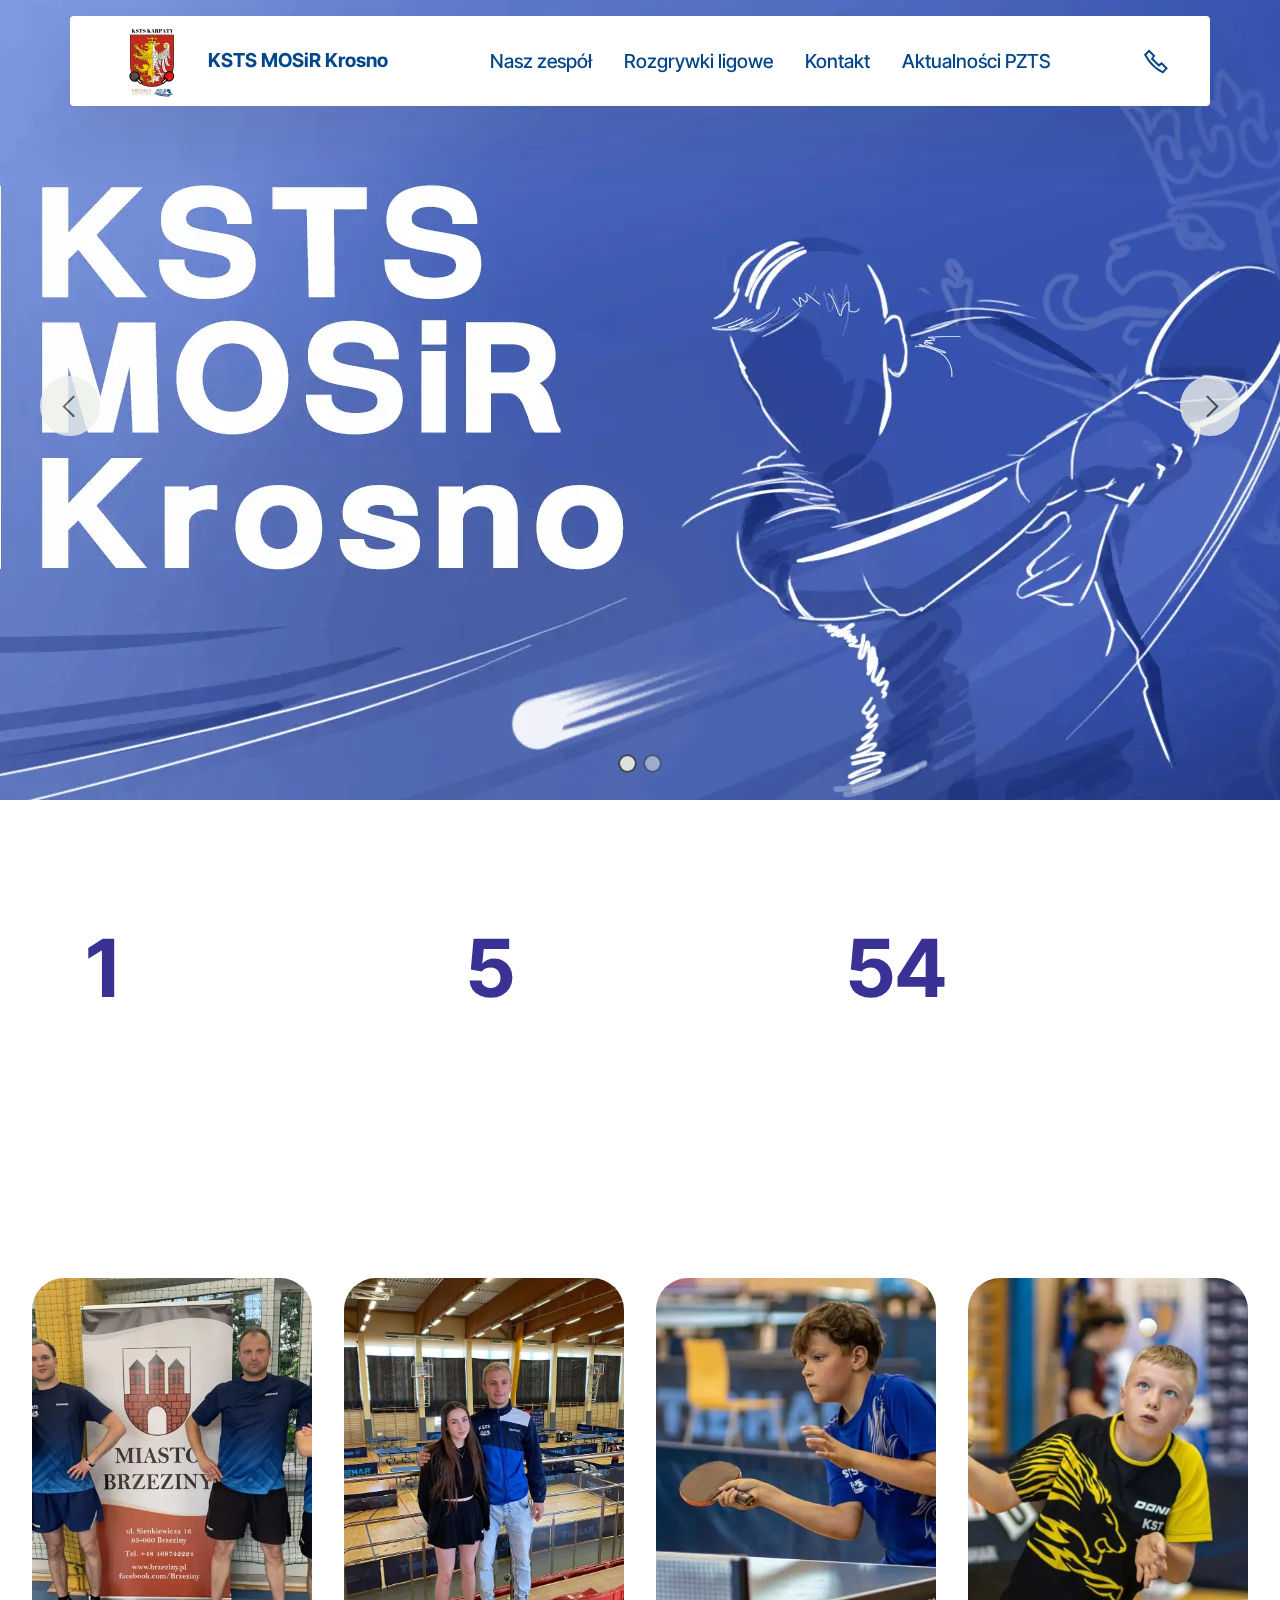
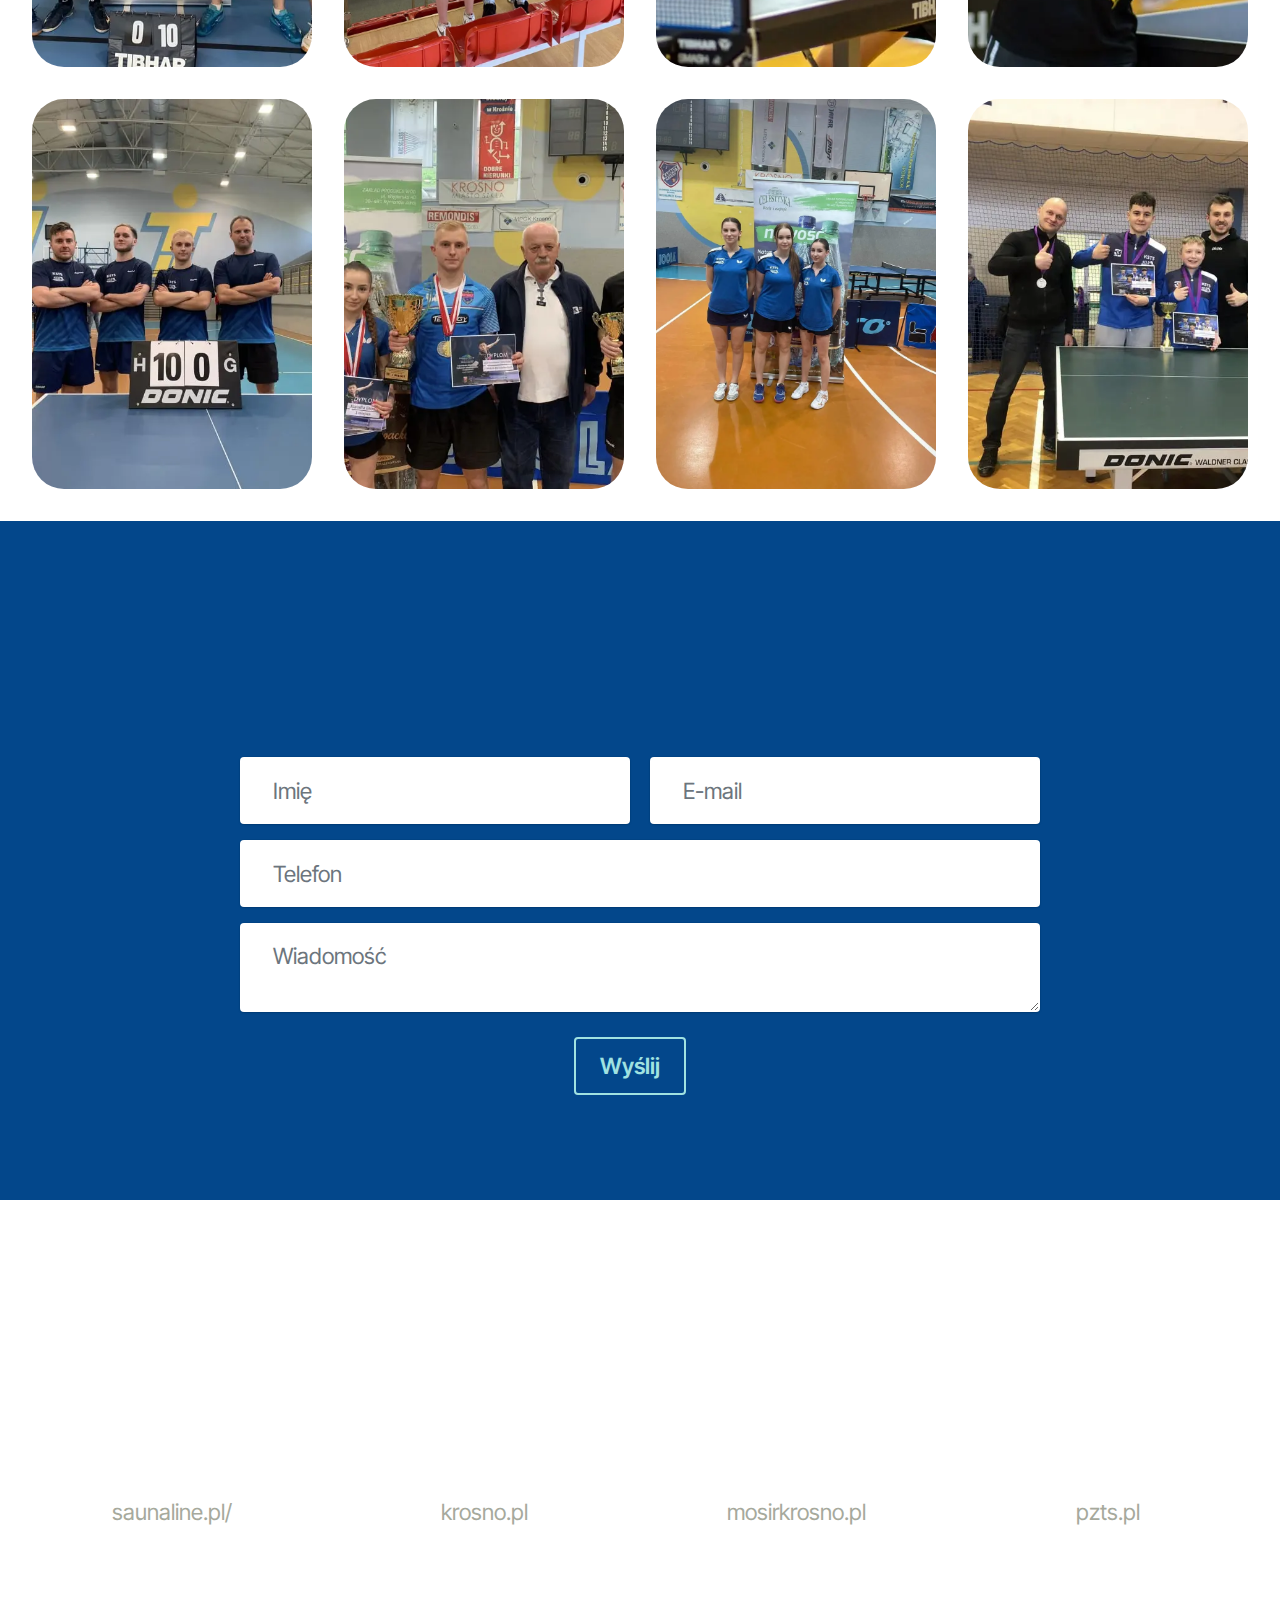
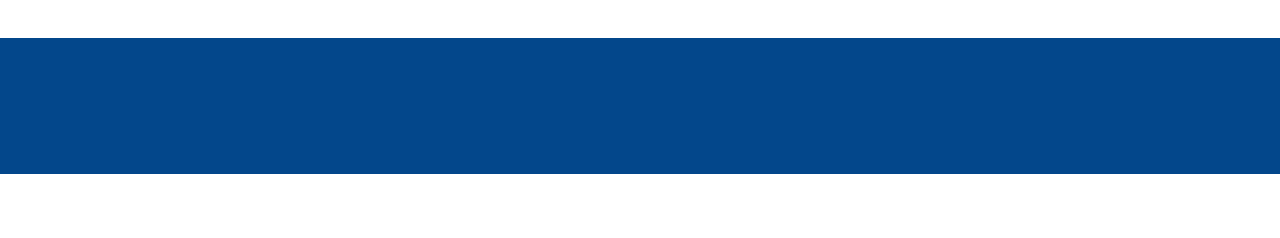
<file: index.html>
<!DOCTYPE html>
<html  >
<head>
  <!-- Site made with Mobirise Website Builder v5.9.4, https://mobirise.com -->
  <meta charset="UTF-8">
  <meta http-equiv="X-UA-Compatible" content="IE=edge">
  <meta name="generator" content="Mobirise v5.9.4, mobirise.com">
  <meta name="viewport" content="width=device-width, initial-scale=1, minimum-scale=1">
  <link rel="shortcut icon" href="assets/images/237482798-258824056076867-7453259701970270422-n-160x160.png" type="image/x-icon">
  <meta name="description" content="">
  
  
  <title>Home- kstskrosno.pl</title>
  <link rel="stylesheet" href="assets/web/assets/mobirise-icons2/mobirise2.css">
  <link rel="stylesheet" href="assets/bootstrap/css/bootstrap.min.css">
  <link rel="stylesheet" href="assets/bootstrap/css/bootstrap-grid.min.css">
  <link rel="stylesheet" href="assets/bootstrap/css/bootstrap-reboot.min.css">
  <link rel="stylesheet" href="assets/animatecss/animate.css">
  <link rel="stylesheet" href="assets/dropdown/css/style.css">
  <link rel="stylesheet" href="assets/socicon/css/styles.css">
  <link rel="stylesheet" href="assets/theme/css/style.css">
  <link rel="preload" href="https://fonts.googleapis.com/css?family=Inter+Tight:100,200,300,400,500,600,700,800,900,100i,200i,300i,400i,500i,600i,700i,800i,900i&display=swap" as="style" onload="this.onload=null;this.rel='stylesheet'">
  <noscript><link rel="stylesheet" href="https://fonts.googleapis.com/css?family=Inter+Tight:100,200,300,400,500,600,700,800,900,100i,200i,300i,400i,500i,600i,700i,800i,900i&display=swap"></noscript>
  <link rel="preload" as="style" href="assets/mobirise/css/mbr-additional.css"><link rel="stylesheet" href="assets/mobirise/css/mbr-additional.css" type="text/css">

  
  
  
</head>
<body>
  
  <section data-bs-version="5.1" class="menu menu2 cid-tOaKYBaTiU" once="menu" id="menu02-0">
	

	<nav class="navbar navbar-dropdown navbar-fixed-top navbar-expand-lg">
		<div class="container">
			<div class="navbar-brand">
				<span class="navbar-logo">
					<a href="index.html#slider03-m">
						<img src="assets/images/237482798-258824056076867-7453259701970270422-n-160x160.webp" alt="" style="height: 5rem;">
					</a>
				</span>
				<span class="navbar-caption-wrap"><a class="navbar-caption text-danger text-primary display-4" href="index.html">KSTS MOSiR Krosno</a></span>
			</div>
			<button class="navbar-toggler" type="button" data-toggle="collapse" data-bs-toggle="collapse" data-target="#navbarSupportedContent" data-bs-target="#navbarSupportedContent" aria-controls="navbarNavAltMarkup" aria-expanded="false" aria-label="Toggle navigation">
				<div class="hamburger">
					<span></span>
					<span></span>
					<span></span>
					<span></span>
				</div>
			</button>
			<div class="collapse navbar-collapse" id="navbarSupportedContent">
				<ul class="navbar-nav nav-dropdown nav-right" data-app-modern-menu="true"><li class="nav-item">
						<a class="nav-link link text-danger display-4" href="page3.html">Nasz zespół</a>
					</li><li class="nav-item"><a class="nav-link link text-danger text-primary display-4" href="http://www.pzts.pl/wydarzenia/seamaster-ittf-world-tour-bulgarian-open/" target="_blank">Rozgrywki ligowe</a></li>
					
					<li class="nav-item">
						<a class="nav-link link text-danger display-4" href="index.html#form02-h">Kontakt</a>
					</li><li class="nav-item"><a class="nav-link link text-danger text-primary display-4" href="https://www.pzts.pl/kategorie/aktualnosci/" target="_blank">Aktualności PZTS</a></li></ul>
				<div class="icons-menu">
					<a class="iconfont-wrapper" href="page1.html#contacts01-p">
						<span class="p-2 mbr-iconfont mobi-mbri-phone mobi-mbri" style="color: rgb(3, 71, 139); fill: rgb(3, 71, 139);"></span>
					</a>
					
					
					
				</div>
				
			</div>
		</div>
	</nav>
</section>

<section data-bs-version="5.1" class="slider3 cid-tOmykpQB03" id="slider03-m">
    
    <div class="carousel slide" id="uiJeC9y968" data-ride="carousel" data-bs-ride="carousel" data-interval="5000" data-bs-interval="5000">
        <ol class="carousel-indicators">
            <li data-slide-to="0" data-bs-slide-to="0" class="active" data-target="#uiJeC9y968" data-bs-target="#uiJeC9y968"></li><li data-slide-to="1" data-bs-slide-to="1" class="" data-target="#uiJeC9y968" data-bs-target="#uiJeC9y968"></li>
            
            
        </ol>
        <div class="carousel-inner">
            
            
            <div class="carousel-item slider-image item active">
                <div class="item-wrapper">
                    <img class="d-block w-100" src="assets/images/slider-sketch-newb-1920x800.webp" alt="Mobirise Website Builder" data-slide-to="0" data-bs-slide-to="0">
                    
                    
                </div>
            </div><div class="carousel-item slider-image item">
                <div class="item-wrapper">
                    
                    
                    
                <a href="http://www.pzts.pl/wydarzenia/seamaster-ittf-world-tour-bulgarian-open/" target="true"></a><a href="http://www.pzts.pl/wydarzenia/seamaster-ittf-world-tour-bulgarian-open/" target="false"></a><a href="http://www.pzts.pl/wydarzenia/seamaster-ittf-world-tour-bulgarian-open/" target="true"></a><a href="http://www.pzts.pl/wydarzenia/seamaster-ittf-world-tour-bulgarian-open/"><img class="d-block w-100" src="assets/images/pzts-slider-1920x800.webp" alt="" data-slide-to="1" data-bs-slide-to="1"></a></div>
            </div>
        </div>
        <a class="carousel-control carousel-control-prev" role="button" data-slide="prev" data-bs-slide="prev" href="#uiJeC9y968">
            <span class="mobi-mbri mobi-mbri-arrow-prev" aria-hidden="true"></span>
            <span class="sr-only visually-hidden">Previous</span>
        </a>
        <a class="carousel-control carousel-control-next" role="button" data-slide="next" data-bs-slide="next" href="#uiJeC9y968">
            <span class="mobi-mbri mobi-mbri-arrow-next" aria-hidden="true"></span>
            <span class="sr-only visually-hidden">Next</span>
        </a>
    </div>
</section>

<section data-bs-version="5.1" class="features23 cid-tOmxwdf2Vn" id="features023-l">

    

    
    
    <div class="container">
        <div class="row justify-content-center">
            <div class="col-12 content-head">
                <div class="card-wrapper mb-5">
                    <div class="card-box align-center">
                        
                        
                        
                    </div>
                </div>
            </div>
        </div>
        <div class="row content-row mt-4">
            <div class="item features-without-image col-12 col-md-6 col-lg-4 item-mb active">
                <div class="item-wrapper">
                    <div class="title mb-3">
                        <span class="num mbr-fonts-style display-1"><strong>1</strong></span>
                    </div>
                    <h4 class="card-title mbr-fonts-style display-5">
                        <strong>liga</strong></h4>
                    <p class="mbr-text card-text mbr-fonts-style mb-0 display-7">18 czerwca 2023<br>awans KSTS MOSiR Krosno<br></p>
                </div>
            </div><div class="item features-without-image col-12 col-md-6 col-lg-4 item-mb">
                <div class="item-wrapper">
                    <div class="title mb-3">
                        <span class="num mbr-fonts-style display-1"><strong>5</strong></span>
                    </div>
                    <h4 class="card-title mbr-fonts-style display-5">
                        <strong>Ilość drużyn</strong><br></h4>
                    <p class="mbr-text card-text mbr-fonts-style mb-0 display-7">
                        w KSTS MOSiR Krosno</p>
                </div>
            </div><div class="item features-without-image col-12 col-md-6 col-lg-4 item-mb">
                <div class="item-wrapper">
                    <div class="title mb-3">
                        <span class="num mbr-fonts-style display-1"><strong>54</strong></span>
                    </div>
                    <h4 class="card-title mbr-fonts-style display-5">
                        <strong>liczba członków</strong></h4>
                    <p class="mbr-text card-text mbr-fonts-style mb-0 display-7">
                        w KSTS MOSiR Krosno</p>
                </div>
            </div>
            
            
        </div>
    </div>
</section>

<section data-bs-version="5.1" class="gallery1 mbr-gallery cid-tOmt7i9mr1" id="gallery01-i">
    

    
    

    <div class="container-fluid">
        <div class="row justify-content-center">
            <div class="col-12 content-head">
                
            </div>
        </div>
        
        <div class="row mbr-gallery">
            <div class="col-12 col-md-6 col-lg-3 item gallery-image active">
                <div class="item-wrapper mb-3" data-toggle="modal" data-bs-toggle="modal" data-target="#uiJeCbEdhf-modal" data-bs-target="#uiJeCbEdhf-modal">
                    <img class="w-100" src="assets/images/354966495-672808508011751-709452747577845094-n-838x629.webp" alt="Mobirise Website Builder" data-slide-to="0" data-bs-slide-to="0" data-target="#lb-uiJeCbEdhf" data-bs-target="#lb-uiJeCbEdhf">
                    <div class="icon-wrapper">
                        <span class="mobi-mbri mobi-mbri-search mbr-iconfont mbr-iconfont-btn"></span>
                    </div>
                </div>
                
            </div>
            <div class="col-12 col-md-6 col-lg-3 item gallery-image">
                <div class="item-wrapper mb-3" data-toggle="modal" data-bs-toggle="modal" data-target="#uiJeCbEdhf-modal" data-bs-target="#uiJeCbEdhf-modal">
                    <img class="w-100" src="assets/images/351152291-1650843538764959-4979714307453699986-n-838x1117.webp" alt="Mobirise Website Builder" data-slide-to="1" data-bs-slide-to="1" data-target="#lb-uiJeCbEdhf" data-bs-target="#lb-uiJeCbEdhf">
                    <div class="icon-wrapper">
                        <span class="mobi-mbri mobi-mbri-search mbr-iconfont mbr-iconfont-btn"></span>
                    </div>
                </div>
                
            </div>
            <div class="col-12 col-md-6 col-lg-3 item gallery-image">
                <div class="item-wrapper mb-3" data-toggle="modal" data-bs-toggle="modal" data-target="#uiJeCbEdhf-modal" data-bs-target="#uiJeCbEdhf-modal">
                    <img class="w-100" src="assets/images/351815328-792131632512572-4975270354782275129-n-838x559.webp" alt="Mobirise Website Builder" data-slide-to="2" data-bs-slide-to="2" data-target="#lb-uiJeCbEdhf" data-bs-target="#lb-uiJeCbEdhf">
                    <div class="icon-wrapper">
                        <span class="mobi-mbri mobi-mbri-search mbr-iconfont mbr-iconfont-btn"></span>
                    </div>
                </div>
                
            </div>
            <div class="col-12 col-md-6 col-lg-3 item gallery-image">
                <div class="item-wrapper mb-3" data-toggle="modal" data-bs-toggle="modal" data-target="#uiJeCbEdhf-modal" data-bs-target="#uiJeCbEdhf-modal">
                    <img class="w-100" src="assets/images/351855798-670630878226283-7860502633856301774-n-838x559.webp" alt="Mobirise Website Builder" data-slide-to="3" data-bs-slide-to="3" data-target="#lb-uiJeCbEdhf" data-bs-target="#lb-uiJeCbEdhf">
                    <div class="icon-wrapper">
                        <span class="mobi-mbri mobi-mbri-search mbr-iconfont mbr-iconfont-btn"></span>
                    </div>
                </div>
                
            </div>
            <div class="col-12 col-md-6 col-lg-3 item gallery-image">
                <div class="item-wrapper mb-3" data-toggle="modal" data-bs-toggle="modal" data-target="#uiJeCbEdhf-modal" data-bs-target="#uiJeCbEdhf-modal">
                    <img class="w-100" src="assets/images/349701252-788003482921297-6949667275334498277-n-838x629.webp" alt="Mobirise Website Builder" data-slide-to="4" data-bs-slide-to="4" data-target="#lb-uiJeCbEdhf" data-bs-target="#lb-uiJeCbEdhf">
                    <div class="icon-wrapper">
                        <span class="mobi-mbri mobi-mbri-search mbr-iconfont mbr-iconfont-btn"></span>
                    </div>
                </div>
                
            </div>
            <div class="col-12 col-md-6 col-lg-3 item gallery-image">
                <div class="item-wrapper mb-3" data-toggle="modal" data-bs-toggle="modal" data-target="#uiJeCbEdhf-modal" data-bs-target="#uiJeCbEdhf-modal">
                    <img class="w-100" src="assets/images/345476014-542250671389547-596432979782994076-n-838x629.webp" alt="Mobirise Website Builder" data-slide-to="5" data-bs-slide-to="5" data-target="#lb-uiJeCbEdhf" data-bs-target="#lb-uiJeCbEdhf">
                    <div class="icon-wrapper">
                        <span class="mobi-mbri mobi-mbri-search mbr-iconfont mbr-iconfont-btn"></span>
                    </div>
                </div>
                
            </div>
            <div class="col-12 col-md-6 col-lg-3 item gallery-image">
                <div class="item-wrapper mb-3" data-toggle="modal" data-bs-toggle="modal" data-target="#uiJeCbEdhf-modal" data-bs-target="#uiJeCbEdhf-modal">
                    <img class="w-100" src="assets/images/336989056-946476930028395-440108211203601649-n-838x1117.webp" alt="Mobirise Website Builder" data-slide-to="6" data-bs-slide-to="6" data-target="#lb-uiJeCbEdhf" data-bs-target="#lb-uiJeCbEdhf">
                    <div class="icon-wrapper">
                        <span class="mobi-mbri mobi-mbri-search mbr-iconfont mbr-iconfont-btn"></span>
                    </div>
                </div>
                
            </div><div class="col-12 col-md-6 col-lg-3 item gallery-image">
                <div class="item-wrapper mb-3" data-toggle="modal" data-bs-toggle="modal" data-target="#uiJeCbEdhf-modal" data-bs-target="#uiJeCbEdhf-modal">
                    <img class="w-100" src="assets/images/339084518-770539711131561-5510423471938998974-n-838x629.webp" alt="Mobirise Website Builder" data-slide-to="7" data-bs-slide-to="7" data-target="#lb-uiJeCbEdhf" data-bs-target="#lb-uiJeCbEdhf">
                    <div class="icon-wrapper">
                        <span class="mobi-mbri mobi-mbri-search mbr-iconfont mbr-iconfont-btn"></span>
                    </div>
                </div>
                
            </div>
            
        </div>

        <div class="modal mbr-slider" tabindex="-1" role="dialog" aria-hidden="true" id="uiJeCbEdhf-modal">
            <div class="modal-dialog" role="document">
                <div class="modal-content">
                    <div class="modal-body">
                        <div class="carousel slide" data-pause="false" data-bs-pause="false" id="lb-uiJeCbEdhf" data-interval="5000" data-bs-interval="5000">
                            <div class="carousel-inner">
                                <div class="carousel-item active">
                                    <img class="d-block w-100" src="assets/images/354966495-672808508011751-709452747577845094-n-838x629.webp" alt="Mobirise Website Builder">
                                </div>
                                <div class="carousel-item">
                                    <img class="d-block w-100" src="assets/images/351152291-1650843538764959-4979714307453699986-n-838x1117.webp" alt="Mobirise Website Builder">
                                </div>
                                <div class="carousel-item">
                                    <img class="d-block w-100" src="assets/images/351815328-792131632512572-4975270354782275129-n-838x559.webp" alt="Mobirise Website Builder">
                                </div>
                                <div class="carousel-item">
                                    <img class="d-block w-100" src="assets/images/351855798-670630878226283-7860502633856301774-n-838x559.webp" alt="Mobirise Website Builder">
                                </div>
                                <div class="carousel-item">
                                    <img class="d-block w-100" src="assets/images/349701252-788003482921297-6949667275334498277-n-838x629.webp" alt="Mobirise Website Builder">
                                </div>
                                <div class="carousel-item">
                                    <img class="d-block w-100" src="assets/images/345476014-542250671389547-596432979782994076-n-838x629.webp" alt="Mobirise Website Builder">
                                </div>
                                <div class="carousel-item">
                                    <img class="d-block w-100" src="assets/images/336989056-946476930028395-440108211203601649-n-838x1117.webp" alt="Mobirise Website Builder">
                                </div><div class="carousel-item">
                                    <img class="d-block w-100" src="assets/images/339084518-770539711131561-5510423471938998974-n-838x629.webp" alt="Mobirise Website Builder">
                                </div>
                                
                            </div>
                            <ol class="carousel-indicators">
                                <li data-slide-to="0" data-bs-slide-to="0" class="active" data-target="#lb-uiJeCbEdhf" data-bs-target="#lb-uiJeCbEdhf"></li>
                                <li data-slide-to="1" data-bs-slide-to="1" data-target="#lb-uiJeCbEdhf" data-bs-target="#lb-uiJeCbEdhf"></li>
                                <li data-slide-to="2" data-bs-slide-to="2" data-target="#lb-uiJeCbEdhf" data-bs-target="#lb-uiJeCbEdhf"></li>
                                <li data-slide-to="3" data-bs-slide-to="3" data-target="#lb-uiJeCbEdhf" data-bs-target="#lb-uiJeCbEdhf"></li>
                                <li data-slide-to="4" data-bs-slide-to="4" data-target="#lb-uiJeCbEdhf" data-bs-target="#lb-uiJeCbEdhf"></li>
                                <li data-slide-to="5" data-bs-slide-to="5" data-target="#lb-uiJeCbEdhf" data-bs-target="#lb-uiJeCbEdhf"></li>
                                <li data-slide-to="6" data-bs-slide-to="6" data-target="#lb-uiJeCbEdhf" data-bs-target="#lb-uiJeCbEdhf"></li>
                                <li data-slide-to="7" data-bs-slide-to="7" data-target="#lb-uiJeCbEdhf" data-bs-target="#lb-uiJeCbEdhf"></li>
                            </ol>
                            <a role="button" href="" class="close" data-dismiss="modal" data-bs-dismiss="modal" aria-label="Close">
                            </a>
                            <a class="carousel-control-prev carousel-control" role="button" data-slide="prev" data-bs-slide="prev" href="#lb-uiJeCbEdhf">
                                <span class="mobi-mbri mobi-mbri-arrow-prev" aria-hidden="true"></span>
                                <span class="sr-only visually-hidden">Previous</span>
                            </a>
                            <a class="carousel-control-next carousel-control" role="button" data-slide="next" data-bs-slide="next" href="#lb-uiJeCbEdhf">
                                <span class="mobi-mbri mobi-mbri-arrow-next" aria-hidden="true"></span>
                                <span class="sr-only visually-hidden">Next</span>
                            </a>
                        </div>
                    </div>
                </div>
            </div>
        </div>
    </div>
</section>

<section data-bs-version="5.1" class="form5 cid-tOmsxA22km" id="form02-h">
    
    
    <div class="container-fluid">
        <div class="row justify-content-center">
            <div class="col-12 content-head">
                <div class="mbr-section-head mb-5">
                    <h3 class="mbr-section-title mbr-fonts-style align-center mb-0 display-5">
                        <strong>Kontakt</strong></h3>
                    
                </div>
            </div>
        </div>
        <div class="row justify-content-center mt-4">
            <div class="col-lg-8 mx-auto mbr-form" data-form-type="formoid">
                <form action="https://mobirise.eu/" method="POST" class="mbr-form form-with-styler" data-form-title="Form Name"><input type="hidden" name="email" data-form-email="true" value="LZHzzlpmWoeR+YPoM+/lR+omF6VEpz6jeyoW8FQoG4eg7NcLJ/lx/Ho9UyVbFbx9Bk7z5OgdII6sXe4lVgpTugdjOdD+by2a/jm/j0zZerVZxiYaK71XiuxXbtpdHcHe">
                    <div class="row">
                        <div hidden="hidden" data-form-alert="" class="alert alert-success col-12">Dziękujemy za wiadomość.</div>
                        <div hidden="hidden" data-form-alert-danger="" class="alert alert-danger col-12">
                            Oops...! some problem!
                        </div>
                    </div>
                    <div class="dragArea row">
                        <div class="col-md col-sm-12 form-group mb-3" data-for="name">
                            <input type="text" name="name" placeholder="Imię" data-form-field="name" class="form-control" value="" id="name-form02-h">
                        </div>
                        <div class="col-md col-sm-12 form-group mb-3" data-for="email">
                            <input type="email" name="email" placeholder="E-mail" data-form-field="email" class="form-control" value="" id="email-form02-h">
                        </div>
                        <div class="col-12 form-group mb-3" data-for="phone">
                            <input type="tel" name="phone" placeholder="Telefon" data-form-field="phone" class="form-control" value="" id="phone-form02-h">
                        </div>
                        <div class="col-12 form-group mb-3" data-for="textarea">
                            <textarea name="textarea" placeholder="Wiadomość" data-form-field="textarea" class="form-control" id="textarea-form02-h"></textarea>
                        </div>
                        <div class="col-lg-12 col-md-12 col-sm-12 align-center mbr-section-btn"><button type="submit" class="btn btn-warning-outline display-7">Wyślij</button></div>
                    </div>
                </form>
            </div>
        </div>
    </div>
</section>

<section data-bs-version="5.1" class="clients3 cid-tOaZSLVmHv" id="clients03-a">
  

  
  
  <div class="container-fluid">
    <div class="row justify-content-center">
      <div class="col-12 content-head">
        <div class="mb-5">
          <h5 class="mbr-section-title mbr-fonts-style mb-0 display-5">
            <strong>Partnerzy</strong></h5>
          <div class="col-12">
            
          </div>
        </div>
      </div>
    </div>
    <div class="row">
      <div class="item features-without-image col-12 col-lg-3">
        <div class="item-wrapper">
          <div class="img-wrapper">
            <a href="http://www.saunaline.pl/" target="_blank"><img src="assets/images/sauna-line2-300x163.webp" alt="SAUNA LINE"></a>
          </div>
          <div class="card-box align-center">
            <h6 class="card-subtitle mbr-fonts-style mt-3 mb-0 display-7">saunaline.pl/
            </h6>
            
            
            
          </div>
        </div>
      </div><div class="item features-without-image col-12 col-lg-3">
        <div class="item-wrapper">
          <div class="img-wrapper">
            <a href="http://www.krosno.pl" target="_blank"><img src="assets/images/krosno-miasto-szka-300x163.webp" alt="KROSNO MIASTO SZKŁA" data-slide-to="1" data-bs-slide-to="2"></a>
          </div>
          <div class="card-box align-center">
            <h6 class="card-subtitle mbr-fonts-style mt-3 mb-0 display-7">
              krosno.pl</h6>
            
            
            
          </div>
        </div>
      </div>
      <div class="item features-without-image col-12 col-lg-3">
        <div class="item-wrapper">
          <div class="img-wrapper">
            <a href="http://www.mosirkrosno.pl" target="_blank"><img src="assets/images/mosir-logo-300x163.webp" alt="MOSiR KROSNO" data-slide-to="2"></a>
          </div>
          <div class="card-box align-center">
            <h6 class="card-subtitle mbr-fonts-style mt-3 mb-0 display-7">mosirkrosno.pl
            </h6>
            
            
            
          </div>
        </div>
      </div>
      <div class="item features-without-image col-12 col-lg-3">
        <div class="item-wrapper">
          <div class="img-wrapper">
            <a href="http://www.pzts.pl" target="_blank"><img src="assets/images/pzts-300x163.webp" alt="POLSKI ZWIĄZEK TENISA STOŁOWEGO" data-bs-slide-to="3" data-slide-to="3"></a>
          </div>
          <div class="card-box align-center">
            <h6 class="card-subtitle mbr-fonts-style mt-3 mb-0 display-7">
              pzts.pl
            </h6>
            
            
            
          </div>
        </div>
      </div>
    </div>
  </div>
</section>

<section data-bs-version="5.1" class="footer3 programm5 cid-tOscUcBbow" once="footers" id="footer03-1b">

        

    

    <div class="container">
        <div class="row">

            

            <div class="col-12">
                <div class="social-row">
                    <div class="soc-item">
                        <a href="http://www.facebook.com/kstskrosno/" target="_blank">
                            <span class="mbr-iconfont display-7 socicon-facebook socicon"></span>
                        </a>
                    </div>
                    
                    
                    
                    
                </div>
            </div>
            
        </div>
    </div>
</section><section class="display-7" style="padding: 0;align-items: center;justify-content: center;flex-wrap: wrap;    align-content: center;display: flex;position: relative;height: 4rem;"><a href="https://mobiri.se/3072386" style="flex: 1 1;height: 4rem;position: absolute;width: 100%;z-index: 1;"><img alt="" style="height: 4rem;" src="[data-uri]"></a><p style="margin: 0;text-align: center;" class="display-7">&#8204;</p><a style="z-index:1" href="https://mobirise.com/html-builder.html">HTML Generator</a></section><script src="assets/bootstrap/js/bootstrap.bundle.min.js"></script>  <script src="assets/smoothscroll/smooth-scroll.js"></script>  <script src="assets/ytplayer/index.js"></script>  <script src="assets/dropdown/js/navbar-dropdown.js"></script>  <script src="assets/theme/js/script.js"></script>  <script src="assets/formoid/formoid.min.js"></script>  
  
  
 <div id="scrollToTop" class="scrollToTop mbr-arrow-up"><a style="text-align: center;"><i class="mbr-arrow-up-icon mbr-arrow-up-icon-cm cm-icon cm-icon-smallarrow-up"></i></a></div>
    <input name="animation" type="hidden">
  </body>
</html>
</file>
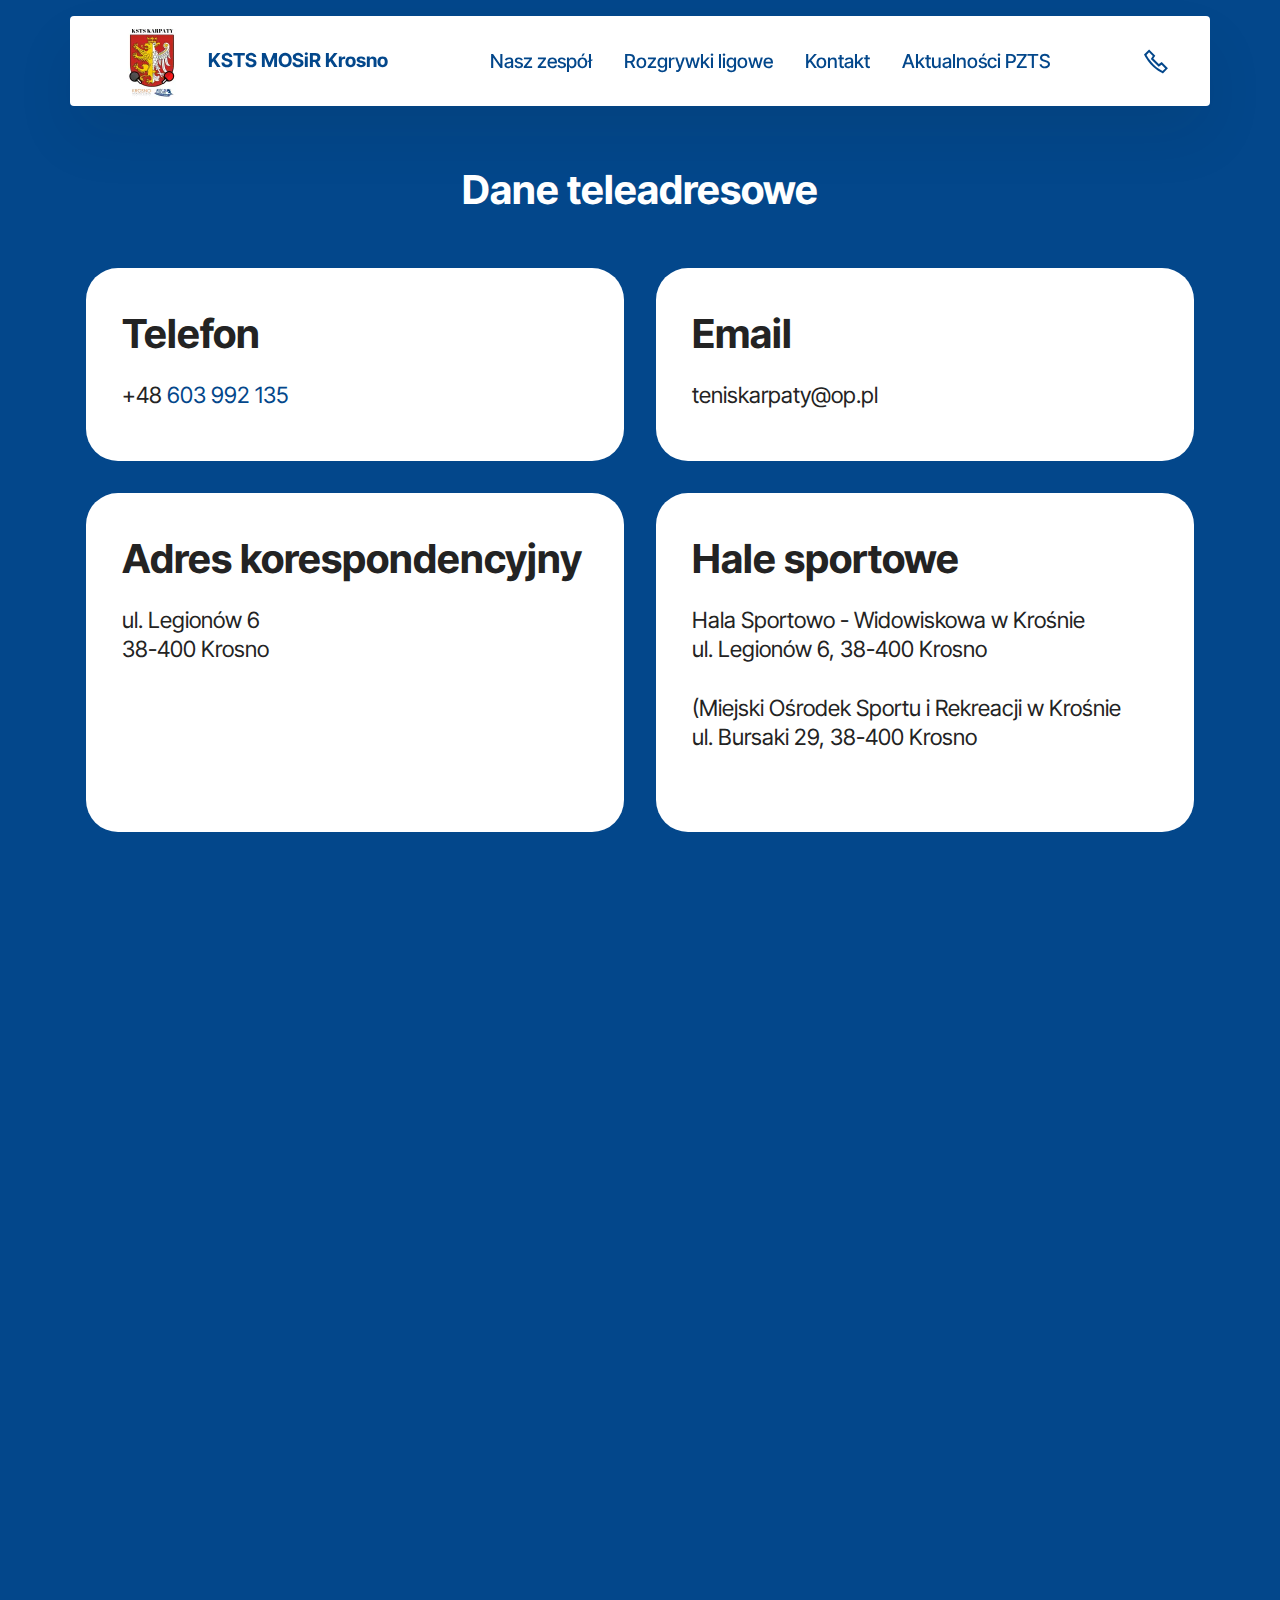
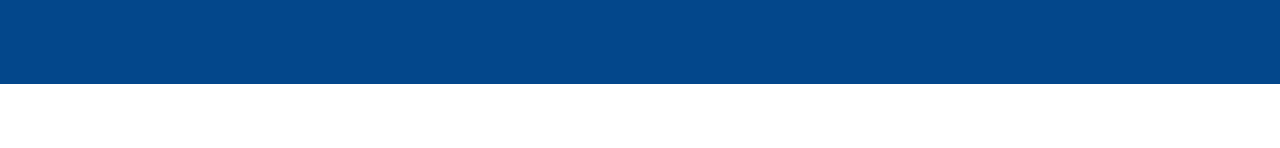
<file: page1.html>
<!DOCTYPE html>
<html  >
<head>
  <!-- Site made with Mobirise Website Builder v5.9.4, https://mobirise.com -->
  <meta charset="UTF-8">
  <meta http-equiv="X-UA-Compatible" content="IE=edge">
  <meta name="generator" content="Mobirise v5.9.4, mobirise.com">
  <meta name="viewport" content="width=device-width, initial-scale=1, minimum-scale=1">
  <link rel="shortcut icon" href="assets/images/237482798-258824056076867-7453259701970270422-n-160x160.png" type="image/x-icon">
  <meta name="description" content="">
  
  
  <title>Adres</title>
  <link rel="stylesheet" href="assets/web/assets/mobirise-icons2/mobirise2.css">
  <link rel="stylesheet" href="assets/bootstrap/css/bootstrap.min.css">
  <link rel="stylesheet" href="assets/bootstrap/css/bootstrap-grid.min.css">
  <link rel="stylesheet" href="assets/bootstrap/css/bootstrap-reboot.min.css">
  <link rel="stylesheet" href="assets/animatecss/animate.css">
  <link rel="stylesheet" href="assets/dropdown/css/style.css">
  <link rel="stylesheet" href="assets/socicon/css/styles.css">
  <link rel="stylesheet" href="assets/theme/css/style.css">
  <link rel="preload" href="https://fonts.googleapis.com/css?family=Inter+Tight:100,200,300,400,500,600,700,800,900,100i,200i,300i,400i,500i,600i,700i,800i,900i&display=swap" as="style" onload="this.onload=null;this.rel='stylesheet'">
  <noscript><link rel="stylesheet" href="https://fonts.googleapis.com/css?family=Inter+Tight:100,200,300,400,500,600,700,800,900,100i,200i,300i,400i,500i,600i,700i,800i,900i&display=swap"></noscript>
  <link rel="preload" as="style" href="assets/mobirise/css/mbr-additional.css"><link rel="stylesheet" href="assets/mobirise/css/mbr-additional.css" type="text/css">

  
  
  
</head>
<body>
  
  <section data-bs-version="5.1" class="menu menu2 cid-tOaKYBaTiU" once="menu" id="menu02-n">
	

	<nav class="navbar navbar-dropdown navbar-fixed-top navbar-expand-lg">
		<div class="container">
			<div class="navbar-brand">
				<span class="navbar-logo">
					<a href="index.html#slider03-m">
						<img src="assets/images/237482798-258824056076867-7453259701970270422-n-160x160.webp" alt="" style="height: 5rem;">
					</a>
				</span>
				<span class="navbar-caption-wrap"><a class="navbar-caption text-danger text-primary display-4" href="index.html">KSTS MOSiR Krosno</a></span>
			</div>
			<button class="navbar-toggler" type="button" data-toggle="collapse" data-bs-toggle="collapse" data-target="#navbarSupportedContent" data-bs-target="#navbarSupportedContent" aria-controls="navbarNavAltMarkup" aria-expanded="false" aria-label="Toggle navigation">
				<div class="hamburger">
					<span></span>
					<span></span>
					<span></span>
					<span></span>
				</div>
			</button>
			<div class="collapse navbar-collapse" id="navbarSupportedContent">
				<ul class="navbar-nav nav-dropdown nav-right" data-app-modern-menu="true"><li class="nav-item">
						<a class="nav-link link text-danger display-4" href="page3.html">Nasz zespół</a>
					</li><li class="nav-item"><a class="nav-link link text-danger text-primary display-4" href="http://www.pzts.pl/wydarzenia/seamaster-ittf-world-tour-bulgarian-open/" target="_blank">Rozgrywki ligowe</a></li>
					
					<li class="nav-item">
						<a class="nav-link link text-danger display-4" href="index.html#form02-h">Kontakt</a>
					</li><li class="nav-item"><a class="nav-link link text-danger text-primary display-4" href="https://www.pzts.pl/kategorie/aktualnosci/" target="_blank">Aktualności PZTS</a></li></ul>
				<div class="icons-menu">
					<a class="iconfont-wrapper" href="page1.html#contacts01-p">
						<span class="p-2 mbr-iconfont mobi-mbri-phone mobi-mbri" style="color: rgb(3, 71, 139); fill: rgb(3, 71, 139);"></span>
					</a>
					
					
					
				</div>
				
			</div>
		</div>
	</nav>
</section>

<section data-bs-version="5.1" class="contacts01 cid-tOrUmk4DIk" id="contacts01-p">
    

    
    
    <div class="container">
        <div class="row justify-content-center">
            <div class="col-12 content-head">
                <div class="mbr-section-head mb-5">
                    <h3 class="mbr-section-title mbr-fonts-style align-center mb-0 display-5">
                        <strong>Dane teleadresowe</strong></h3>
                    
                </div>
            </div>
        </div>
        <div class="row">
            <div class="item features-without-image col-12 col-md-6 active">
                <div class="item-wrapper">
                    <div class="text-wrapper">
                        <h6 class="card-title mbr-fonts-style mb-3 display-5">
                            <strong>Telefon</strong></h6>
                        <p class="mbr-text mbr-fonts-style display-7">
                            +48<em>&nbsp;</em><a href="tel:+12345678910" class="text-danger" style="">6</a><a href="tel:+12345678910" class="text-danger" style="">03 992 135</a>
                        </p>
                    </div>
                </div>
            </div>
            <div class="item features-without-image col-12 col-md-6">
                <div class="item-wrapper">
                    <div class="text-wrapper">
                        <h6 class="card-title mbr-fonts-style mb-3 display-5">
                            <strong>Email</strong>
                        </h6>
                        <p class="mbr-text mbr-fonts-style display-7">teniskarpaty@op.pl</p>
                    </div>
                </div>
            </div>
            <div class="item features-without-image col-12 col-md-6">
                <div class="item-wrapper">
                    <div class="text-wrapper">
                        <h6 class="card-title mbr-fonts-style mb-3 display-5">
                            <strong>Adres korespondencyjny</strong></h6>
                        <p class="mbr-text mbr-fonts-style display-7">
                            ul. Legionów 6<br>38-400 Krosno</p>
                    </div>
                </div>
            </div>
            <div class="item features-without-image col-12 col-md-6">
                <div class="item-wrapper">
                    <div class="text-wrapper">
                        <h6 class="card-title mbr-fonts-style mb-3 display-5">
                            <strong>Hale sportowe</strong></h6>
                        <p class="mbr-text mbr-fonts-style display-7">Hala Sportowo - Widowiskowa w Krośnie<br>ul. Legionów 6, 38-400 Krosno
<br><br>(Miejski Ośrodek Sportu i Rekreacji w Krośnie<br>ul. Bursaki 29, 38-400 Krosno
<br><br></p>
                    </div>
                </div>
            </div>
        </div>
    </div>
</section>

<section data-bs-version="5.1" class="map1 cid-tOs7W3qFDq" id="map01-19">
	
	
	
	<div>
		<div class="row justify-content-center">
			<div class="col-12 content-head">
				<div class="mbr-section-head mb-5">
					<h3 class="mbr-section-title mbr-fonts-style align-center mb-0 display-5">
						<strong>KSTS MOSiR Krosno</strong></h3>
					
				</div>
			</div>
		</div>
		<div class="google-map"><iframe frameborder="0" style="border:0" src="https://www.google.com/maps/embed?pb=!1m18!1m12!1m3!1d2580.820412474234!2d21.762653576088425!3d49.695354641444666!2m3!1f0!2f0!3f0!3m2!1i1024!2i768!4f13.1!3m3!1m2!1s0x473c4f4bb17a9ca9%3A0xb9b581480531c546!2sLegion%C3%B3w%206%2C%2038-400%20Krosno!5e0!3m2!1spl!2spl!4v1693429909219!5m2!1spl!2spl" allowfullscreen=""></iframe></div>
	</div>
</section>

<section data-bs-version="5.1" class="footer3 programm5 cid-tOscUcBbow" once="footers" id="footer03-1b">

        

    

    <div class="container">
        <div class="row">

            

            <div class="col-12">
                <div class="social-row">
                    <div class="soc-item">
                        <a href="http://www.facebook.com/kstskrosno/" target="_blank">
                            <span class="mbr-iconfont display-7 socicon-facebook socicon"></span>
                        </a>
                    </div>
                    
                    
                    
                    
                </div>
            </div>
            
        </div>
    </div>
</section><section class="display-7" style="padding: 0;align-items: center;justify-content: center;flex-wrap: wrap;    align-content: center;display: flex;position: relative;height: 4rem;"><a href="https://mobiri.se/3072386" style="flex: 1 1;height: 4rem;position: absolute;width: 100%;z-index: 1;"><img alt="" style="height: 4rem;" src="[data-uri]"></a><p style="margin: 0;text-align: center;" class="display-7">&#8204;</p><a style="z-index:1" href="https://mobirise.com/offline-website-builder.html">Offline Website Builder</a></section><script src="assets/bootstrap/js/bootstrap.bundle.min.js"></script>  <script src="assets/smoothscroll/smooth-scroll.js"></script>  <script src="assets/ytplayer/index.js"></script>  <script src="assets/dropdown/js/navbar-dropdown.js"></script>  <script src="assets/theme/js/script.js"></script>  
  
  
 <div id="scrollToTop" class="scrollToTop mbr-arrow-up"><a style="text-align: center;"><i class="mbr-arrow-up-icon mbr-arrow-up-icon-cm cm-icon cm-icon-smallarrow-up"></i></a></div>
    <input name="animation" type="hidden">
  </body>
</html>
</file>
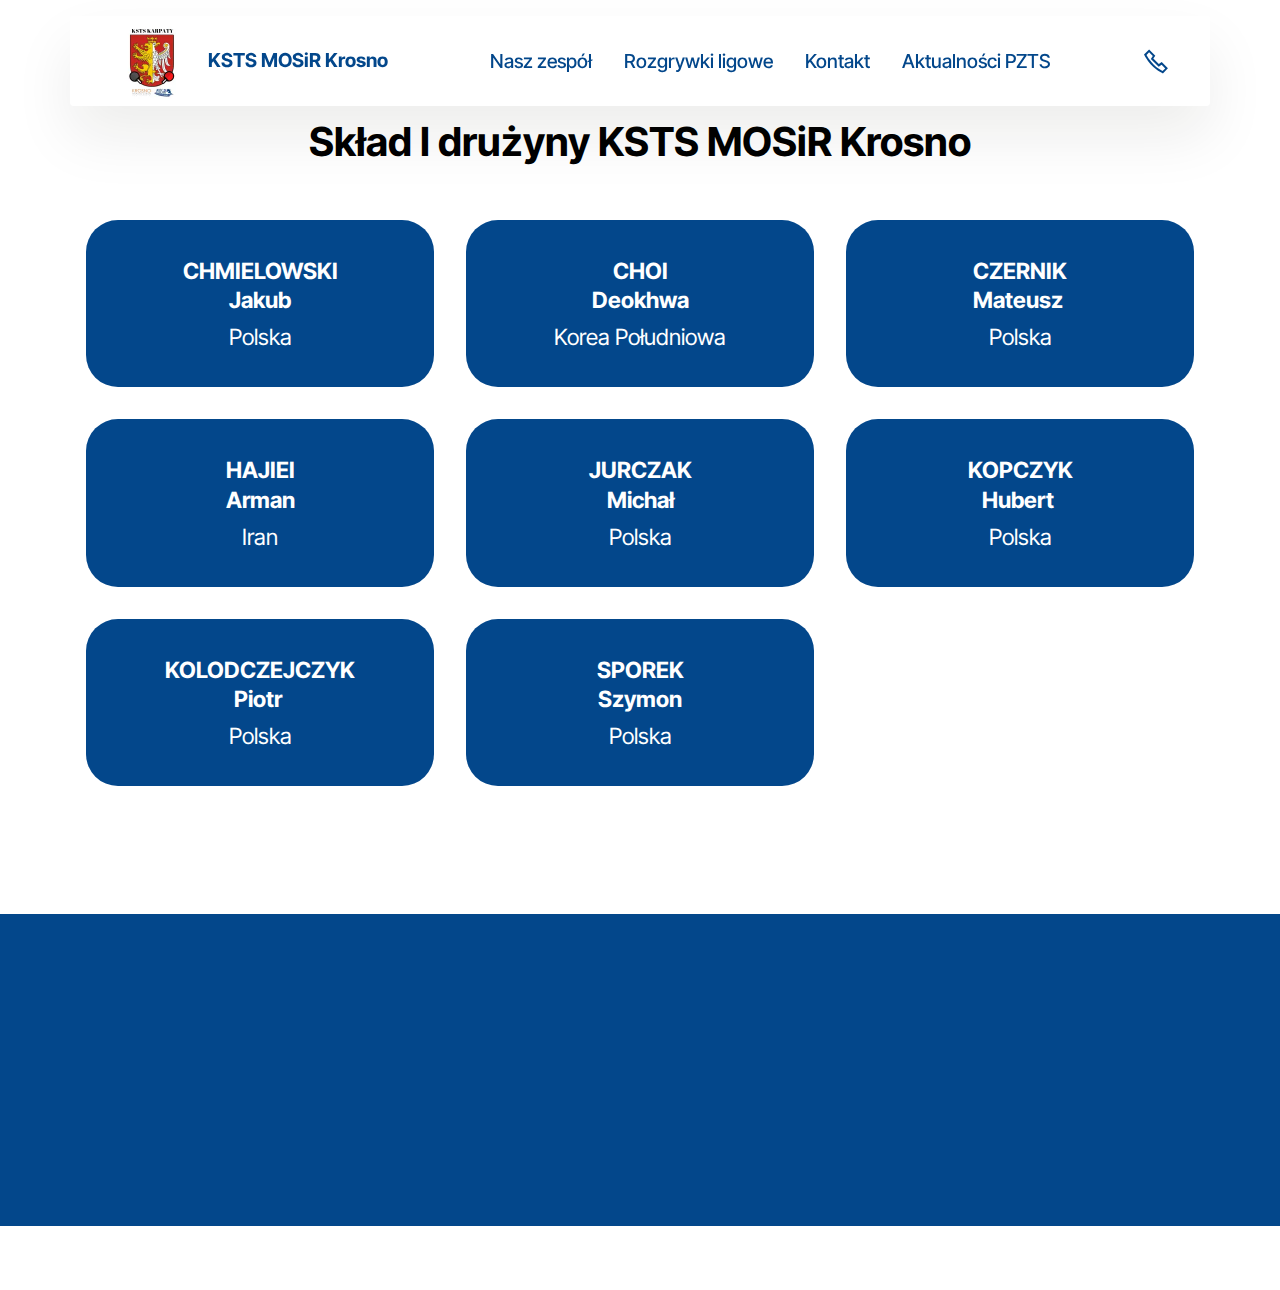
<file: page3.html>
<!DOCTYPE html>
<html  >
<head>
  <!-- Site made with Mobirise Website Builder v5.9.4, https://mobirise.com -->
  <meta charset="UTF-8">
  <meta http-equiv="X-UA-Compatible" content="IE=edge">
  <meta name="generator" content="Mobirise v5.9.4, mobirise.com">
  <meta name="viewport" content="width=device-width, initial-scale=1, minimum-scale=1">
  <link rel="shortcut icon" href="assets/images/237482798-258824056076867-7453259701970270422-n-160x160.png" type="image/x-icon">
  <meta name="description" content="">
  
  
  <title>Nasz zespół</title>
  <link rel="stylesheet" href="assets/web/assets/mobirise-icons2/mobirise2.css">
  <link rel="stylesheet" href="assets/bootstrap/css/bootstrap.min.css">
  <link rel="stylesheet" href="assets/bootstrap/css/bootstrap-grid.min.css">
  <link rel="stylesheet" href="assets/bootstrap/css/bootstrap-reboot.min.css">
  <link rel="stylesheet" href="assets/animatecss/animate.css">
  <link rel="stylesheet" href="assets/dropdown/css/style.css">
  <link rel="stylesheet" href="assets/socicon/css/styles.css">
  <link rel="stylesheet" href="assets/theme/css/style.css">
  <link rel="preload" href="https://fonts.googleapis.com/css?family=Inter+Tight:100,200,300,400,500,600,700,800,900,100i,200i,300i,400i,500i,600i,700i,800i,900i&display=swap" as="style" onload="this.onload=null;this.rel='stylesheet'">
  <noscript><link rel="stylesheet" href="https://fonts.googleapis.com/css?family=Inter+Tight:100,200,300,400,500,600,700,800,900,100i,200i,300i,400i,500i,600i,700i,800i,900i&display=swap"></noscript>
  <link rel="preload" as="style" href="assets/mobirise/css/mbr-additional.css"><link rel="stylesheet" href="assets/mobirise/css/mbr-additional.css" type="text/css">

  
  
  
</head>
<body>
  
  <section data-bs-version="5.1" class="menu menu2 cid-tOser31ngo" once="menu" id="menu02-1e">
	

	<nav class="navbar navbar-dropdown navbar-fixed-top navbar-expand-lg">
		<div class="container">
			<div class="navbar-brand">
				<span class="navbar-logo">
					<a href="index.html#slider03-m">
						<img src="assets/images/237482798-258824056076867-7453259701970270422-n-160x160.webp" alt="" style="height: 5rem;">
					</a>
				</span>
				<span class="navbar-caption-wrap"><a class="navbar-caption text-danger text-primary display-4" href="index.html">KSTS MOSiR Krosno</a></span>
			</div>
			<button class="navbar-toggler" type="button" data-toggle="collapse" data-bs-toggle="collapse" data-target="#navbarSupportedContent" data-bs-target="#navbarSupportedContent" aria-controls="navbarNavAltMarkup" aria-expanded="false" aria-label="Toggle navigation">
				<div class="hamburger">
					<span></span>
					<span></span>
					<span></span>
					<span></span>
				</div>
			</button>
			<div class="collapse navbar-collapse" id="navbarSupportedContent">
				<ul class="navbar-nav nav-dropdown nav-right" data-app-modern-menu="true"><li class="nav-item">
						<a class="nav-link link text-danger display-4" href="page3.html">Nasz zespół</a>
					</li><li class="nav-item"><a class="nav-link link text-danger text-primary display-4" href="http://www.pzts.pl/wydarzenia/seamaster-ittf-world-tour-bulgarian-open/" target="_blank">Rozgrywki ligowe</a></li>
					
					<li class="nav-item">
						<a class="nav-link link text-danger display-4" href="index.html#form02-h">Kontakt</a>
					</li><li class="nav-item"><a class="nav-link link text-danger text-primary display-4" href="https://www.pzts.pl/kategorie/aktualnosci/" target="_blank">Aktualności PZTS</a></li></ul>
				<div class="icons-menu">
					<a class="iconfont-wrapper" href="page1.html#contacts01-p">
						<span class="p-2 mbr-iconfont mobi-mbri-phone mobi-mbri" style="color: rgb(3, 71, 139); fill: rgb(3, 71, 139);"></span>
					</a>
					
					
					
				</div>
				
			</div>
		</div>
	</nav>
</section>

<section data-bs-version="5.1" class="features21 cid-tOseFjLdlQ" id="features021-1i">
  

  
  
  <div class="container">
    <div class="row mb-5 justify-content-center">
      <div class="col-12 mb-0 content-head">
        <h3 class="mbr-section-title mbr-fonts-style align-center mb-0 display-5">
          <strong>Skład I drużyny KSTS MOSiR Krosno</strong></h3>
        
      </div>
    </div>
    <div class="row mbr-masonry" data-masonry="{&quot;percentPosition&quot;: true }">
      <div class="item features-without-image col-12 col-md-6 col-lg-4 active">
        <div class="item-wrapper">
          <div class="card-box align-left">
            
            <h5 class="card-title mbr-fonts-style display-7"><strong>CHMIELOWSKI</strong><br><strong>Jakub</strong></h5>
            <p class="card-text mbr-fonts-style display-7">
              Polska</p>
          </div>
        </div>
      </div>
      <div class="item features-without-image col-12 col-md-6 col-lg-4">
        <div class="item-wrapper">
          <div class="card-box align-left">
            
            <h5 class="card-title mbr-fonts-style display-7"><strong>CHOI</strong><br><strong>Deokhwa</strong></h5>
            <p class="card-text mbr-fonts-style display-7">
              Korea Południowa</p>
          </div>
        </div>
      </div>
      
      
      <div class="item features-without-image col-12 col-md-6 col-lg-4">
        <div class="item-wrapper">
          <div class="card-box align-left">
            
            <h5 class="card-title mbr-fonts-style display-7">
              <strong>CZERNIK
</strong><div><strong>Mateusz&nbsp;</strong></div></h5>
            <p class="card-text mbr-fonts-style display-7">
              Polska</p>
          </div>
        </div>
      </div><div class="item features-without-image col-12 col-md-6 col-lg-4">
        <div class="item-wrapper">
          <div class="card-box align-left">
            
            <h5 class="card-title mbr-fonts-style display-7"><strong>HAJIEI</strong><br><strong>Arman</strong></h5>
            <p class="card-text mbr-fonts-style display-7">
              Iran</p>
          </div>
        </div>
      </div><div class="item features-without-image col-12 col-md-6 col-lg-4">
        <div class="item-wrapper">
          <div class="card-box align-left">
            
            <h5 class="card-title mbr-fonts-style display-7"><strong>JURCZAK</strong><br><strong>Michał</strong></h5>
            <p class="card-text mbr-fonts-style display-7">
              Polska</p>
          </div>
        </div>
      </div><div class="item features-without-image col-12 col-md-6 col-lg-4">
        <div class="item-wrapper">
          <div class="card-box align-left">
            
            <h5 class="card-title mbr-fonts-style display-7"><strong>KOPCZYK
</strong><div><strong>Hubert&nbsp;</strong></div></h5>
            <p class="card-text mbr-fonts-style display-7">
              Polska</p>
          </div>
        </div>
      </div><div class="item features-without-image col-12 col-md-6 col-lg-4">
        <div class="item-wrapper">
          <div class="card-box align-left">
            
            <h5 class="card-title mbr-fonts-style display-7"><strong>KOLODCZEJCZYK
</strong><div><strong>Piotr&nbsp;</strong></div></h5>
            <p class="card-text mbr-fonts-style display-7">
              Polska</p>
          </div>
        </div>
      </div><div class="item features-without-image col-12 col-md-6 col-lg-4">
        <div class="item-wrapper">
          <div class="card-box align-left">
            
            <h5 class="card-title mbr-fonts-style display-7"><strong>SPOREK</strong><br><strong> Szymon</strong></h5>
            <p class="card-text mbr-fonts-style display-7">
              Polska</p>
          </div>
        </div>
      </div>
      
    </div>
  </div>
</section>

<section data-bs-version="5.1" class="info1 cid-tOseFNSF1v" id="info1-1j">
    

    
    
    <div class="align-center container">
        <div class="row justify-content-center">
            <div class="col-12 col-lg-8">
                <h3 class="mbr-section-title mb-4 mbr-fonts-style display-1">
                    <strong>Dołącz do nas.</strong>
                </h3>
                
                
            </div>
        </div>
    </div>
</section>

<section data-bs-version="5.1" class="footer3 programm5 cid-tOser4vUq7" once="footers" id="footer03-1h">

        

    

    <div class="container">
        <div class="row">

            

            <div class="col-12">
                <div class="social-row">
                    <div class="soc-item">
                        <a href="http://www.facebook.com/kstskrosno/" target="_blank">
                            <span class="mbr-iconfont display-7 socicon-facebook socicon"></span>
                        </a>
                    </div>
                    
                    
                    
                    
                </div>
            </div>
            
        </div>
    </div>
</section><section class="display-7" style="padding: 0;align-items: center;justify-content: center;flex-wrap: wrap;    align-content: center;display: flex;position: relative;height: 4rem;"><a href="https://mobiri.se/3072386" style="flex: 1 1;height: 4rem;position: absolute;width: 100%;z-index: 1;"><img alt="" style="height: 4rem;" src="[data-uri]"></a><p style="margin: 0;text-align: center;" class="display-7">&#8204;</p><a style="z-index:1" href="https://mobirise.com/builder/ai-website-generator.html">AI Website Generator</a></section><script src="assets/bootstrap/js/bootstrap.bundle.min.js"></script>  <script src="assets/smoothscroll/smooth-scroll.js"></script>  <script src="assets/ytplayer/index.js"></script>  <script src="assets/dropdown/js/navbar-dropdown.js"></script>  <script src="assets/masonry/masonry.pkgd.min.js"></script>  <script src="assets/imagesloaded/imagesloaded.pkgd.min.js"></script>  <script src="assets/theme/js/script.js"></script>  
  
  
 <div id="scrollToTop" class="scrollToTop mbr-arrow-up"><a style="text-align: center;"><i class="mbr-arrow-up-icon mbr-arrow-up-icon-cm cm-icon cm-icon-smallarrow-up"></i></a></div>
    <input name="animation" type="hidden">
  </body>
</html>
</file>
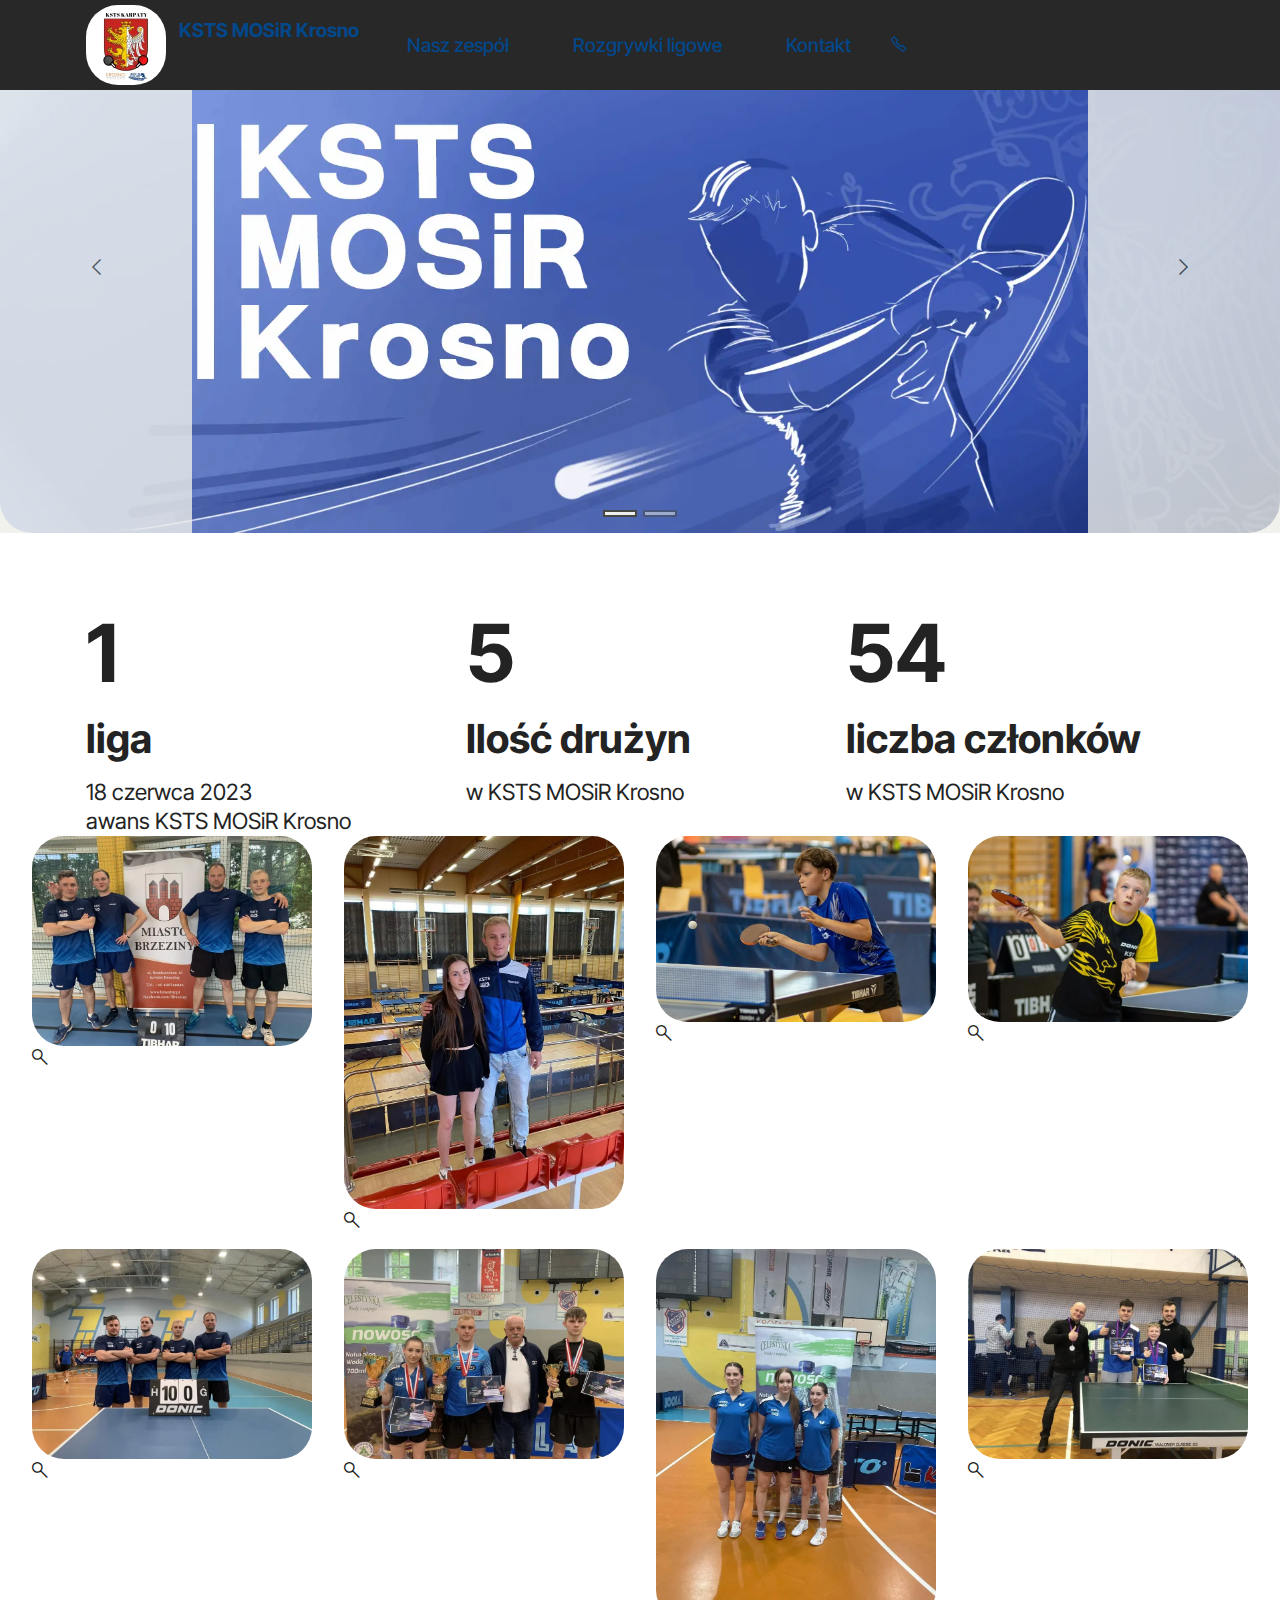
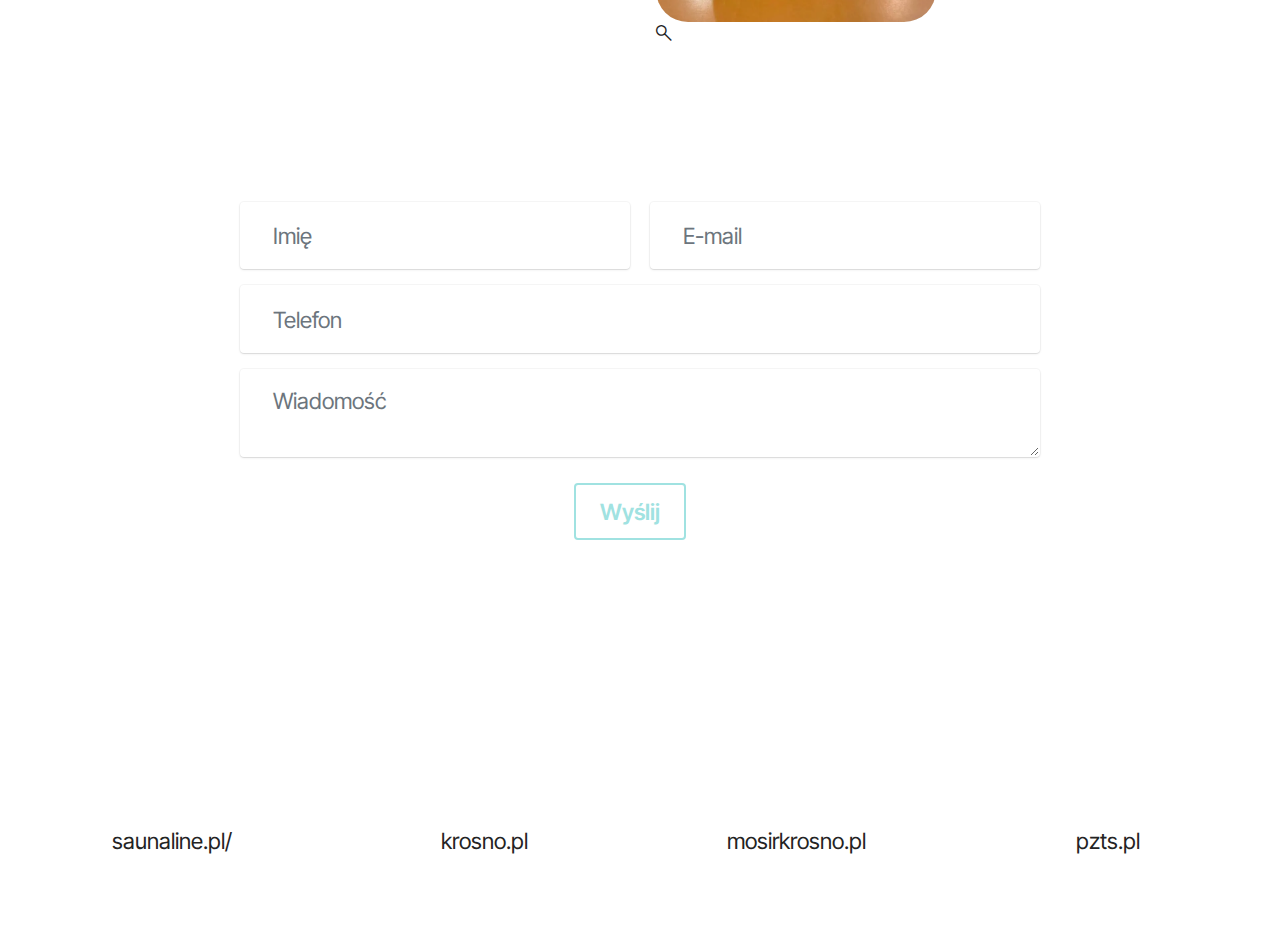
<file: page4.html>
<!DOCTYPE html>
<html  >
<head>
  <!-- Site made with Mobirise Website Builder v5.9.4, https://mobirise.com -->
  <meta charset="UTF-8">
  <meta http-equiv="X-UA-Compatible" content="IE=edge">
  <meta name="generator" content="Mobirise v5.9.4, mobirise.com">
  <meta name="viewport" content="width=device-width, initial-scale=1, minimum-scale=1">
  <link rel="shortcut icon" href="assets/images/237482798-258824056076867-7453259701970270422-n-160x160.png" type="image/x-icon">
  <meta name="description" content="">
  
  
  <title>Page 4</title>
  <link rel="stylesheet" href="assets/web/assets/mobirise-icons2/mobirise2.css">
  <link rel="stylesheet" href="assets/bootstrap/css/bootstrap.min.css">
  <link rel="stylesheet" href="assets/bootstrap/css/bootstrap-grid.min.css">
  <link rel="stylesheet" href="assets/bootstrap/css/bootstrap-reboot.min.css">
  <link rel="stylesheet" href="assets/animatecss/animate.css">
  <link rel="stylesheet" href="assets/dropdown/css/style.css">
  <link rel="stylesheet" href="assets/socicon/css/styles.css">
  <link rel="stylesheet" href="assets/theme/css/style.css">
  <link rel="preload" href="https://fonts.googleapis.com/css?family=Inter+Tight:100,200,300,400,500,600,700,800,900,100i,200i,300i,400i,500i,600i,700i,800i,900i&display=swap" as="style" onload="this.onload=null;this.rel='stylesheet'">
  <noscript><link rel="stylesheet" href="https://fonts.googleapis.com/css?family=Inter+Tight:100,200,300,400,500,600,700,800,900,100i,200i,300i,400i,500i,600i,700i,800i,900i&display=swap"></noscript>
  <link rel="preload" as="style" href="assets/mobirise/css/mbr-additional.css"><link rel="stylesheet" href="assets/mobirise/css/mbr-additional.css" type="text/css">

  
  
  
</head>
<body>
  
  <section data-bs-version="5.1" class="menu menu2 cid-uiv1jJNrc2" once="menu" id="menu02-1l">
	

	<nav class="navbar navbar-dropdown navbar-fixed-top navbar-expand-lg">
		<div class="container">
			<div class="navbar-brand">
				<span class="navbar-logo">
					<a href="index.html#slider03-m">
						<img src="assets/images/237482798-258824056076867-7453259701970270422-n-160x160.webp" alt="" style="height: 5rem;">
					</a>
				</span>
				<span class="navbar-caption-wrap"><a class="navbar-caption text-danger text-primary display-4" href="index.html">KSTS MOSiR Krosno</a></span>
			</div>
			<button class="navbar-toggler" type="button" data-toggle="collapse" data-bs-toggle="collapse" data-target="#navbarSupportedContent" data-bs-target="#navbarSupportedContent" aria-controls="navbarNavAltMarkup" aria-expanded="false" aria-label="Toggle navigation">
				<div class="hamburger">
					<span></span>
					<span></span>
					<span></span>
					<span></span>
				</div>
			</button>
			<div class="collapse navbar-collapse" id="navbarSupportedContent">
				<ul class="navbar-nav nav-dropdown nav-right" data-app-modern-menu="true"><li class="nav-item">
						<a class="nav-link link text-danger display-4" href="page3.html">Nasz zespół</a>
					</li><li class="nav-item"><a class="nav-link link text-danger text-primary display-4" href="http://www.pzts.pl/wydarzenia/seamaster-ittf-world-tour-bulgarian-open/" target="_blank">Rozgrywki ligowe</a></li>
					
					<li class="nav-item">
						<a class="nav-link link text-danger display-4" href="index.html#form02-h">Kontakt</a>
					</li></ul>
				<div class="icons-menu">
					<a class="iconfont-wrapper" href="page1.html#contacts01-p">
						<span class="p-2 mbr-iconfont mobi-mbri-phone mobi-mbri" style="color: rgb(3, 71, 139); fill: rgb(3, 71, 139);"></span>
					</a>
					
					
					
				</div>
				
			</div>
		</div>
	</nav>
</section>

<section data-bs-version="5.1" class="slider3 cid-uiv1jKzvT8" id="slider03-1m">
    
    <div class="carousel slide" id="uiDCDUavS0" data-ride="carousel" data-bs-ride="carousel" data-interval="5000" data-bs-interval="5000">
        <ol class="carousel-indicators">
            <li data-slide-to="0" data-bs-slide-to="0" class="active" data-target="#uiDCDUavS0" data-bs-target="#uiDCDUavS0"></li><li data-slide-to="1" data-bs-slide-to="1" class="" data-target="#uiDCDUavS0" data-bs-target="#uiDCDUavS0"></li>
            
            
        </ol>
        <div class="carousel-inner">
            
            
            <div class="carousel-item slider-image item active">
                <div class="item-wrapper">
                    <img class="d-block w-100" src="assets/images/slider-sketch-newb-1920x800.webp" alt="Mobirise Website Builder" data-slide-to="0" data-bs-slide-to="0">
                    
                    
                </div>
            </div><div class="carousel-item slider-image item">
                <div class="item-wrapper">
                    
                    
                    
                <a href="http://www.pzts.pl/wydarzenia/seamaster-ittf-world-tour-bulgarian-open/" target="true"></a><a href="http://www.pzts.pl/wydarzenia/seamaster-ittf-world-tour-bulgarian-open/" target="false"></a><a href="http://www.pzts.pl/wydarzenia/seamaster-ittf-world-tour-bulgarian-open/" target="true"></a><a href="http://www.pzts.pl/wydarzenia/seamaster-ittf-world-tour-bulgarian-open/"><img class="d-block w-100" src="assets/images/pzts-slider-1920x800.webp" alt="" data-slide-to="1" data-bs-slide-to="1"></a></div>
            </div>
        </div>
        <a class="carousel-control carousel-control-prev" role="button" data-slide="prev" data-bs-slide="prev" href="#uiDCDUavS0">
            <span class="mobi-mbri mobi-mbri-arrow-prev" aria-hidden="true"></span>
            <span class="sr-only visually-hidden">Previous</span>
        </a>
        <a class="carousel-control carousel-control-next" role="button" data-slide="next" data-bs-slide="next" href="#uiDCDUavS0">
            <span class="mobi-mbri mobi-mbri-arrow-next" aria-hidden="true"></span>
            <span class="sr-only visually-hidden">Next</span>
        </a>
    </div>
</section>

<section data-bs-version="5.1" class="features23 cid-uiv1jLfkgq" id="features023-1n">

    

    
    
    <div class="container">
        <div class="row justify-content-center">
            <div class="col-12 content-head">
                <div class="card-wrapper mb-5">
                    <div class="card-box align-center">
                        
                        
                        
                    </div>
                </div>
            </div>
        </div>
        <div class="row content-row mt-4">
            <div class="item features-without-image col-12 col-md-6 col-lg-4 item-mb active">
                <div class="item-wrapper">
                    <div class="title mb-3">
                        <span class="num mbr-fonts-style display-1"><strong>1</strong></span>
                    </div>
                    <h4 class="card-title mbr-fonts-style display-5">
                        <strong>liga</strong></h4>
                    <p class="mbr-text card-text mbr-fonts-style mb-0 display-7">18 czerwca 2023<br>awans KSTS MOSiR Krosno<br></p>
                </div>
            </div><div class="item features-without-image col-12 col-md-6 col-lg-4 item-mb">
                <div class="item-wrapper">
                    <div class="title mb-3">
                        <span class="num mbr-fonts-style display-1"><strong>5</strong></span>
                    </div>
                    <h4 class="card-title mbr-fonts-style display-5">
                        <strong>Ilość drużyn</strong><br></h4>
                    <p class="mbr-text card-text mbr-fonts-style mb-0 display-7">
                        w KSTS MOSiR Krosno</p>
                </div>
            </div><div class="item features-without-image col-12 col-md-6 col-lg-4 item-mb">
                <div class="item-wrapper">
                    <div class="title mb-3">
                        <span class="num mbr-fonts-style display-1"><strong>54</strong></span>
                    </div>
                    <h4 class="card-title mbr-fonts-style display-5">
                        <strong>liczba członków</strong></h4>
                    <p class="mbr-text card-text mbr-fonts-style mb-0 display-7">
                        w KSTS MOSiR Krosno</p>
                </div>
            </div>
            
            
        </div>
    </div>
</section>

<section data-bs-version="5.1" class="gallery1 mbr-gallery cid-uiv1jLRwiO" id="gallery01-1o">
    

    
    

    <div class="container-fluid">
        <div class="row justify-content-center">
            <div class="col-12 content-head">
                
            </div>
        </div>
        
        <div class="row mbr-gallery">
            <div class="col-12 col-md-6 col-lg-3 item gallery-image active">
                <div class="item-wrapper mb-3" data-toggle="modal" data-bs-toggle="modal" data-target="#uiDCDV7V6C-modal" data-bs-target="#uiDCDV7V6C-modal">
                    <img class="w-100" src="assets/images/354966495-672808508011751-709452747577845094-n-838x629.webp" alt="Mobirise Website Builder" data-slide-to="0" data-bs-slide-to="0" data-target="#lb-uiDCDV7V6C" data-bs-target="#lb-uiDCDV7V6C">
                    <div class="icon-wrapper">
                        <span class="mobi-mbri mobi-mbri-search mbr-iconfont mbr-iconfont-btn"></span>
                    </div>
                </div>
                
            </div>
            <div class="col-12 col-md-6 col-lg-3 item gallery-image">
                <div class="item-wrapper mb-3" data-toggle="modal" data-bs-toggle="modal" data-target="#uiDCDV7V6C-modal" data-bs-target="#uiDCDV7V6C-modal">
                    <img class="w-100" src="assets/images/351152291-1650843538764959-4979714307453699986-n-838x1117.webp" alt="Mobirise Website Builder" data-slide-to="1" data-bs-slide-to="1" data-target="#lb-uiDCDV7V6C" data-bs-target="#lb-uiDCDV7V6C">
                    <div class="icon-wrapper">
                        <span class="mobi-mbri mobi-mbri-search mbr-iconfont mbr-iconfont-btn"></span>
                    </div>
                </div>
                
            </div>
            <div class="col-12 col-md-6 col-lg-3 item gallery-image">
                <div class="item-wrapper mb-3" data-toggle="modal" data-bs-toggle="modal" data-target="#uiDCDV7V6C-modal" data-bs-target="#uiDCDV7V6C-modal">
                    <img class="w-100" src="assets/images/351815328-792131632512572-4975270354782275129-n-838x559.webp" alt="Mobirise Website Builder" data-slide-to="2" data-bs-slide-to="2" data-target="#lb-uiDCDV7V6C" data-bs-target="#lb-uiDCDV7V6C">
                    <div class="icon-wrapper">
                        <span class="mobi-mbri mobi-mbri-search mbr-iconfont mbr-iconfont-btn"></span>
                    </div>
                </div>
                
            </div>
            <div class="col-12 col-md-6 col-lg-3 item gallery-image">
                <div class="item-wrapper mb-3" data-toggle="modal" data-bs-toggle="modal" data-target="#uiDCDV7V6C-modal" data-bs-target="#uiDCDV7V6C-modal">
                    <img class="w-100" src="assets/images/351855798-670630878226283-7860502633856301774-n-838x559.webp" alt="Mobirise Website Builder" data-slide-to="3" data-bs-slide-to="3" data-target="#lb-uiDCDV7V6C" data-bs-target="#lb-uiDCDV7V6C">
                    <div class="icon-wrapper">
                        <span class="mobi-mbri mobi-mbri-search mbr-iconfont mbr-iconfont-btn"></span>
                    </div>
                </div>
                
            </div>
            <div class="col-12 col-md-6 col-lg-3 item gallery-image">
                <div class="item-wrapper mb-3" data-toggle="modal" data-bs-toggle="modal" data-target="#uiDCDV7V6C-modal" data-bs-target="#uiDCDV7V6C-modal">
                    <img class="w-100" src="assets/images/349701252-788003482921297-6949667275334498277-n-838x629.webp" alt="Mobirise Website Builder" data-slide-to="4" data-bs-slide-to="4" data-target="#lb-uiDCDV7V6C" data-bs-target="#lb-uiDCDV7V6C">
                    <div class="icon-wrapper">
                        <span class="mobi-mbri mobi-mbri-search mbr-iconfont mbr-iconfont-btn"></span>
                    </div>
                </div>
                
            </div>
            <div class="col-12 col-md-6 col-lg-3 item gallery-image">
                <div class="item-wrapper mb-3" data-toggle="modal" data-bs-toggle="modal" data-target="#uiDCDV7V6C-modal" data-bs-target="#uiDCDV7V6C-modal">
                    <img class="w-100" src="assets/images/345476014-542250671389547-596432979782994076-n-838x629.webp" alt="Mobirise Website Builder" data-slide-to="5" data-bs-slide-to="5" data-target="#lb-uiDCDV7V6C" data-bs-target="#lb-uiDCDV7V6C">
                    <div class="icon-wrapper">
                        <span class="mobi-mbri mobi-mbri-search mbr-iconfont mbr-iconfont-btn"></span>
                    </div>
                </div>
                
            </div>
            <div class="col-12 col-md-6 col-lg-3 item gallery-image">
                <div class="item-wrapper mb-3" data-toggle="modal" data-bs-toggle="modal" data-target="#uiDCDV7V6C-modal" data-bs-target="#uiDCDV7V6C-modal">
                    <img class="w-100" src="assets/images/336989056-946476930028395-440108211203601649-n-838x1117.webp" alt="Mobirise Website Builder" data-slide-to="6" data-bs-slide-to="6" data-target="#lb-uiDCDV7V6C" data-bs-target="#lb-uiDCDV7V6C">
                    <div class="icon-wrapper">
                        <span class="mobi-mbri mobi-mbri-search mbr-iconfont mbr-iconfont-btn"></span>
                    </div>
                </div>
                
            </div><div class="col-12 col-md-6 col-lg-3 item gallery-image">
                <div class="item-wrapper mb-3" data-toggle="modal" data-bs-toggle="modal" data-target="#uiDCDV7V6C-modal" data-bs-target="#uiDCDV7V6C-modal">
                    <img class="w-100" src="assets/images/339084518-770539711131561-5510423471938998974-n-838x629.webp" alt="Mobirise Website Builder" data-slide-to="7" data-bs-slide-to="7" data-target="#lb-uiDCDV7V6C" data-bs-target="#lb-uiDCDV7V6C">
                    <div class="icon-wrapper">
                        <span class="mobi-mbri mobi-mbri-search mbr-iconfont mbr-iconfont-btn"></span>
                    </div>
                </div>
                
            </div>
            
        </div>

        <div class="modal mbr-slider" tabindex="-1" role="dialog" aria-hidden="true" id="uiDCDV7V6C-modal">
            <div class="modal-dialog" role="document">
                <div class="modal-content">
                    <div class="modal-body">
                        <div class="carousel slide" data-pause="false" data-bs-pause="false" id="lb-uiDCDV7V6C" data-interval="5000" data-bs-interval="5000">
                            <div class="carousel-inner">
                                <div class="carousel-item active">
                                    <img class="d-block w-100" src="assets/images/354966495-672808508011751-709452747577845094-n-838x629.webp" alt="Mobirise Website Builder">
                                </div>
                                <div class="carousel-item">
                                    <img class="d-block w-100" src="assets/images/351152291-1650843538764959-4979714307453699986-n-838x1117.webp" alt="Mobirise Website Builder">
                                </div>
                                <div class="carousel-item">
                                    <img class="d-block w-100" src="assets/images/351815328-792131632512572-4975270354782275129-n-838x559.webp" alt="Mobirise Website Builder">
                                </div>
                                <div class="carousel-item">
                                    <img class="d-block w-100" src="assets/images/351855798-670630878226283-7860502633856301774-n-838x559.webp" alt="Mobirise Website Builder">
                                </div>
                                <div class="carousel-item">
                                    <img class="d-block w-100" src="assets/images/349701252-788003482921297-6949667275334498277-n-838x629.webp" alt="Mobirise Website Builder">
                                </div>
                                <div class="carousel-item">
                                    <img class="d-block w-100" src="assets/images/345476014-542250671389547-596432979782994076-n-838x629.webp" alt="Mobirise Website Builder">
                                </div>
                                <div class="carousel-item">
                                    <img class="d-block w-100" src="assets/images/336989056-946476930028395-440108211203601649-n-838x1117.webp" alt="Mobirise Website Builder">
                                </div><div class="carousel-item">
                                    <img class="d-block w-100" src="assets/images/339084518-770539711131561-5510423471938998974-n-838x629.webp" alt="Mobirise Website Builder">
                                </div>
                                
                            </div>
                            <ol class="carousel-indicators">
                                <li data-slide-to="0" data-bs-slide-to="0" class="active" data-target="#lb-uiDCDV7V6C" data-bs-target="#lb-uiDCDV7V6C"></li>
                                <li data-slide-to="1" data-bs-slide-to="1" data-target="#lb-uiDCDV7V6C" data-bs-target="#lb-uiDCDV7V6C"></li>
                                <li data-slide-to="2" data-bs-slide-to="2" data-target="#lb-uiDCDV7V6C" data-bs-target="#lb-uiDCDV7V6C"></li>
                                <li data-slide-to="3" data-bs-slide-to="3" data-target="#lb-uiDCDV7V6C" data-bs-target="#lb-uiDCDV7V6C"></li>
                                <li data-slide-to="4" data-bs-slide-to="4" data-target="#lb-uiDCDV7V6C" data-bs-target="#lb-uiDCDV7V6C"></li>
                                <li data-slide-to="5" data-bs-slide-to="5" data-target="#lb-uiDCDV7V6C" data-bs-target="#lb-uiDCDV7V6C"></li>
                                <li data-slide-to="6" data-bs-slide-to="6" data-target="#lb-uiDCDV7V6C" data-bs-target="#lb-uiDCDV7V6C"></li>
                                <li data-slide-to="7" data-bs-slide-to="7" data-target="#lb-uiDCDV7V6C" data-bs-target="#lb-uiDCDV7V6C"></li>
                            </ol>
                            <a role="button" href="" class="close" data-dismiss="modal" data-bs-dismiss="modal" aria-label="Close">
                            </a>
                            <a class="carousel-control-prev carousel-control" role="button" data-slide="prev" data-bs-slide="prev" href="#lb-uiDCDV7V6C">
                                <span class="mobi-mbri mobi-mbri-arrow-prev" aria-hidden="true"></span>
                                <span class="sr-only visually-hidden">Previous</span>
                            </a>
                            <a class="carousel-control-next carousel-control" role="button" data-slide="next" data-bs-slide="next" href="#lb-uiDCDV7V6C">
                                <span class="mobi-mbri mobi-mbri-arrow-next" aria-hidden="true"></span>
                                <span class="sr-only visually-hidden">Next</span>
                            </a>
                        </div>
                    </div>
                </div>
            </div>
        </div>
    </div>
</section>

<section data-bs-version="5.1" class="form5 cid-uiv1jNcY88" id="form02-1p">
    
    
    <div class="container-fluid">
        <div class="row justify-content-center">
            <div class="col-12 content-head">
                <div class="mbr-section-head mb-5">
                    <h3 class="mbr-section-title mbr-fonts-style align-center mb-0 display-5">
                        <strong>Kontakt</strong></h3>
                    
                </div>
            </div>
        </div>
        <div class="row justify-content-center mt-4">
            <div class="col-lg-8 mx-auto mbr-form" data-form-type="formoid">
                <form action="https://mobirise.eu/" method="POST" class="mbr-form form-with-styler" data-form-title="Form Name"><input type="hidden" name="email" data-form-email="true" value="BR39SaQIyXGMTYLEndJn6Y0jqWjBnBYXlPpAC2p8cz3tHjmx4AHg3dvjcaOrUdvRMGkY2ta3ABPkcaCvTsOZQ2khVbUOtQDWpTUxBR/HAGeSoKyDueGIj722W7xQENLD">
                    <div class="row">
                        <div hidden="hidden" data-form-alert="" class="alert alert-success col-12">Dziękujemy za wiadomość.</div>
                        <div hidden="hidden" data-form-alert-danger="" class="alert alert-danger col-12">
                            Oops...! some problem!
                        </div>
                    </div>
                    <div class="dragArea row">
                        <div class="col-md col-sm-12 form-group mb-3" data-for="name">
                            <input type="text" name="name" placeholder="Imię" data-form-field="name" class="form-control" value="" id="name-form02-1p">
                        </div>
                        <div class="col-md col-sm-12 form-group mb-3" data-for="email">
                            <input type="email" name="email" placeholder="E-mail" data-form-field="email" class="form-control" value="" id="email-form02-1p">
                        </div>
                        <div class="col-12 form-group mb-3" data-for="phone">
                            <input type="tel" name="phone" placeholder="Telefon" data-form-field="phone" class="form-control" value="" id="phone-form02-1p">
                        </div>
                        <div class="col-12 form-group mb-3" data-for="textarea">
                            <textarea name="textarea" placeholder="Wiadomość" data-form-field="textarea" class="form-control" id="textarea-form02-1p"></textarea>
                        </div>
                        <div class="col-lg-12 col-md-12 col-sm-12 align-center mbr-section-btn"><button type="submit" class="btn btn-warning-outline display-7">Wyślij</button></div>
                    </div>
                </form>
            </div>
        </div>
    </div>
</section>

<section data-bs-version="5.1" class="clients3 cid-uiv1jNIDW4" id="clients03-1q">
  

  
  
  <div class="container-fluid">
    <div class="row justify-content-center">
      <div class="col-12 content-head">
        <div class="mb-5">
          <h5 class="mbr-section-title mbr-fonts-style mb-0 display-5">
            <strong>Partnerzy</strong></h5>
          <div class="col-12">
            
          </div>
        </div>
      </div>
    </div>
    <div class="row">
      <div class="item features-without-image col-12 col-lg-3">
        <div class="item-wrapper">
          <div class="img-wrapper">
            <a href="http://www.saunaline.pl/" target="_blank"><img src="assets/images/sauna-line2-300x163.webp" alt="SAUNA LINE"></a>
          </div>
          <div class="card-box align-center">
            <h6 class="card-subtitle mbr-fonts-style mt-3 mb-0 display-7">saunaline.pl/
            </h6>
            
            
            
          </div>
        </div>
      </div><div class="item features-without-image col-12 col-lg-3">
        <div class="item-wrapper">
          <div class="img-wrapper">
            <a href="http://www.krosno.pl" target="_blank"><img src="assets/images/krosno-miasto-szka-300x163.webp" alt="KROSNO MIASTO SZKŁA" data-slide-to="1" data-bs-slide-to="2"></a>
          </div>
          <div class="card-box align-center">
            <h6 class="card-subtitle mbr-fonts-style mt-3 mb-0 display-7">
              krosno.pl</h6>
            
            
            
          </div>
        </div>
      </div>
      <div class="item features-without-image col-12 col-lg-3">
        <div class="item-wrapper">
          <div class="img-wrapper">
            <a href="http://www.mosirkrosno.pl" target="_blank"><img src="assets/images/mosir-logo-300x163.webp" alt="MOSiR KROSNO" data-slide-to="2"></a>
          </div>
          <div class="card-box align-center">
            <h6 class="card-subtitle mbr-fonts-style mt-3 mb-0 display-7">mosirkrosno.pl
            </h6>
            
            
            
          </div>
        </div>
      </div>
      <div class="item features-without-image col-12 col-lg-3">
        <div class="item-wrapper">
          <div class="img-wrapper">
            <a href="http://www.pzts.pl" target="_blank"><img src="assets/images/pzts-300x163.webp" alt="POLSKI ZWIĄZEK TENISA STOŁOWEGO" data-bs-slide-to="3" data-slide-to="3"></a>
          </div>
          <div class="card-box align-center">
            <h6 class="card-subtitle mbr-fonts-style mt-3 mb-0 display-7">
              pzts.pl
            </h6>
            
            
            
          </div>
        </div>
      </div>
    </div>
  </div>
</section>

<section data-bs-version="5.1" class="footer3 programm5 cid-uiv1jOsHs7" once="footers" id="footer03-1r">

        

    

    <div class="container">
        <div class="row">

            

            <div class="col-12">
                <div class="social-row">
                    <div class="soc-item">
                        <a href="http://www.facebook.com/kstskrosno/" target="_blank">
                            <span class="mbr-iconfont display-7 socicon-facebook socicon"></span>
                        </a>
                    </div>
                    
                    
                    
                    
                </div>
            </div>
            
        </div>
    </div>
</section><section class="display-7" style="padding: 0;align-items: center;justify-content: center;flex-wrap: wrap;    align-content: center;display: flex;position: relative;height: 4rem;"><a href="https://mobiri.se/3072386" style="flex: 1 1;height: 4rem;position: absolute;width: 100%;z-index: 1;"><img alt="" style="height: 4rem;" src="[data-uri]"></a><p style="margin: 0;text-align: center;" class="display-7">&#8204;</p><a style="z-index:1" href="https://mobirise.com"> Website Building Software</a></section><script src="assets/bootstrap/js/bootstrap.bundle.min.js"></script>  <script src="assets/smoothscroll/smooth-scroll.js"></script>  <script src="assets/ytplayer/index.js"></script>  <script src="assets/dropdown/js/navbar-dropdown.js"></script>  <script src="assets/theme/js/script.js"></script>  <script src="assets/formoid/formoid.min.js"></script>  
  
  
 <div id="scrollToTop" class="scrollToTop mbr-arrow-up"><a style="text-align: center;"><i class="mbr-arrow-up-icon mbr-arrow-up-icon-cm cm-icon cm-icon-smallarrow-up"></i></a></div>
    <input name="animation" type="hidden">
  </body>
</html>
</file>
<file: assets/web/assets/mobirise-icons2/mobirise2.css>
@font-face {
  font-family: 'Moririse2';
  font-display: swap;
  src:  url('mobirise2.eot?f2bix4');
  src:  url('mobirise2.eot?f2bix4#iefix') format('embedded-opentype'),
    url('mobirise2.ttf?f2bix4') format('truetype'),
    url('mobirise2.woff?f2bix4') format('woff'),
    url('mobirise2.svg?f2bix4#mobirise2') format('svg');
  font-weight: normal;
  font-style: normal;
}

[class^="mobi-"], [class*=" mobi-"] {
  /* use !important to prevent issues with browser extensions that change fonts */
  font-family: 'Moririse2' !important;
  speak: none;
  font-style: normal;
  font-weight: normal;
  font-variant: normal;
  text-transform: none;
  line-height: 1;

  /* Better Font Rendering =========== */
  -webkit-font-smoothing: antialiased;
  -moz-osx-font-smoothing: grayscale;
}

.mobi-mbri-add-submenu:before {
  content: "\e900";
}
.mobi-mbri-alert:before {
  content: "\e901";
}
.mobi-mbri-align-center:before {
  content: "\e902";
}
.mobi-mbri-align-justify:before {
  content: "\e903";
}
.mobi-mbri-align-left:before {
  content: "\e904";
}
.mobi-mbri-align-right:before {
  content: "\e905";
}
.mobi-mbri-android:before {
  content: "\e906";
}
.mobi-mbri-apple:before {
  content: "\e907";
}
.mobi-mbri-arrow-down:before {
  content: "\e908";
}
.mobi-mbri-arrow-next:before {
  content: "\e909";
}
.mobi-mbri-arrow-prev:before {
  content: "\e90a";
}
.mobi-mbri-arrow-up:before {
  content: "\e90b";
}
.mobi-mbri-bold:before {
  content: "\e90c";
}
.mobi-mbri-bookmark:before {
  content: "\e90d";
}
.mobi-mbri-bootstrap:before {
  content: "\e90e";
}
.mobi-mbri-briefcase:before {
  content: "\e90f";
}
.mobi-mbri-browse:before {
  content: "\e910";
}
.mobi-mbri-bulleted-list:before {
  content: "\e911";
}
.mobi-mbri-calendar:before {
  content: "\e912";
}
.mobi-mbri-camera:before {
  content: "\e913";
}
.mobi-mbri-cart-add:before {
  content: "\e914";
}
.mobi-mbri-cart-full:before {
  content: "\e915";
}
.mobi-mbri-cash:before {
  content: "\e916";
}
.mobi-mbri-change-style:before {
  content: "\e917";
}
.mobi-mbri-chat:before {
  content: "\e918";
}
.mobi-mbri-clock:before {
  content: "\e919";
}
.mobi-mbri-close:before {
  content: "\e91a";
}
.mobi-mbri-cloud:before {
  content: "\e91b";
}
.mobi-mbri-code:before {
  content: "\e91c";
}
.mobi-mbri-contact-form:before {
  content: "\e91d";
}
.mobi-mbri-credit-card:before {
  content: "\e91e";
}
.mobi-mbri-cursor-click:before {
  content: "\e91f";
}
.mobi-mbri-cust-feedback:before {
  content: "\e920";
}
.mobi-mbri-database:before {
  content: "\e921";
}
.mobi-mbri-delivery:before {
  content: "\e922";
}
.mobi-mbri-desktop:before {
  content: "\e923";
}
.mobi-mbri-devices:before {
  content: "\e924";
}
.mobi-mbri-down:before {
  content: "\e925";
}
.mobi-mbri-download-2:before {
  content: "\e926";
}
.mobi-mbri-download:before {
  content: "\e927";
}
.mobi-mbri-drag-n-drop-2:before {
  content: "\e928";
}
.mobi-mbri-drag-n-drop:before {
  content: "\e929";
}
.mobi-mbri-edit-2:before {
  content: "\e92a";
}
.mobi-mbri-edit:before {
  content: "\e92b";
}
.mobi-mbri-error:before {
  content: "\e92c";
}
.mobi-mbri-extension:before {
  content: "\e92d";
}
.mobi-mbri-features:before {
  content: "\e92e";
}
.mobi-mbri-file:before {
  content: "\e92f";
}
.mobi-mbri-flag:before {
  content: "\e930";
}
.mobi-mbri-folder:before {
  content: "\e931";
}
.mobi-mbri-gift:before {
  content: "\e932";
}
.mobi-mbri-github:before {
  content: "\e933";
}
.mobi-mbri-globe-2:before {
  content: "\e934";
}
.mobi-mbri-globe:before {
  content: "\e935";
}
.mobi-mbri-growing-chart:before {
  content: "\e936";
}
.mobi-mbri-hearth:before {
  content: "\e937";
}
.mobi-mbri-help:before {
  content: "\e938";
}
.mobi-mbri-home:before {
  content: "\e939";
}
.mobi-mbri-hot-cup:before {
  content: "\e93a";
}
.mobi-mbri-idea:before {
  content: "\e93b";
}
.mobi-mbri-image-gallery:before {
  content: "\e93c";
}
.mobi-mbri-image-slider:before {
  content: "\e93d";
}
.mobi-mbri-info:before {
  content: "\e93e";
}
.mobi-mbri-italic:before {
  content: "\e93f";
}
.mobi-mbri-key:before {
  content: "\e940";
}
.mobi-mbri-laptop:before {
  content: "\e941";
}
.mobi-mbri-layers:before {
  content: "\e942";
}
.mobi-mbri-left-right:before {
  content: "\e943";
}
.mobi-mbri-left:before {
  content: "\e944";
}
.mobi-mbri-letter:before {
  content: "\e945";
}
.mobi-mbri-like:before {
  content: "\e946";
}
.mobi-mbri-link:before {
  content: "\e947";
}
.mobi-mbri-lock:before {
  content: "\e948";
}
.mobi-mbri-login:before {
  content: "\e949";
}
.mobi-mbri-logout:before {
  content: "\e94a";
}
.mobi-mbri-magic-stick:before {
  content: "\e94b";
}
.mobi-mbri-map-pin:before {
  content: "\e94c";
}
.mobi-mbri-menu:before {
  content: "\e94d";
}
.mobi-mbri-mobile-2:before {
  content: "\e94e";
}
.mobi-mbri-mobile-horizontal:before {
  content: "\e94f";
}
.mobi-mbri-mobile:before {
  content: "\e950";
}
.mobi-mbri-mobirise:before {
  content: "\e951";
}
.mobi-mbri-more-horizontal:before {
  content: "\e952";
}
.mobi-mbri-more-vertical:before {
  content: "\e953";
}
.mobi-mbri-music:before {
  content: "\e954";
}
.mobi-mbri-new-file:before {
  content: "\e955";
}
.mobi-mbri-numbered-list:before {
  content: "\e956";
}
.mobi-mbri-opened-folder:before {
  content: "\e957";
}
.mobi-mbri-pages:before {
  content: "\e958";
}
.mobi-mbri-paper-plane:before {
  content: "\e959";
}
.mobi-mbri-paperclip:before {
  content: "\e95a";
}
.mobi-mbri-phone:before {
  content: "\e95b";
}
.mobi-mbri-photo:before {
  content: "\e95c";
}
.mobi-mbri-photos:before {
  content: "\e95d";
}
.mobi-mbri-pin:before {
  content: "\e95e";
}
.mobi-mbri-play:before {
  content: "\e95f";
}
.mobi-mbri-plus:before {
  content: "\e960";
}
.mobi-mbri-preview:before {
  content: "\e961";
}
.mobi-mbri-print:before {
  content: "\e962";
}
.mobi-mbri-protect:before {
  content: "\e963";
}
.mobi-mbri-question:before {
  content: "\e964";
}
.mobi-mbri-quote-left:before {
  content: "\e965";
}
.mobi-mbri-quote-right:before {
  content: "\e966";
}
.mobi-mbri-redo:before {
  content: "\e967";
}
.mobi-mbri-refresh:before {
  content: "\e968";
}
.mobi-mbri-responsive-2:before {
  content: "\e969";
}
.mobi-mbri-responsive:before {
  content: "\e96a";
}
.mobi-mbri-right:before {
  content: "\e96b";
}
.mobi-mbri-rocket:before {
  content: "\e96c";
}
.mobi-mbri-sad-face:before {
  content: "\e96d";
}
.mobi-mbri-sale:before {
  content: "\e96e";
}
.mobi-mbri-save:before {
  content: "\e96f";
}
.mobi-mbri-search:before {
  content: "\e970";
}
.mobi-mbri-setting-2:before {
  content: "\e971";
}
.mobi-mbri-setting-3:before {
  content: "\e972";
}
.mobi-mbri-setting:before {
  content: "\e973";
}
.mobi-mbri-share:before {
  content: "\e974";
}
.mobi-mbri-shopping-bag:before {
  content: "\e975";
}
.mobi-mbri-shopping-basket:before {
  content: "\e976";
}
.mobi-mbri-shopping-cart:before {
  content: "\e977";
}
.mobi-mbri-sites:before {
  content: "\e978";
}
.mobi-mbri-smile-face:before {
  content: "\e979";
}
.mobi-mbri-speed:before {
  content: "\e97a";
}
.mobi-mbri-star:before {
  content: "\e97b";
}
.mobi-mbri-success:before {
  content: "\e97c";
}
.mobi-mbri-sun:before {
  content: "\e97d";
}
.mobi-mbri-sun2:before {
  content: "\e97e";
}
.mobi-mbri-tablet-vertical:before {
  content: "\e97f";
}
.mobi-mbri-tablet:before {
  content: "\e980";
}
.mobi-mbri-target:before {
  content: "\e981";
}
.mobi-mbri-timer:before {
  content: "\e982";
}
.mobi-mbri-to-ftp:before {
  content: "\e983";
}
.mobi-mbri-to-local-drive:before {
  content: "\e984";
}
.mobi-mbri-touch-swipe:before {
  content: "\e985";
}
.mobi-mbri-touch:before {
  content: "\e986";
}
.mobi-mbri-trash:before {
  content: "\e987";
}
.mobi-mbri-underline:before {
  content: "\e988";
}
.mobi-mbri-undo:before {
  content: "\e989";
}
.mobi-mbri-unlink:before {
  content: "\e98a";
}
.mobi-mbri-unlock:before {
  content: "\e98b";
}
.mobi-mbri-up-down:before {
  content: "\e98c";
}
.mobi-mbri-up:before {
  content: "\e98d";
}
.mobi-mbri-update:before {
  content: "\e98e";
}
.mobi-mbri-upload-2:before {
  content: "\e98f";
}
.mobi-mbri-upload:before {
  content: "\e990";
}
.mobi-mbri-user-2:before {
  content: "\e991";
}
.mobi-mbri-user:before {
  content: "\e992";
}
.mobi-mbri-users:before {
  content: "\e993";
}
.mobi-mbri-video-play:before {
  content: "\e994";
}
.mobi-mbri-video:before {
  content: "\e995";
}
.mobi-mbri-watch:before {
  content: "\e996";
}
.mobi-mbri-website-theme-2:before {
  content: "\e997";
}
.mobi-mbri-website-theme:before {
  content: "\e998";
}
.mobi-mbri-wifi:before {
  content: "\e999";
}
.mobi-mbri-windows:before {
  content: "\e99a";
}
.mobi-mbri-zoom-in:before {
  content: "\e99b";
}
.mobi-mbri-zoom-out:before {
  content: "\e99c";
}
</file>
<file: assets/dropdown/css/style.css>
.navbar-dropdown {
  left: 0;
  padding: 0;
  position: absolute;
  right: 0;
  top: 0;
  transition: all 0.45s ease;
  z-index: 1030;
  background: #282828; }
  .navbar-dropdown .navbar-logo {
    margin-right: 0.8rem;
    transition: margin 0.3s ease-in-out;
    vertical-align: middle; }
    .navbar-dropdown .navbar-logo img {
      height: 3.125rem;
      transition: all 0.3s ease-in-out; }
    .navbar-dropdown .navbar-logo.mbr-iconfont {
      font-size: 3.125rem;
      line-height: 3.125rem; }
  .navbar-dropdown .navbar-caption {
    font-weight: 700;
    white-space: normal;
    vertical-align: -4px;
    line-height: 3.125rem !important; }
    .navbar-dropdown .navbar-caption, .navbar-dropdown .navbar-caption:hover {
      color: inherit;
      text-decoration: none; }
  .navbar-dropdown .mbr-iconfont + .navbar-caption {
    vertical-align: -1px; }
  .navbar-dropdown.navbar-fixed-top {
    position: fixed; }
  .navbar-dropdown .navbar-brand span {
    vertical-align: -4px; }
  .navbar-dropdown.bg-color.transparent {
    background: none; }
  .navbar-dropdown.navbar-short .navbar-brand {
    padding: 0.625rem 0; }
    .navbar-dropdown.navbar-short .navbar-brand span {
      vertical-align: -1px; }
  .navbar-dropdown.navbar-short .navbar-caption {
    line-height: 2.375rem !important;
    vertical-align: -2px; }
  .navbar-dropdown.navbar-short .navbar-logo {
    margin-right: 0.5rem; }
    .navbar-dropdown.navbar-short .navbar-logo img {
      height: 2.375rem; }
    .navbar-dropdown.navbar-short .navbar-logo.mbr-iconfont {
      font-size: 2.375rem;
      line-height: 2.375rem; }
  .navbar-dropdown.navbar-short .mbr-table-cell {
    height: 3.625rem; }
  .navbar-dropdown .navbar-close {
    left: 0.6875rem;
    position: fixed;
    top: 0.75rem;
    z-index: 1000; }
  .navbar-dropdown .hamburger-icon {
    content: "";
    display: inline-block;
    vertical-align: middle;
    width: 16px;
    -webkit-box-shadow: 0 -6px 0 1px #282828,0 0 0 1px #282828,0 6px 0 1px #282828;
    -moz-box-shadow: 0 -6px 0 1px #282828,0 0 0 1px #282828,0 6px 0 1px #282828;
    box-shadow: 0 -6px 0 1px #282828,0 0 0 1px #282828,0 6px 0 1px #282828; }

.dropdown-menu .dropdown-toggle[data-toggle="dropdown-submenu"]::after {
  border-bottom: 0.35em solid transparent;
  border-left: 0.35em solid;
  border-right: 0;
  border-top: 0.35em solid transparent;
  margin-left: 0.3rem; }

.dropdown-menu .dropdown-item:focus {
  outline: 0; }

.nav-dropdown {
  font-size: 0.75rem;
  font-weight: 500;
  height: auto !important; }
  .nav-dropdown .nav-btn {
    padding-left: 1rem; }
  .nav-dropdown .link {
    margin: .667em 1.667em;
    font-weight: 500;
    padding: 0;
    transition: color .2s ease-in-out; }
    .nav-dropdown .link.dropdown-toggle {
      margin-right: 2.583em; }
      .nav-dropdown .link.dropdown-toggle::after {
        margin-left: .25rem;
        border-top: 0.35em solid;
        border-right: 0.35em solid transparent;
        border-left: 0.35em solid transparent;
        border-bottom: 0; }
      .nav-dropdown .link.dropdown-toggle[aria-expanded="true"] {
        margin: 0;
        padding: 0.667em 3.263em  0.667em 1.667em; }
  .nav-dropdown .link::after,
  .nav-dropdown .dropdown-item::after {
    color: inherit; }
  .nav-dropdown .btn {
    font-size: 0.75rem;
    font-weight: 700;
    letter-spacing: 0;
    margin-bottom: 0;
    padding-left: 1.25rem;
    padding-right: 1.25rem; }
  .nav-dropdown .dropdown-menu {
    border-radius: 0;
    border: 0;
    left: 0;
    margin: 0;
    padding-bottom: 1.25rem;
    padding-top: 1.25rem;
    position: relative; }
  .nav-dropdown .dropdown-submenu {
    margin-left: 0.125rem;
    top: 0; }
  .nav-dropdown .dropdown-item {
    font-weight: 500;
    line-height: 2;
    padding: 0.3846em 4.615em 0.3846em 1.5385em;
    position: relative;
    transition: color .2s ease-in-out, background-color .2s ease-in-out; }
    .nav-dropdown .dropdown-item::after {
      margin-top: -0.3077em;
      position: absolute;
      right: 1.1538em;
      top: 50%; }
    .nav-dropdown .dropdown-item:focus, .nav-dropdown .dropdown-item:hover {
      background: none; }

@media (max-width: 767px) {
  .nav-dropdown.navbar-toggleable-sm {
    bottom: 0;
    display: none;
    left: 0;
    overflow-x: hidden;
    position: fixed;
    top: 0;
    transform: translateX(-100%);
    -ms-transform: translateX(-100%);
    -webkit-transform: translateX(-100%);
    width: 18.75rem;
    z-index: 999; } }
.nav-dropdown.navbar-toggleable-xl {
  bottom: 0;
  display: none;
  left: 0;
  overflow-x: hidden;
  position: fixed;
  top: 0;
  transform: translateX(-100%);
  -ms-transform: translateX(-100%);
  -webkit-transform: translateX(-100%);
  width: 18.75rem;
  z-index: 999; }

.nav-dropdown-sm {
  display: block !important;
  overflow-x: hidden;
  overflow: auto;
  padding-top: 3.875rem; }
  .nav-dropdown-sm::after {
    content: "";
    display: block;
    height: 3rem;
    width: 100%; }
  .nav-dropdown-sm.collapse.in ~ .navbar-close {
    display: block !important; }
  .nav-dropdown-sm.collapsing, .nav-dropdown-sm.collapse.in {
    transform: translateX(0);
    -ms-transform: translateX(0);
    -webkit-transform: translateX(0);
    transition: all 0.25s ease-out;
    -webkit-transition: all 0.25s ease-out;
    background: #282828; }
  .nav-dropdown-sm.collapsing[aria-expanded="false"] {
    transform: translateX(-100%);
    -ms-transform: translateX(-100%);
    -webkit-transform: translateX(-100%); }
  .nav-dropdown-sm .nav-item {
    display: block;
    margin-left: 0 !important;
    padding-left: 0; }
  .nav-dropdown-sm .link,
  .nav-dropdown-sm .dropdown-item {
    border-top: 1px dotted rgba(255, 255, 255, 0.1);
    font-size: 0.8125rem;
    line-height: 1.6;
    margin: 0 !important;
    padding: 0.875rem 2.4rem 0.875rem 1.5625rem !important;
    position: relative;
    white-space: normal; }
    .nav-dropdown-sm .link:focus, .nav-dropdown-sm .link:hover,
    .nav-dropdown-sm .dropdown-item:focus,
    .nav-dropdown-sm .dropdown-item:hover {
      background: rgba(0, 0, 0, 0.2) !important;
      color: #c0a375; }
  .nav-dropdown-sm .nav-btn {
    position: relative;
    padding: 1.5625rem 1.5625rem 0 1.5625rem; }
    .nav-dropdown-sm .nav-btn::before {
      border-top: 1px dotted rgba(255, 255, 255, 0.1);
      content: "";
      left: 0;
      position: absolute;
      top: 0;
      width: 100%; }
    .nav-dropdown-sm .nav-btn + .nav-btn {
      padding-top: 0.625rem; }
      .nav-dropdown-sm .nav-btn + .nav-btn::before {
        display: none; }
  .nav-dropdown-sm .btn {
    padding: 0.625rem 0; }
  .nav-dropdown-sm .dropdown-toggle[data-toggle="dropdown-submenu"]::after {
    margin-left: .25rem;
    border-top: 0.35em solid;
    border-right: 0.35em solid transparent;
    border-left: 0.35em solid transparent;
    border-bottom: 0; }
  .nav-dropdown-sm .dropdown-toggle[data-toggle="dropdown-submenu"][aria-expanded="true"]::after {
    border-top: 0;
    border-right: 0.35em solid transparent;
    border-left: 0.35em solid transparent;
    border-bottom: 0.35em solid; }
  .nav-dropdown-sm .dropdown-menu {
    margin: 0;
    padding: 0;
    position: relative;
    top: 0;
    left: 0;
    width: 100%;
    border: 0;
    float: none;
    border-radius: 0;
    background: none; }
  .nav-dropdown-sm .dropdown-submenu {
    left: 100%;
    margin-left: 0.125rem;
    margin-top: -1.25rem;
    top: 0; }

.navbar-toggleable-sm .nav-dropdown .dropdown-menu {
  position: absolute; }

.navbar-toggleable-sm .nav-dropdown .dropdown-submenu {
  left: 100%;
  margin-left: 0.125rem;
  margin-top: -1.25rem;
  top: 0; }

.navbar-toggleable-sm.opened .nav-dropdown .dropdown-menu {
  position: relative; }

.navbar-toggleable-sm.opened .nav-dropdown .dropdown-submenu {
  left: 0;
  margin-left: 00rem;
  margin-top: 0rem;
  top: 0; }

.is-builder .nav-dropdown.collapsing {
  transition: none !important; }
</file>
<file: assets/socicon/css/styles.css>
@charset "UTF-8";

@font-face {
  font-family: 'Socicon';
  src:  url('../fonts/socicon.eot');
  src:  url('../fonts/socicon.eot?#iefix') format('embedded-opentype'),
    url('../fonts/socicon.woff2') format('woff2'),
    url('../fonts/socicon.ttf') format('truetype'),
    url('../fonts/socicon.woff') format('woff'),
    url('../fonts/socicon.svg#socicon') format('svg');
  font-weight: normal;
  font-style: normal;
  font-display: swap;
}

[data-icon]:before {
  font-family: "socicon" !important;
  content: attr(data-icon);
  font-style: normal !important;
  font-weight: normal !important;
  font-variant: normal !important;
  text-transform: none !important;
  speak: none;
  line-height: 1;
  -webkit-font-smoothing: antialiased;
  -moz-osx-font-smoothing: grayscale;
}

[class^="socicon-"], [class*=" socicon-"] {
  /* use !important to prevent issues with browser extensions that change fonts */
  font-family: 'Socicon' !important;
  speak: none;
  font-style: normal;
  font-weight: normal;
  font-variant: normal;
  text-transform: none;
  line-height: 1;

  /* Better Font Rendering =========== */
  -webkit-font-smoothing: antialiased;
  -moz-osx-font-smoothing: grayscale;
}

.socicon-eitaa:before {
  content: "\e97c";
}
.socicon-soroush:before {
  content: "\e97d";
}
.socicon-bale:before {
  content: "\e97e";
}
.socicon-zazzle:before {
  content: "\e97b";
}
.socicon-society6:before {
  content: "\e97a";
}
.socicon-redbubble:before {
  content: "\e979";
}
.socicon-avvo:before {
  content: "\e978";
}
.socicon-stitcher:before {
  content: "\e977";
}
.socicon-googlehangouts:before {
  content: "\e974";
}
.socicon-dlive:before {
  content: "\e975";
}
.socicon-vsco:before {
  content: "\e976";
}
.socicon-flipboard:before {
  content: "\e973";
}
.socicon-ubuntu:before {
  content: "\e958";
}
.socicon-artstation:before {
  content: "\e959";
}
.socicon-invision:before {
  content: "\e95a";
}
.socicon-torial:before {
  content: "\e95b";
}
.socicon-collectorz:before {
  content: "\e95c";
}
.socicon-seenthis:before {
  content: "\e95d";
}
.socicon-googleplaymusic:before {
  content: "\e95e";
}
.socicon-debian:before {
  content: "\e95f";
}
.socicon-filmfreeway:before {
  content: "\e960";
}
.socicon-gnome:before {
  content: "\e961";
}
.socicon-itchio:before {
  content: "\e962";
}
.socicon-jamendo:before {
  content: "\e963";
}
.socicon-mix:before {
  content: "\e964";
}
.socicon-sharepoint:before {
  content: "\e965";
}
.socicon-tinder:before {
  content: "\e966";
}
.socicon-windguru:before {
  content: "\e967";
}
.socicon-cdbaby:before {
  content: "\e968";
}
.socicon-elementaryos:before {
  content: "\e969";
}
.socicon-stage32:before {
  content: "\e96a";
}
.socicon-tiktok:before {
  content: "\e96b";
}
.socicon-gitter:before {
  content: "\e96c";
}
.socicon-letterboxd:before {
  content: "\e96d";
}
.socicon-threema:before {
  content: "\e96e";
}
.socicon-splice:before {
  content: "\e96f";
}
.socicon-metapop:before {
  content: "\e970";
}
.socicon-naver:before {
  content: "\e971";
}
.socicon-remote:before {
  content: "\e972";
}
.socicon-internet:before {
  content: "\e957";
}
.socicon-moddb:before {
  content: "\e94b";
}
.socicon-indiedb:before {
  content: "\e94c";
}
.socicon-traxsource:before {
  content: "\e94d";
}
.socicon-gamefor:before {
  content: "\e94e";
}
.socicon-pixiv:before {
  content: "\e94f";
}
.socicon-myanimelist:before {
  content: "\e950";
}
.socicon-blackberry:before {
  content: "\e951";
}
.socicon-wickr:before {
  content: "\e952";
}
.socicon-spip:before {
  content: "\e953";
}
.socicon-napster:before {
  content: "\e954";
}
.socicon-beatport:before {
  content: "\e955";
}
.socicon-hackerone:before {
  content: "\e956";
}
.socicon-hackernews:before {
  content: "\e946";
}
.socicon-smashwords:before {
  content: "\e947";
}
.socicon-kobo:before {
  content: "\e948";
}
.socicon-bookbub:before {
  content: "\e949";
}
.socicon-mailru:before {
  content: "\e94a";
}
.socicon-gitlab:before {
  content: "\e945";
}
.socicon-instructables:before {
  content: "\e944";
}
.socicon-portfolio:before {
  content: "\e943";
}
.socicon-codered:before {
  content: "\e940";
}
.socicon-origin:before {
  content: "\e941";
}
.socicon-nextdoor:before {
  content: "\e942";
}
.socicon-udemy:before {
  content: "\e93f";
}
.socicon-livemaster:before {
  content: "\e93e";
}
.socicon-crunchbase:before {
  content: "\e93b";
}
.socicon-homefy:before {
  content: "\e93c";
}
.socicon-calendly:before {
  content: "\e93d";
}
.socicon-realtor:before {
  content: "\e90f";
}
.socicon-tidal:before {
  content: "\e910";
}
.socicon-qobuz:before {
  content: "\e911";
}
.socicon-natgeo:before {
  content: "\e912";
}
.socicon-mastodon:before {
  content: "\e913";
}
.socicon-unsplash:before {
  content: "\e914";
}
.socicon-homeadvisor:before {
  content: "\e915";
}
.socicon-angieslist:before {
  content: "\e916";
}
.socicon-codepen:before {
  content: "\e917";
}
.socicon-slack:before {
  content: "\e918";
}
.socicon-openaigym:before {
  content: "\e919";
}
.socicon-logmein:before {
  content: "\e91a";
}
.socicon-fiverr:before {
  content: "\e91b";
}
.socicon-gotomeeting:before {
  content: "\e91c";
}
.socicon-aliexpress:before {
  content: "\e91d";
}
.socicon-guru:before {
  content: "\e91e";
}
.socicon-appstore:before {
  content: "\e91f";
}
.socicon-homes:before {
  content: "\e920";
}
.socicon-zoom:before {
  content: "\e921";
}
.socicon-alibaba:before {
  content: "\e922";
}
.socicon-craigslist:before {
  content: "\e923";
}
.socicon-wix:before {
  content: "\e924";
}
.socicon-redfin:before {
  content: "\e925";
}
.socicon-googlecalendar:before {
  content: "\e926";
}
.socicon-shopify:before {
  content: "\e927";
}
.socicon-freelancer:before {
  content: "\e928";
}
.socicon-seedrs:before {
  content: "\e929";
}
.socicon-bing:before {
  content: "\e92a";
}
.socicon-doodle:before {
  content: "\e92b";
}
.socicon-bonanza:before {
  content: "\e92c";
}
.socicon-squarespace:before {
  content: "\e92d";
}
.socicon-toptal:before {
  content: "\e92e";
}
.socicon-gust:before {
  content: "\e92f";
}
.socicon-ask:before {
  content: "\e930";
}
.socicon-trulia:before {
  content: "\e931";
}
.socicon-loomly:before {
  content: "\e932";
}
.socicon-ghost:before {
  content: "\e933";
}
.socicon-upwork:before {
  content: "\e934";
}
.socicon-fundable:before {
  content: "\e935";
}
.socicon-booking:before {
  content: "\e936";
}
.socicon-googlemaps:before {
  content: "\e937";
}
.socicon-zillow:before {
  content: "\e938";
}
.socicon-niconico:before {
  content: "\e939";
}
.socicon-toneden:before {
  content: "\e93a";
}
.socicon-augment:before {
  content: "\e908";
}
.socicon-bitbucket:before {
  content: "\e909";
}
.socicon-fyuse:before {
  content: "\e90a";
}
.socicon-yt-gaming:before {
  content: "\e90b";
}
.socicon-sketchfab:before {
  content: "\e90c";
}
.socicon-mobcrush:before {
  content: "\e90d";
}
.socicon-microsoft:before {
  content: "\e90e";
}
.socicon-pandora:before {
  content: "\e907";
}
.socicon-messenger:before {
  content: "\e906";
}
.socicon-gamewisp:before {
  content: "\e905";
}
.socicon-bloglovin:before {
  content: "\e904";
}
.socicon-tunein:before {
  content: "\e903";
}
.socicon-gamejolt:before {
  content: "\e901";
}
.socicon-trello:before {
  content: "\e902";
}
.socicon-spreadshirt:before {
  content: "\e900";
}
.socicon-500px:before {
  content: "\e000";
}
.socicon-8tracks:before {
  content: "\e001";
}
.socicon-airbnb:before {
  content: "\e002";
}
.socicon-alliance:before {
  content: "\e003";
}
.socicon-amazon:before {
  content: "\e004";
}
.socicon-amplement:before {
  content: "\e005";
}
.socicon-android:before {
  content: "\e006";
}
.socicon-angellist:before {
  content: "\e007";
}
.socicon-apple:before {
  content: "\e008";
}
.socicon-appnet:before {
  content: "\e009";
}
.socicon-baidu:before {
  content: "\e00a";
}
.socicon-bandcamp:before {
  content: "\e00b";
}
.socicon-battlenet:before {
  content: "\e00c";
}
.socicon-mixer:before {
  content: "\e00d";
}
.socicon-bebee:before {
  content: "\e00e";
}
.socicon-bebo:before {
  content: "\e00f";
}
.socicon-behance:before {
  content: "\e010";
}
.socicon-blizzard:before {
  content: "\e011";
}
.socicon-blogger:before {
  content: "\e012";
}
.socicon-buffer:before {
  content: "\e013";
}
.socicon-chrome:before {
  content: "\e014";
}
.socicon-coderwall:before {
  content: "\e015";
}
.socicon-curse:before {
  content: "\e016";
}
.socicon-dailymotion:before {
  content: "\e017";
}
.socicon-deezer:before {
  content: "\e018";
}
.socicon-delicious:before {
  content: "\e019";
}
.socicon-deviantart:before {
  content: "\e01a";
}
.socicon-diablo:before {
  content: "\e01b";
}
.socicon-digg:before {
  content: "\e01c";
}
.socicon-discord:before {
  content: "\e01d";
}
.socicon-disqus:before {
  content: "\e01e";
}
.socicon-douban:before {
  content: "\e01f";
}
.socicon-draugiem:before {
  content: "\e020";
}
.socicon-dribbble:before {
  content: "\e021";
}
.socicon-drupal:before {
  content: "\e022";
}
.socicon-ebay:before {
  content: "\e023";
}
.socicon-ello:before {
  content: "\e024";
}
.socicon-endomodo:before {
  content: "\e025";
}
.socicon-envato:before {
  content: "\e026";
}
.socicon-etsy:before {
  content: "\e027";
}
.socicon-facebook:before {
  content: "\e028";
}
.socicon-feedburner:before {
  content: "\e029";
}
.socicon-filmweb:before {
  content: "\e02a";
}
.socicon-firefox:before {
  content: "\e02b";
}
.socicon-flattr:before {
  content: "\e02c";
}
.socicon-flickr:before {
  content: "\e02d";
}
.socicon-formulr:before {
  content: "\e02e";
}
.socicon-forrst:before {
  content: "\e02f";
}
.socicon-foursquare:before {
  content: "\e030";
}
.socicon-friendfeed:before {
  content: "\e031";
}
.socicon-github:before {
  content: "\e032";
}
.socicon-goodreads:before {
  content: "\e033";
}
.socicon-google:before {
  content: "\e034";
}
.socicon-googlescholar:before {
  content: "\e035";
}
.socicon-googlegroups:before {
  content: "\e036";
}
.socicon-googlephotos:before {
  content: "\e037";
}
.socicon-googleplus:before {
  content: "\e038";
}
.socicon-grooveshark:before {
  content: "\e039";
}
.socicon-hackerrank:before {
  content: "\e03a";
}
.socicon-hearthstone:before {
  content: "\e03b";
}
.socicon-hellocoton:before {
  content: "\e03c";
}
.socicon-heroes:before {
  content: "\e03d";
}
.socicon-smashcast:before {
  content: "\e03e";
}
.socicon-horde:before {
  content: "\e03f";
}
.socicon-houzz:before {
  content: "\e040";
}
.socicon-icq:before {
  content: "\e041";
}
.socicon-identica:before {
  content: "\e042";
}
.socicon-imdb:before {
  content: "\e043";
}
.socicon-instagram:before {
  content: "\e044";
}
.socicon-issuu:before {
  content: "\e045";
}
.socicon-istock:before {
  content: "\e046";
}
.socicon-itunes:before {
  content: "\e047";
}
.socicon-keybase:before {
  content: "\e048";
}
.socicon-lanyrd:before {
  content: "\e049";
}
.socicon-lastfm:before {
  content: "\e04a";
}
.socicon-line:before {
  content: "\e04b";
}
.socicon-linkedin:before {
  content: "\e04c";
}
.socicon-livejournal:before {
  content: "\e04d";
}
.socicon-lyft:before {
  content: "\e04e";
}
.socicon-macos:before {
  content: "\e04f";
}
.socicon-mail:before {
  content: "\e050";
}
.socicon-medium:before {
  content: "\e051";
}
.socicon-meetup:before {
  content: "\e052";
}
.socicon-mixcloud:before {
  content: "\e053";
}
.socicon-modelmayhem:before {
  content: "\e054";
}
.socicon-mumble:before {
  content: "\e055";
}
.socicon-myspace:before {
  content: "\e056";
}
.socicon-newsvine:before {
  content: "\e057";
}
.socicon-nintendo:before {
  content: "\e058";
}
.socicon-npm:before {
  content: "\e059";
}
.socicon-odnoklassniki:before {
  content: "\e05a";
}
.socicon-openid:before {
  content: "\e05b";
}
.socicon-opera:before {
  content: "\e05c";
}
.socicon-outlook:before {
  content: "\e05d";
}
.socicon-overwatch:before {
  content: "\e05e";
}
.socicon-patreon:before {
  content: "\e05f";
}
.socicon-paypal:before {
  content: "\e060";
}
.socicon-periscope:before {
  content: "\e061";
}
.socicon-persona:before {
  content: "\e062";
}
.socicon-pinterest:before {
  content: "\e063";
}
.socicon-play:before {
  content: "\e064";
}
.socicon-player:before {
  content: "\e065";
}
.socicon-playstation:before {
  content: "\e066";
}
.socicon-pocket:before {
  content: "\e067";
}
.socicon-qq:before {
  content: "\e068";
}
.socicon-quora:before {
  content: "\e069";
}
.socicon-raidcall:before {
  content: "\e06a";
}
.socicon-ravelry:before {
  content: "\e06b";
}
.socicon-reddit:before {
  content: "\e06c";
}
.socicon-renren:before {
  content: "\e06d";
}
.socicon-researchgate:before {
  content: "\e06e";
}
.socicon-residentadvisor:before {
  content: "\e06f";
}
.socicon-reverbnation:before {
  content: "\e070";
}
.socicon-rss:before {
  content: "\e071";
}
.socicon-sharethis:before {
  content: "\e072";
}
.socicon-skype:before {
  content: "\e073";
}
.socicon-slideshare:before {
  content: "\e074";
}
.socicon-smugmug:before {
  content: "\e075";
}
.socicon-snapchat:before {
  content: "\e076";
}
.socicon-songkick:before {
  content: "\e077";
}
.socicon-soundcloud:before {
  content: "\e078";
}
.socicon-spotify:before {
  content: "\e079";
}
.socicon-stackexchange:before {
  content: "\e07a";
}
.socicon-stackoverflow:before {
  content: "\e07b";
}
.socicon-starcraft:before {
  content: "\e07c";
}
.socicon-stayfriends:before {
  content: "\e07d";
}
.socicon-steam:before {
  content: "\e07e";
}
.socicon-storehouse:before {
  content: "\e07f";
}
.socicon-strava:before {
  content: "\e080";
}
.socicon-streamjar:before {
  content: "\e081";
}
.socicon-stumbleupon:before {
  content: "\e082";
}
.socicon-swarm:before {
  content: "\e083";
}
.socicon-teamspeak:before {
  content: "\e084";
}
.socicon-teamviewer:before {
  content: "\e085";
}
.socicon-technorati:before {
  content: "\e086";
}
.socicon-telegram:before {
  content: "\e087";
}
.socicon-tripadvisor:before {
  content: "\e088";
}
.socicon-tripit:before {
  content: "\e089";
}
.socicon-triplej:before {
  content: "\e08a";
}
.socicon-tumblr:before {
  content: "\e08b";
}
.socicon-twitch:before {
  content: "\e08c";
}
.socicon-twitter:before {
  content: "\e08d";
}
.socicon-uber:before {
  content: "\e08e";
}
.socicon-ventrilo:before {
  content: "\e08f";
}
.socicon-viadeo:before {
  content: "\e090";
}
.socicon-viber:before {
  content: "\e091";
}
.socicon-viewbug:before {
  content: "\e092";
}
.socicon-vimeo:before {
  content: "\e093";
}
.socicon-vine:before {
  content: "\e094";
}
.socicon-vkontakte:before {
  content: "\e095";
}
.socicon-warcraft:before {
  content: "\e096";
}
.socicon-wechat:before {
  content: "\e097";
}
.socicon-weibo:before {
  content: "\e098";
}
.socicon-whatsapp:before {
  content: "\e099";
}
.socicon-wikipedia:before {
  content: "\e09a";
}
.socicon-windows:before {
  content: "\e09b";
}
.socicon-wordpress:before {
  content: "\e09c";
}
.socicon-wykop:before {
  content: "\e09d";
}
.socicon-xbox:before {
  content: "\e09e";
}
.socicon-xing:before {
  content: "\e09f";
}
.socicon-yahoo:before {
  content: "\e0a0";
}
.socicon-yammer:before {
  content: "\e0a1";
}
.socicon-yandex:before {
  content: "\e0a2";
}
.socicon-yelp:before {
  content: "\e0a3";
}
.socicon-younow:before {
  content: "\e0a4";
}
.socicon-youtube:before {
  content: "\e0a5";
}
.socicon-zapier:before {
  content: "\e0a6";
}
.socicon-zerply:before {
  content: "\e0a7";
}
.socicon-zomato:before {
  content: "\e0a8";
}
.socicon-zynga:before {
  content: "\e0a9";
}
</file>
<file: assets/theme/css/style.css>
@charset "UTF-8";
section {
  background-color: #ffffff;
}

body {
  font-style: normal;
  line-height: 1.5;
  font-weight: 400;
  color: #232323;
  position: relative;
}

button {
  background-color: transparent;
  border-color: transparent;
}

.embla__button,
.carousel-control {
  background-color: #edefea !important;
  opacity: 0.8 !important;
  color: #464845 !important;
  border-color: #edefea !important;
}

.carousel .close,
.modalWindow .close {
  background-color: #edefea !important;
  color: #464845 !important;
  border-color: #edefea !important;
  opacity: 0.8 !important;
}

.carousel .close:hover,
.modalWindow .close:hover {
  opacity: 1 !important;
}

.carousel-indicators li {
  background-color: #edefea !important;
  border: 2px solid #464845 !important;
}

.carousel-indicators li:hover,
.carousel-indicators li:active {
  opacity: 0.8 !important;
}

.embla__button:hover,
.carousel-control:hover {
  background-color: #edefea !important;
  opacity: 1 !important;
}

.modalWindow-video-container {
  height: 80%;
}

section,
.container,
.container-fluid {
  position: relative;
  word-wrap: break-word;
}

a.mbr-iconfont:hover {
  text-decoration: none;
}

.article .lead p,
.article .lead ul,
.article .lead ol,
.article .lead pre,
.article .lead blockquote {
  margin-bottom: 0;
}

a {
  font-style: normal;
  font-weight: 400;
  cursor: pointer;
}
a, a:hover {
  text-decoration: none;
}

.mbr-section-title {
  font-style: normal;
  line-height: 1.3;
}

.mbr-section-subtitle {
  line-height: 1.3;
}

.mbr-text {
  font-style: normal;
  line-height: 1.7;
}

h1,
h2,
h3,
h4,
h5,
h6,
.display-1,
.display-2,
.display-4,
.display-5,
.display-7,
span,
p,
a {
  line-height: 1;
  word-break: break-word;
  word-wrap: break-word;
  font-weight: 400;
}

b,
strong {
  font-weight: bold;
}

input:-webkit-autofill, input:-webkit-autofill:hover, input:-webkit-autofill:focus, input:-webkit-autofill:active {
  transition-delay: 9999s;
  -webkit-transition-property: background-color, color;
  transition-property: background-color, color;
}

textarea[type=hidden] {
  display: none;
}

section {
  background-position: 50% 50%;
  background-repeat: no-repeat;
  background-size: cover;
}
section .mbr-background-video,
section .mbr-background-video-preview {
  position: absolute;
  bottom: 0;
  left: 0;
  right: 0;
  top: 0;
}

.hidden {
  visibility: hidden;
}

.mbr-z-index20 {
  z-index: 20;
}

/*! Base colors */
.mbr-white {
  color: #ffffff;
}

.mbr-black {
  color: #111111;
}

.mbr-bg-white {
  background-color: #ffffff;
}

.mbr-bg-black {
  background-color: #000000;
}

/*! Text-aligns */
.align-left {
  text-align: left;
}

.align-center {
  text-align: center;
}

.align-right {
  text-align: right;
}

/*! Font-weight  */
.mbr-light {
  font-weight: 300;
}

.mbr-regular {
  font-weight: 400;
}

.mbr-semibold {
  font-weight: 500;
}

.mbr-bold {
  font-weight: 700;
}

/*! Media  */
.media-content {
  flex-basis: 100%;
}

.media-container-row {
  display: flex;
  flex-direction: row;
  flex-wrap: wrap;
  justify-content: center;
  align-content: center;
  align-items: start;
}
.media-container-row .media-size-item {
  width: 400px;
}

.media-container-column {
  display: flex;
  flex-direction: column;
  flex-wrap: wrap;
  justify-content: center;
  align-content: center;
  align-items: stretch;
}
.media-container-column > * {
  width: 100%;
}

@media (min-width: 992px) {
  .media-container-row {
    flex-wrap: nowrap;
  }
}
figure {
  margin-bottom: 0;
  overflow: hidden;
}

figure[mbr-media-size] {
  transition: width 0.1s;
}

img,
iframe {
  display: block;
  width: 100%;
}

.card {
  background-color: transparent;
  border: none;
}

.card-box {
  width: 100%;
}

.card-img {
  text-align: center;
  flex-shrink: 0;
  -webkit-flex-shrink: 0;
}

.media {
  max-width: 100%;
  margin: 0 auto;
}

.mbr-figure {
  align-self: center;
}

.media-container > div {
  max-width: 100%;
}

.mbr-figure img,
.card-img img {
  width: 100%;
}

@media (max-width: 991px) {
  .media-size-item {
    width: auto !important;
  }
  .media {
    width: auto;
  }
  .mbr-figure {
    width: 100% !important;
  }
}
/*! Buttons */
.mbr-section-btn {
  margin-left: -0.6rem;
  margin-right: -0.6rem;
  font-size: 0;
}

.btn {
  font-weight: 600;
  border-width: 1px;
  font-style: normal;
  margin: 0.6rem 0.6rem;
  white-space: normal;
  transition: all 0.2s ease-in-out;
  display: inline-flex;
  align-items: center;
  justify-content: center;
  word-break: break-word;
}

.btn-sm {
  font-weight: 600;
  letter-spacing: 0px;
  transition: all 0.3s ease-in-out;
}

.btn-md {
  font-weight: 600;
  letter-spacing: 0px;
  transition: all 0.3s ease-in-out;
}

.btn-lg {
  font-weight: 600;
  letter-spacing: 0px;
  transition: all 0.3s ease-in-out;
}

.btn-form {
  margin: 0;
}
.btn-form:hover {
  cursor: pointer;
}

nav .mbr-section-btn {
  margin-left: 0rem;
  margin-right: 0rem;
}

/*! Btn icon margin */
.btn .mbr-iconfont,
.btn.btn-sm .mbr-iconfont {
  order: 1;
  cursor: pointer;
  margin-left: 0.5rem;
  vertical-align: sub;
}

.btn.btn-md .mbr-iconfont,
.btn.btn-md .mbr-iconfont {
  margin-left: 0.8rem;
}

.mbr-regular {
  font-weight: 400;
}

.mbr-semibold {
  font-weight: 500;
}

.mbr-bold {
  font-weight: 700;
}

[type=submit] {
  -webkit-appearance: none;
}

/*! Full-screen */
.mbr-fullscreen .mbr-overlay {
  min-height: 100vh;
}

.mbr-fullscreen {
  display: flex;
  display: -moz-flex;
  display: -ms-flex;
  display: -o-flex;
  align-items: center;
  min-height: 100vh;
  padding-top: 3rem;
  padding-bottom: 3rem;
}

/*! Map */
.map {
  height: 25rem;
  position: relative;
}
.map iframe {
  width: 100%;
  height: 100%;
}

/*! Scroll to top arrow */
.mbr-arrow-up {
  bottom: 25px;
  right: 90px;
  position: fixed;
  text-align: right;
  z-index: 5000;
  color: #ffffff;
  font-size: 22px;
}

.mbr-arrow-up a {
  background: rgba(0, 0, 0, 0.2);
  border-radius: 50%;
  color: #fff;
  display: inline-block;
  height: 60px;
  width: 60px;
  border: 2px solid #fff;
  outline-style: none !important;
  position: relative;
  text-decoration: none;
  transition: all 0.3s ease-in-out;
  cursor: pointer;
  text-align: center;
}
.mbr-arrow-up a:hover {
  background-color: rgba(0, 0, 0, 0.4);
}
.mbr-arrow-up a i {
  line-height: 60px;
}

.mbr-arrow-up-icon {
  display: block;
  color: #fff;
}

.mbr-arrow-up-icon::before {
  content: "›";
  display: inline-block;
  font-family: serif;
  font-size: 22px;
  line-height: 1;
  font-style: normal;
  position: relative;
  top: 6px;
  left: -4px;
  transform: rotate(-90deg);
}

/*! Arrow Down */
.mbr-arrow {
  position: absolute;
  bottom: 45px;
  left: 50%;
  width: 60px;
  height: 60px;
  cursor: pointer;
  background-color: rgba(80, 80, 80, 0.5);
  border-radius: 50%;
  transform: translateX(-50%);
}
@media (max-width: 767px) {
  .mbr-arrow {
    display: none;
  }
}
.mbr-arrow > a {
  display: inline-block;
  text-decoration: none;
  outline-style: none;
  animation: arrowdown 1.7s ease-in-out infinite;
  color: #ffffff;
}
.mbr-arrow > a > i {
  position: absolute;
  top: -2px;
  left: 15px;
  font-size: 2rem;
}

#scrollToTop a i::before {
  content: "";
  position: absolute;
  display: block;
  border-bottom: 2.5px solid #fff;
  border-left: 2.5px solid #fff;
  width: 27.8%;
  height: 27.8%;
  left: 50%;
  top: 51%;
  transform: translateY(-30%) translateX(-50%) rotate(135deg);
}

@keyframes arrowdown {
  0% {
    transform: translateY(0px);
  }
  50% {
    transform: translateY(-5px);
  }
  100% {
    transform: translateY(0px);
  }
}
@media (max-width: 500px) {
  .mbr-arrow-up {
    left: 0;
    right: 0;
    text-align: center;
  }
}
/*Gradients animation*/
@keyframes gradient-animation {
  from {
    background-position: 0% 100%;
    animation-timing-function: ease-in-out;
  }
  to {
    background-position: 100% 0%;
    animation-timing-function: ease-in-out;
  }
}
.bg-gradient {
  background-size: 200% 200%;
  animation: gradient-animation 5s infinite alternate;
  -webkit-animation: gradient-animation 5s infinite alternate;
}

.menu .navbar-brand {
  display: -webkit-flex;
}
.menu .navbar-brand span {
  display: flex;
  display: -webkit-flex;
}
.menu .navbar-brand .navbar-caption-wrap {
  display: -webkit-flex;
}
.menu .navbar-brand .navbar-logo img {
  display: -webkit-flex;
  width: auto;
}
@media (min-width: 768px) and (max-width: 991px) {
  .menu .navbar-toggleable-sm .navbar-nav {
    display: -ms-flexbox;
  }
}
@media (max-width: 991px) {
  .menu .navbar-collapse {
    max-height: 93.5vh;
  }
  .menu .navbar-collapse.show {
    overflow: auto;
  }
}
@media (min-width: 992px) {
  .menu .navbar-nav.nav-dropdown {
    display: -webkit-flex;
  }
  .menu .navbar-toggleable-sm .navbar-collapse {
    display: -webkit-flex !important;
  }
  .menu .collapsed .navbar-collapse {
    max-height: 93.5vh;
  }
  .menu .collapsed .navbar-collapse.show {
    overflow: auto;
  }
}
@media (max-width: 767px) {
  .menu .navbar-collapse {
    max-height: 80vh;
  }
}

.nav-link .mbr-iconfont {
  margin-right: 0.5rem;
}

.navbar {
  display: -webkit-flex;
  -webkit-flex-wrap: wrap;
  -webkit-align-items: center;
  -webkit-justify-content: space-between;
}

.navbar-collapse {
  -webkit-flex-basis: 100%;
  -webkit-flex-grow: 1;
  -webkit-align-items: center;
}

.nav-dropdown .link {
  padding: 0.667em 1.667em !important;
  margin: 0 !important;
}

.nav {
  display: -webkit-flex;
  -webkit-flex-wrap: wrap;
}

.row {
  display: -webkit-flex;
  -webkit-flex-wrap: wrap;
}

.justify-content-center {
  -webkit-justify-content: center;
}

.form-inline {
  display: -webkit-flex;
}

.card-wrapper {
  -webkit-flex: 1;
}

.carousel-control {
  z-index: 10;
  display: -webkit-flex;
}

.carousel-controls {
  display: -webkit-flex;
}

.media {
  display: -webkit-flex;
}

.form-group:focus {
  outline: none;
}

.jq-selectbox__select {
  padding: 7px 0;
  position: relative;
}

.jq-selectbox__dropdown {
  overflow: hidden;
  border-radius: 10px;
  position: absolute;
  top: 100%;
  left: 0 !important;
  width: 100% !important;
}

.jq-selectbox__trigger-arrow {
  right: 0;
  transform: translateY(-50%);
}

.jq-selectbox li {
  padding: 1.07em 0.5em;
}

input[type=range] {
  padding-left: 0 !important;
  padding-right: 0 !important;
}

.modal-dialog,
.modal-content {
  height: 100%;
}

.modal-dialog .carousel-inner {
  height: calc(100vh - 1.75rem);
}
@media (max-width: 575px) {
  .modal-dialog .carousel-inner {
    height: calc(100vh - 1rem);
  }
}

.carousel-item {
  text-align: center;
}

.carousel-item img {
  margin: auto;
}

.navbar-toggler {
  align-self: flex-start;
  padding: 0.25rem 0.75rem;
  font-size: 1.25rem;
  line-height: 1;
  background: transparent;
  border: 1px solid transparent;
  border-radius: 0.25rem;
}

.navbar-toggler:focus,
.navbar-toggler:hover {
  text-decoration: none;
  box-shadow: none;
}

.navbar-toggler-icon {
  display: inline-block;
  width: 1.5em;
  height: 1.5em;
  vertical-align: middle;
  content: "";
  background: no-repeat center center;
  background-size: 100% 100%;
}

.navbar-toggler-left {
  position: absolute;
  left: 1rem;
}

.navbar-toggler-right {
  position: absolute;
  right: 1rem;
}

.card-img {
  width: auto;
}

.menu .navbar.collapsed:not(.beta-menu) {
  flex-direction: column;
}

.carousel-item.active,
.carousel-item-next,
.carousel-item-prev {
  display: flex;
}

.note-air-layout .dropup .dropdown-menu,
.note-air-layout .navbar-fixed-bottom .dropdown .dropdown-menu {
  bottom: initial !important;
}

html,
body {
  height: auto;
  min-height: 100vh;
}

.dropup .dropdown-toggle::after {
  display: none;
}

.form-asterisk {
  font-family: initial;
  position: absolute;
  top: -2px;
  font-weight: normal;
}

.form-control-label {
  position: relative;
  cursor: pointer;
  margin-bottom: 0.357em;
  padding: 0;
}

.alert {
  color: #ffffff;
  border-radius: 0;
  border: 0;
  font-size: 1.1rem;
  line-height: 1.5;
  margin-bottom: 1.875rem;
  padding: 1.25rem;
  position: relative;
  text-align: center;
}
.alert.alert-form::after {
  background-color: inherit;
  bottom: -7px;
  content: "";
  display: block;
  height: 14px;
  left: 50%;
  margin-left: -7px;
  position: absolute;
  transform: rotate(45deg);
  width: 14px;
}

.form-control {
  background-color: #ffffff;
  background-clip: border-box;
  color: #232323;
  line-height: 1rem !important;
  height: auto;
  padding: 1.2rem 2rem;
  transition: border-color 0.25s ease 0s;
  border: 1px solid transparent !important;
  border-radius: 4px;
  box-shadow: rgba(0, 0, 0, 0.07) 0px 1px 1px 0px, rgba(0, 0, 0, 0.07) 0px 1px 3px 0px, rgba(0, 0, 0, 0.03) 0px 0px 0px 1px;
}
.form-active .form-control:invalid {
  border-color: red;
}

.row > * {
  padding-right: 1rem;
  padding-left: 1rem;
}

form .row {
  margin-left: -0.6rem;
  margin-right: -0.6rem;
}
form .row [class*=col] {
  padding-left: 0.6rem;
  padding-right: 0.6rem;
}

form .mbr-section-btn {
  padding-left: 0.6rem;
  padding-right: 0.6rem;
}

form .form-check-input {
  margin-top: 0.5;
}

textarea.form-control {
  line-height: 1.5rem !important;
}

.form-group {
  margin-bottom: 1.2rem;
}

.form-control,
form .btn {
  min-height: 48px;
}

.gdpr-block label span.textGDPR input[name=gdpr] {
  top: 7px;
}

.form-control:focus {
  box-shadow: none;
}

:focus {
  outline: none;
}

.mbr-overlay {
  background-color: #000;
  bottom: 0;
  left: 0;
  opacity: 0.5;
  position: absolute;
  right: 0;
  top: 0;
  z-index: 0;
  pointer-events: none;
}

blockquote {
  font-style: italic;
  padding: 3rem;
  font-size: 1.09rem;
  position: relative;
  border-left: 3px solid;
}

ul,
ol,
pre,
blockquote {
  margin-bottom: 2.3125rem;
}

.mt-4 {
  margin-top: 2rem !important;
}

.mb-4 {
  margin-bottom: 2rem !important;
}

.container,
.container-fluid {
  padding-left: 16px;
  padding-right: 16px;
}

.row {
  margin-left: -16px;
  margin-right: -16px;
}
.row > [class*=col] {
  padding-left: 16px;
  padding-right: 16px;
}

@media (min-width: 992px) {
  .container-fluid {
    padding-left: 32px;
    padding-right: 32px;
  }
}
@media (max-width: 991px) {
  .mbr-container {
    padding-left: 16px;
    padding-right: 16px;
  }
}
.app-video-wrapper > img {
  opacity: 1;
}

.app-video-wrapper {
  background: transparent;
}

.item {
  position: relative;
}

.dropdown-menu .dropdown-menu {
  left: 100%;
}

.dropdown-item + .dropdown-menu {
  display: none;
}

.dropdown-item:hover + .dropdown-menu,
.dropdown-menu:hover {
  display: block;
}

@media (min-aspect-ratio: 16/9) {
  .mbr-video-foreground {
    height: 300% !important;
    top: -100% !important;
  }
}
@media (max-aspect-ratio: 16/9) {
  .mbr-video-foreground {
    width: 300% !important;
    left: -100% !important;
  }
}.engine {
	position: absolute;
	text-indent: -2400px;
	text-align: center;
	padding: 0;
	top: 0;
	left: -2400px;
}
</file>
<file: assets/mobirise/css/mbr-additional.css>
.btn {
  border-width: 2px;
}
img,
.card-wrap,
.card-wrapper,
.video-wrapper,
.mbr-figure iframe,
.google-map iframe,
.slide-content,
.plan,
.card,
.item-wrapper {
  border-radius: 2rem !important;
}
.video-wrapper {
  overflow: hidden;
}
body {
  font-family: Inter Tight;
}
.display-1 {
  font-family: 'Inter Tight', sans-serif;
  font-size: 5rem;
  line-height: 1;
}
.display-1 > .mbr-iconfont {
  font-size: 6.25rem;
}
.display-2 {
  font-family: 'Inter Tight', sans-serif;
  font-size: 5rem;
  line-height: 1;
}
.display-2 > .mbr-iconfont {
  font-size: 6.25rem;
}
.display-4 {
  font-family: 'Inter Tight', sans-serif;
  font-size: 1.2rem;
  line-height: 1.5;
}
.display-4 > .mbr-iconfont {
  font-size: 1.5rem;
}
.display-5 {
  font-family: 'Inter Tight', sans-serif;
  font-size: 2.5rem;
  line-height: 1.5;
}
.display-5 > .mbr-iconfont {
  font-size: 3.125rem;
}
.display-7 {
  font-family: 'Inter Tight', sans-serif;
  font-size: 1.4rem;
  line-height: 1.3;
}
.display-7 > .mbr-iconfont {
  font-size: 1.75rem;
}
/* ---- Fluid typography for mobile devices ---- */
/* 1.4 - font scale ratio ( bootstrap == 1.42857 ) */
/* 100vw - current viewport width */
/* (48 - 20)  48 == 48rem == 768px, 20 == 20rem == 320px(minimal supported viewport) */
/* 0.65 - min scale variable, may vary */
@media (max-width: 992px) {
  .display-1 {
    font-size: 4rem;
  }
}
@media (max-width: 768px) {
  .display-1 {
    font-size: 3.5rem;
    font-size: calc( 2.4rem + (5 - 2.4) * ((100vw - 20rem) / (48 - 20)));
    line-height: calc( 1.1 * (2.4rem + (5 - 2.4) * ((100vw - 20rem) / (48 - 20))));
  }
  .display-2 {
    font-size: 4rem;
    font-size: calc( 2.4rem + (5 - 2.4) * ((100vw - 20rem) / (48 - 20)));
    line-height: calc( 1.3 * (2.4rem + (5 - 2.4) * ((100vw - 20rem) / (48 - 20))));
  }
  .display-4 {
    font-size: 0.96rem;
    font-size: calc( 1.07rem + (1.2 - 1.07) * ((100vw - 20rem) / (48 - 20)));
    line-height: calc( 1.4 * (1.07rem + (1.2 - 1.07) * ((100vw - 20rem) / (48 - 20))));
  }
  .display-5 {
    font-size: 2rem;
    font-size: calc( 1.525rem + (2.5 - 1.525) * ((100vw - 20rem) / (48 - 20)));
    line-height: calc( 1.4 * (1.525rem + (2.5 - 1.525) * ((100vw - 20rem) / (48 - 20))));
  }
  .display-7 {
    font-size: 1.12rem;
    font-size: calc( 1.14rem + (1.4 - 1.14) * ((100vw - 20rem) / (48 - 20)));
    line-height: calc( 1.4 * (1.14rem + (1.4 - 1.14) * ((100vw - 20rem) / (48 - 20))));
  }
}
/* Buttons */
.btn {
  padding: 1.25rem 2rem;
  border-radius: 4px;
  padding: 0.75rem 1.5rem;
}
.btn-sm {
  padding: 0.6rem 1.2rem;
  border-radius: 4px;
}
.btn-md {
  padding: 0.6rem 1.2rem;
  border-radius: 4px;
}
.btn-lg {
  padding: 1.25rem 2rem;
  border-radius: 4px;
}
.bg-primary {
  background-color: #9fe870 !important;
}
.bg-success {
  background-color: #3a341c !important;
}
.bg-info {
  background-color: #320707 !important;
}
.bg-warning {
  background-color: #a0e2e1 !important;
}
.bg-danger {
  background-color: #03478b !important;
}
.btn-primary,
.btn-primary:active {
  background-color: #9fe870 !important;
  border-color: #9fe870 !important;
  color: #264d0c !important;
  box-shadow: none;
}
.btn-primary:hover,
.btn-primary:focus,
.btn-primary.focus,
.btn-primary.active {
  color: inherit;
  background-color: #bcef9c !important;
  border-color: #bcef9c !important;
  box-shadow: none;
}
.btn-primary.disabled,
.btn-primary:disabled {
  color: #264d0c !important;
  background-color: #bcef9c !important;
  border-color: #bcef9c !important;
}
.btn-secondary,
.btn-secondary:active {
  background-color: #ffd7ef !important;
  border-color: #ffd7ef !important;
  color: #d70081 !important;
  box-shadow: none;
}
.btn-secondary:hover,
.btn-secondary:focus,
.btn-secondary.focus,
.btn-secondary.active {
  color: inherit;
  background-color: #ffffff !important;
  border-color: #ffffff !important;
  box-shadow: none;
}
.btn-secondary.disabled,
.btn-secondary:disabled {
  color: #d70081 !important;
  background-color: #ffffff !important;
  border-color: #ffffff !important;
}
.btn-info,
.btn-info:active {
  background-color: #320707 !important;
  border-color: #320707 !important;
  color: #ffffff !important;
  box-shadow: none;
}
.btn-info:hover,
.btn-info:focus,
.btn-info.focus,
.btn-info.active {
  color: inherit;
  background-color: #5f0d0d !important;
  border-color: #5f0d0d !important;
  box-shadow: none;
}
.btn-info.disabled,
.btn-info:disabled {
  color: #ffffff !important;
  background-color: #5f0d0d !important;
  border-color: #5f0d0d !important;
}
.btn-success,
.btn-success:active {
  background-color: #3a341c !important;
  border-color: #3a341c !important;
  color: #ffffff !important;
  box-shadow: none;
}
.btn-success:hover,
.btn-success:focus,
.btn-success.focus,
.btn-success.active {
  color: inherit;
  background-color: #5c532d !important;
  border-color: #5c532d !important;
  box-shadow: none;
}
.btn-success.disabled,
.btn-success:disabled {
  color: #ffffff !important;
  background-color: #5c532d !important;
  border-color: #5c532d !important;
}
.btn-warning,
.btn-warning:active {
  background-color: #a0e2e1 !important;
  border-color: #a0e2e1 !important;
  color: #1f6463 !important;
  box-shadow: none;
}
.btn-warning:hover,
.btn-warning:focus,
.btn-warning.focus,
.btn-warning.active {
  color: inherit;
  background-color: #c7eeed !important;
  border-color: #c7eeed !important;
  box-shadow: none;
}
.btn-warning.disabled,
.btn-warning:disabled {
  color: #1f6463 !important;
  background-color: #c7eeed !important;
  border-color: #c7eeed !important;
}
.btn-danger,
.btn-danger:active {
  background-color: #03478b !important;
  border-color: #03478b !important;
  color: #ffffff !important;
  box-shadow: none;
}
.btn-danger:hover,
.btn-danger:focus,
.btn-danger.focus,
.btn-danger.active {
  color: inherit;
  background-color: #0460bd !important;
  border-color: #0460bd !important;
  box-shadow: none;
}
.btn-danger.disabled,
.btn-danger:disabled {
  color: #ffffff !important;
  background-color: #0460bd !important;
  border-color: #0460bd !important;
}
.btn-white,
.btn-white:active {
  background-color: #eff0ec !important;
  border-color: #eff0ec !important;
  color: #757b62 !important;
  box-shadow: none;
}
.btn-white:hover,
.btn-white:focus,
.btn-white.focus,
.btn-white.active {
  color: inherit;
  background-color: #ffffff !important;
  border-color: #ffffff !important;
  box-shadow: none;
}
.btn-white.disabled,
.btn-white:disabled {
  color: #757b62 !important;
  background-color: #ffffff !important;
  border-color: #ffffff !important;
}
.btn-black,
.btn-black:active {
  background-color: #232323 !important;
  border-color: #232323 !important;
  color: #ffffff !important;
  box-shadow: none;
}
.btn-black:hover,
.btn-black:focus,
.btn-black.focus,
.btn-black.active {
  color: inherit;
  background-color: #3d3d3d !important;
  border-color: #3d3d3d !important;
  box-shadow: none;
}
.btn-black.disabled,
.btn-black:disabled {
  color: #ffffff !important;
  background-color: #3d3d3d !important;
  border-color: #3d3d3d !important;
}
.btn-primary-outline,
.btn-primary-outline:active {
  background-color: transparent !important;
  border-color: #9fe870;
  color: #9fe870;
}
.btn-primary-outline:hover,
.btn-primary-outline:focus,
.btn-primary-outline.focus,
.btn-primary-outline.active {
  color: #6ddc25 !important;
  background-color: transparent !important;
  border-color: #6ddc25 !important;
  box-shadow: none !important;
}
.btn-primary-outline.disabled,
.btn-primary-outline:disabled {
  color: #264d0c !important;
  background-color: #9fe870 !important;
  border-color: #9fe870 !important;
}
.btn-secondary-outline,
.btn-secondary-outline:active {
  background-color: transparent !important;
  border-color: #ffd7ef;
  color: #ffd7ef;
}
.btn-secondary-outline:hover,
.btn-secondary-outline:focus,
.btn-secondary-outline.focus,
.btn-secondary-outline.active {
  color: #ff80cc !important;
  background-color: transparent !important;
  border-color: #ff80cc !important;
  box-shadow: none !important;
}
.btn-secondary-outline.disabled,
.btn-secondary-outline:disabled {
  color: #d70081 !important;
  background-color: #ffd7ef !important;
  border-color: #ffd7ef !important;
}
.btn-info-outline,
.btn-info-outline:active {
  background-color: transparent !important;
  border-color: #320707;
  color: #320707;
}
.btn-info-outline:hover,
.btn-info-outline:focus,
.btn-info-outline.focus,
.btn-info-outline.active {
  color: #000000 !important;
  background-color: transparent !important;
  border-color: #000000 !important;
  box-shadow: none !important;
}
.btn-info-outline.disabled,
.btn-info-outline:disabled {
  color: #ffffff !important;
  background-color: #320707 !important;
  border-color: #320707 !important;
}
.btn-success-outline,
.btn-success-outline:active {
  background-color: transparent !important;
  border-color: #3a341c;
  color: #3a341c;
}
.btn-success-outline:hover,
.btn-success-outline:focus,
.btn-success-outline.focus,
.btn-success-outline.active {
  color: #000000 !important;
  background-color: transparent !important;
  border-color: #000000 !important;
  box-shadow: none !important;
}
.btn-success-outline.disabled,
.btn-success-outline:disabled {
  color: #ffffff !important;
  background-color: #3a341c !important;
  border-color: #3a341c !important;
}
.btn-warning-outline,
.btn-warning-outline:active {
  background-color: transparent !important;
  border-color: #a0e2e1;
  color: #a0e2e1;
}
.btn-warning-outline:hover,
.btn-warning-outline:focus,
.btn-warning-outline.focus,
.btn-warning-outline.active {
  color: #5ececc !important;
  background-color: transparent !important;
  border-color: #5ececc !important;
  box-shadow: none !important;
}
.btn-warning-outline.disabled,
.btn-warning-outline:disabled {
  color: #1f6463 !important;
  background-color: #a0e2e1 !important;
  border-color: #a0e2e1 !important;
}
.btn-danger-outline,
.btn-danger-outline:active {
  background-color: transparent !important;
  border-color: #03478b;
  color: #03478b;
}
.btn-danger-outline:hover,
.btn-danger-outline:focus,
.btn-danger-outline.focus,
.btn-danger-outline.active {
  color: #011c36 !important;
  background-color: transparent !important;
  border-color: #011c36 !important;
  box-shadow: none !important;
}
.btn-danger-outline.disabled,
.btn-danger-outline:disabled {
  color: #ffffff !important;
  background-color: #03478b !important;
  border-color: #03478b !important;
}
.btn-black-outline,
.btn-black-outline:active {
  background-color: transparent !important;
  border-color: #232323;
  color: #232323;
}
.btn-black-outline:hover,
.btn-black-outline:focus,
.btn-black-outline.focus,
.btn-black-outline.active {
  color: #000000 !important;
  background-color: transparent !important;
  border-color: #000000 !important;
  box-shadow: none !important;
}
.btn-black-outline.disabled,
.btn-black-outline:disabled {
  color: #ffffff !important;
  background-color: #232323 !important;
  border-color: #232323 !important;
}
.btn-white-outline,
.btn-white-outline:active {
  background-color: transparent !important;
  border-color: #fafafa;
  color: #fafafa;
}
.btn-white-outline:hover,
.btn-white-outline:focus,
.btn-white-outline.focus,
.btn-white-outline.active {
  color: #cfcfcf !important;
  background-color: transparent !important;
  border-color: #cfcfcf !important;
  box-shadow: none !important;
}
.btn-white-outline.disabled,
.btn-white-outline:disabled {
  color: #7a7a7a !important;
  background-color: #fafafa !important;
  border-color: #fafafa !important;
}
.text-primary {
  color: #9fe870 !important;
}
.text-secondary {
  color: #ffd7ef !important;
}
.text-success {
  color: #3a341c !important;
}
.text-info {
  color: #320707 !important;
}
.text-warning {
  color: #a0e2e1 !important;
}
.text-danger {
  color: #03478b !important;
}
.text-white {
  color: #fafafa !important;
}
.text-black {
  color: #232323 !important;
}
a.text-primary:hover,
a.text-primary:focus,
a.text-primary.active {
  color: #66d022 !important;
}
a.text-secondary:hover,
a.text-secondary:focus,
a.text-secondary.active {
  color: #ff71c6 !important;
}
a.text-success:hover,
a.text-success:focus,
a.text-success.active {
  color: #000000 !important;
}
a.text-info:hover,
a.text-info:focus,
a.text-info.active {
  color: #000000 !important;
}
a.text-warning:hover,
a.text-warning:focus,
a.text-warning.active {
  color: #52cac8 !important;
}
a.text-danger:hover,
a.text-danger:focus,
a.text-danger.active {
  color: #011427 !important;
}
a.text-white:hover,
a.text-white:focus,
a.text-white.active {
  color: #c7c7c7 !important;
}
a.text-black:hover,
a.text-black:focus,
a.text-black.active {
  color: #000000 !important;
}
a[class*="text-"]:not(.nav-link):not(.dropdown-item):not([role]):not(.navbar-caption) {
  position: relative;
  background-image: transparent;
  background-size: 10000px 2px;
  background-repeat: no-repeat;
  background-position: 0px 1.2em;
  background-position: -10000px 1.2em;
}
a[class*="text-"]:not(.nav-link):not(.dropdown-item):not([role]):not(.navbar-caption):hover {
  transition: background-position 2s ease-in-out;
  background-image: linear-gradient(currentColor 50%, currentColor 50%);
  background-position: 0px 1.2em;
}
.nav-tabs .nav-link.active {
  color: #9fe870;
}
.nav-tabs .nav-link:not(.active) {
  color: #232323;
}
.alert-success {
  background-color: #70c770;
}
.alert-info {
  background-color: #320707;
}
.alert-warning {
  background-color: #a0e2e1;
}
.alert-danger {
  background-color: #03478b;
}
.mbr-gallery-filter li.active .btn {
  background-color: #9fe870;
  border-color: #9fe870;
  color: #306310;
}
.mbr-gallery-filter li.active .btn:focus {
  box-shadow: none;
}
a,
a:hover {
  color: #9fe870;
}
.mbr-plan-header.bg-primary .mbr-plan-subtitle,
.mbr-plan-header.bg-primary .mbr-plan-price-desc {
  color: #ffffff;
}
.mbr-plan-header.bg-success .mbr-plan-subtitle,
.mbr-plan-header.bg-success .mbr-plan-price-desc {
  color: #c0b27c;
}
.mbr-plan-header.bg-info .mbr-plan-subtitle,
.mbr-plan-header.bg-info .mbr-plan-price-desc {
  color: #f3abab;
}
.mbr-plan-header.bg-warning .mbr-plan-subtitle,
.mbr-plan-header.bg-warning .mbr-plan-price-desc {
  color: #ffffff;
}
.mbr-plan-header.bg-danger .mbr-plan-subtitle,
.mbr-plan-header.bg-danger .mbr-plan-price-desc {
  color: #1487fa;
}
/* Scroll to top button*/
.form-control {
  font-family: 'Inter Tight', sans-serif;
  font-size: 1.4rem;
  line-height: 1.3;
  font-weight: 400;
}
.form-control > .mbr-iconfont {
  font-size: 1.75rem;
}
.form-control:hover,
.form-control:focus {
  box-shadow: rgba(0, 0, 0, 0.07) 0px 1px 1px 0px, rgba(0, 0, 0, 0.07) 0px 1px 3px 0px, rgba(0, 0, 0, 0.03) 0px 0px 0px 1px;
  border-color: #9fe870 !important;
}
.form-control:-webkit-input-placeholder {
  font-family: 'Inter Tight', sans-serif;
  font-size: 1.4rem;
  line-height: 1.3;
  font-weight: 400;
}
.form-control:-webkit-input-placeholder > .mbr-iconfont {
  font-size: 1.75rem;
}
blockquote {
  border-color: #9fe870;
}
/* Forms */
.jq-selectbox li:hover,
.jq-selectbox li.selected {
  background-color: #9fe870;
  color: #000000;
}
.jq-number__spin {
  transition: 0.25s ease;
}
.jq-number__spin:hover {
  border-color: #9fe870;
}
.jq-selectbox .jq-selectbox__trigger-arrow,
.jq-number__spin.minus:after,
.jq-number__spin.plus:after {
  transition: 0.4s;
  border-top-color: #232323;
  border-bottom-color: #232323;
}
.jq-selectbox:hover .jq-selectbox__trigger-arrow,
.jq-number__spin.minus:hover:after,
.jq-number__spin.plus:hover:after {
  border-top-color: #9fe870;
  border-bottom-color: #9fe870;
}
.xdsoft_datetimepicker .xdsoft_calendar td.xdsoft_default,
.xdsoft_datetimepicker .xdsoft_calendar td.xdsoft_current,
.xdsoft_datetimepicker .xdsoft_timepicker .xdsoft_time_box > div > div.xdsoft_current {
  color: #000000 !important;
  background-color: #9fe870 !important;
  box-shadow: none !important;
}
.xdsoft_datetimepicker .xdsoft_calendar td:hover,
.xdsoft_datetimepicker .xdsoft_timepicker .xdsoft_time_box > div > div:hover {
  color: #000000 !important;
  background: #ffd7ef !important;
  box-shadow: none !important;
}
.lazy-bg {
  background-image: none !important;
}
.lazy-placeholder:not(section),
.lazy-none {
  display: block;
  position: relative;
  padding-bottom: 56.25%;
  width: 100%;
  height: auto;
}
iframe.lazy-placeholder,
.lazy-placeholder:after {
  content: '';
  position: absolute;
  width: 200px;
  height: 200px;
  background: transparent no-repeat center;
  background-size: contain;
  top: 50%;
  left: 50%;
  transform: translateX(-50%) translateY(-50%);
  background-image: url("data:image/svg+xml;charset=UTF-8,%3csvg width='32' height='32' viewBox='0 0 64 64' xmlns='http://www.w3.org/2000/svg' stroke='%239fe870' %3e%3cg fill='none' fill-rule='evenodd'%3e%3cg transform='translate(16 16)' stroke-width='2'%3e%3ccircle stroke-opacity='.5' cx='16' cy='16' r='16'/%3e%3cpath d='M32 16c0-9.94-8.06-16-16-16'%3e%3canimateTransform attributeName='transform' type='rotate' from='0 16 16' to='360 16 16' dur='1s' repeatCount='indefinite'/%3e%3c/path%3e%3c/g%3e%3c/g%3e%3c/svg%3e");
}
section.lazy-placeholder:after {
  opacity: 0.5;
}
body {
  overflow-x: hidden;
}
a {
  transition: color 0.6s;
}
.cid-tOaKYBaTiU {
  z-index: 1000;
  width: 100%;
  position: relative;
}
.cid-tOaKYBaTiU .dropdown-item:before {
  font-family: Moririse2 !important;
  content: "\e966";
  display: inline-block;
  width: 0;
  position: absolute;
  left: 1rem;
  top: 0.5rem;
  margin-right: 0.5rem;
  line-height: 1;
  font-size: inherit;
  vertical-align: middle;
  text-align: center;
  overflow: hidden;
  transform: scale(0, 1);
  transition: all 0.25s ease-in-out;
}
@media (max-width: 767px) {
  .cid-tOaKYBaTiU .navbar-toggler {
    transform: scale(0.8);
  }
}
.cid-tOaKYBaTiU .navbar-brand {
  flex-shrink: 0;
  align-items: center;
  margin-right: 0;
  padding: 10px 0;
  transition: all 0.3s;
  word-break: break-word;
  z-index: 1;
}
.cid-tOaKYBaTiU .navbar-brand img {
  max-width: 100%;
  max-height: 100%;
  border-radius: 0px !important;
}
.cid-tOaKYBaTiU .navbar-brand .navbar-caption {
  line-height: inherit !important;
}
.cid-tOaKYBaTiU .navbar-brand .navbar-logo a {
  outline: none;
}
.cid-tOaKYBaTiU .navbar-nav {
  margin: auto;
  margin-left: 0;
  margin-left: auto;
}
.cid-tOaKYBaTiU .navbar-nav .nav-item {
  padding: 0 !important;
  transition: .3s all !important;
}
.cid-tOaKYBaTiU .navbar-nav .nav-item .nav-link {
  padding: 16px !important;
  margin: 0 !important;
  border-radius: 1rem !important;
  transition: .3s all !important;
  border-radius: 4px !important;
}
.cid-tOaKYBaTiU .navbar-nav .nav-item .nav-link:hover {
  background-color: rgba(27, 31, 10, 0.06);
}
.cid-tOaKYBaTiU .navbar-nav .open .nav-link::after {
  transform: rotate(180deg);
}
@media (min-width: 992px) {
  .cid-tOaKYBaTiU .navbar-nav .open .nav-link::before {
    content: "";
    width: 100%;
    height: 20px;
    top: 100%;
    background: transparent;
    position: absolute;
  }
}
.cid-tOaKYBaTiU .navbar-nav .dropdown-item {
  padding: 12px !important;
  border-radius: 0.5rem !important;
  margin: 0 8px !important;
  transition: .3s all !important;
  border-radius: 4px !important;
}
.cid-tOaKYBaTiU .navbar-nav .dropdown-item:hover {
  background-color: rgba(27, 31, 10, 0.06);
}
@media (min-width: 992px) {
  .cid-tOaKYBaTiU .navbar-nav {
    padding-left: 1.5rem;
  }
}
.cid-tOaKYBaTiU .nav-link {
  width: fit-content;
  position: relative;
}
.cid-tOaKYBaTiU .navbar-logo {
  padding-left: 2rem;
  margin: 0 !important;
}
@media (max-width: 767px) {
  .cid-tOaKYBaTiU .navbar-logo {
    padding-left: 1rem;
  }
}
.cid-tOaKYBaTiU .navbar-caption {
  padding-left: 1rem;
  padding-right: .5rem;
}
@media (max-width: 767px) {
  .cid-tOaKYBaTiU .nav-dropdown {
    padding-bottom: 0.5rem;
  }
}
.cid-tOaKYBaTiU .nav-dropdown .link.dropdown-toggle::after {
  margin-left: 0.5rem;
  margin-top: 0.2rem;
  transition: .3s all;
}
.cid-tOaKYBaTiU .container {
  display: flex;
  height: 90px;
  padding: 0.5rem 0.6rem;
  flex-wrap: nowrap;
  left: 0;
  right: 0;
  -webkit-box-pack: justify;
  -ms-flex-pack: justify;
  justify-content: flex-end;
  -webkit-box-align: center;
  -webkit-align-items: center;
  -ms-flex-align: center;
  align-items: center;
  border-radius: 100vw;
  margin-top: 1rem;
  background-color: #ffffff;
  box-shadow: 0 30px 60px 0 rgba(27, 31, 10, 0.08);
  border-radius: 4px !important;
}
@media (max-width: 992px) {
  .cid-tOaKYBaTiU .container {
    padding-right: 2rem;
  }
}
@media (max-width: 767px) {
  .cid-tOaKYBaTiU .container {
    width: 95%;
    height: 56px !important;
    padding-right: 1rem;
    margin-top: 0rem;
  }
}
.cid-tOaKYBaTiU .iconfont-wrapper {
  color: #000000 !important;
  font-size: 1.5rem;
  padding-right: 0.5rem;
}
.cid-tOaKYBaTiU .dropdown-menu {
  flex-wrap: wrap;
  flex-direction: column;
  max-width: 100%;
  padding: 12px 4px !important;
  border-radius: 1.5rem;
  transition: .3s all !important;
  min-width: auto;
  background: #ffffff;
  border-radius: 4px !important;
}
.cid-tOaKYBaTiU .nav-item:focus,
.cid-tOaKYBaTiU .nav-link:focus {
  outline: none;
}
.cid-tOaKYBaTiU .dropdown .dropdown-menu .dropdown-item {
  width: auto;
  transition: all 0.25s ease-in-out;
}
.cid-tOaKYBaTiU .dropdown .dropdown-menu .dropdown-item::after {
  right: 0.5rem;
}
.cid-tOaKYBaTiU .dropdown .dropdown-menu .dropdown-item .mbr-iconfont {
  margin-right: 0.5rem;
  vertical-align: sub;
}
.cid-tOaKYBaTiU .dropdown .dropdown-menu .dropdown-item .mbr-iconfont:before {
  display: inline-block;
  transform: scale(1, 1);
  transition: all 0.25s ease-in-out;
}
.cid-tOaKYBaTiU .collapsed .dropdown-menu .dropdown-item:before {
  display: none;
}
.cid-tOaKYBaTiU .collapsed .dropdown .dropdown-menu .dropdown-item {
  padding: 0.235em 1.5em 0.235em 1.5em !important;
  transition: none;
  margin: 0 !important;
}
.cid-tOaKYBaTiU .navbar {
  min-height: 90px;
  transition: all 0.3s;
  border-bottom: 1px solid transparent;
  background: transparent !important;
  padding: 0 !important;
  border: none !important;
  box-shadow: none !important;
  border-radius: 0 !important;
}
.cid-tOaKYBaTiU .navbar.opened {
  transition: all 0.3s;
}
.cid-tOaKYBaTiU .navbar .dropdown-item {
  padding: 0.5rem 1.8rem;
}
.cid-tOaKYBaTiU .navbar .navbar-logo img {
  width: auto;
}
.cid-tOaKYBaTiU .navbar .navbar-collapse {
  z-index: 1;
  justify-content: flex-end;
}
.cid-tOaKYBaTiU .navbar.collapsed {
  justify-content: center;
}
.cid-tOaKYBaTiU .navbar.collapsed .nav-item .nav-link::before {
  display: none;
}
.cid-tOaKYBaTiU .navbar.collapsed.opened .dropdown-menu {
  top: 0;
}
@media (min-width: 992px) {
  .cid-tOaKYBaTiU .navbar.collapsed.opened:not(.navbar-short) .navbar-collapse {
    max-height: calc(98.5vh - 5rem);
  }
}
.cid-tOaKYBaTiU .navbar.collapsed .dropdown-menu .dropdown-submenu {
  left: 0 !important;
}
.cid-tOaKYBaTiU .navbar.collapsed .dropdown-menu .dropdown-item:after {
  right: auto;
}
.cid-tOaKYBaTiU .navbar.collapsed .dropdown-menu .dropdown-toggle[data-toggle="dropdown-submenu"]:after {
  margin-left: 0.5rem;
  margin-top: 0.2rem;
  border-top: 0.35em solid;
  border-right: 0.35em solid transparent;
  border-left: 0.35em solid transparent;
  border-bottom: 0;
  top: 41%;
}
.cid-tOaKYBaTiU .navbar.collapsed ul.navbar-nav li {
  margin: auto;
}
.cid-tOaKYBaTiU .navbar.collapsed .dropdown-menu .dropdown-item {
  padding: 0.25rem 1.5rem;
  text-align: center;
}
.cid-tOaKYBaTiU .navbar.collapsed .icons-menu {
  padding-left: 0;
  padding-right: 0;
  padding-top: 0.5rem;
  padding-bottom: 0.5rem;
}
@media (max-width: 767px) {
  .cid-tOaKYBaTiU .navbar {
    min-height: 72px;
  }
  .cid-tOaKYBaTiU .navbar .navbar-logo img {
    height: 2rem !important;
  }
}
@media (max-width: 991px) {
  .cid-tOaKYBaTiU .navbar .nav-item .nav-link::before {
    display: none;
  }
  .cid-tOaKYBaTiU .navbar.opened .dropdown-menu {
    top: 0;
  }
  .cid-tOaKYBaTiU .navbar .dropdown-menu .dropdown-submenu {
    left: 0 !important;
  }
  .cid-tOaKYBaTiU .navbar .dropdown-menu .dropdown-item:after {
    right: auto;
  }
  .cid-tOaKYBaTiU .navbar .dropdown-menu .dropdown-toggle[data-toggle="dropdown-submenu"]:after {
    margin-left: 0.5rem;
    margin-top: 0.2rem;
    border-top: 0.35em solid;
    border-right: 0.35em solid transparent;
    border-left: 0.35em solid transparent;
    border-bottom: 0;
    top: 40%;
  }
  .cid-tOaKYBaTiU .navbar .dropdown-menu .dropdown-item {
    padding: 0.25rem 1.5rem !important;
    text-align: center;
  }
  .cid-tOaKYBaTiU .navbar .navbar-brand {
    flex-shrink: initial;
    flex-basis: auto;
    word-break: break-word;
    padding-right: 10px;
  }
  .cid-tOaKYBaTiU .navbar .navbar-toggler {
    flex-basis: auto;
  }
  .cid-tOaKYBaTiU .navbar .icons-menu {
    padding-left: 0;
    padding-top: 0.5rem;
    padding-bottom: 0.5rem;
  }
}
.cid-tOaKYBaTiU .navbar.navbar-short .navbar-logo img {
  height: 2rem;
}
.cid-tOaKYBaTiU .dropdown-item.active,
.cid-tOaKYBaTiU .dropdown-item:active {
  background-color: transparent;
}
.cid-tOaKYBaTiU .navbar-expand-lg .navbar-nav .nav-link {
  padding: 0;
}
.cid-tOaKYBaTiU .nav-dropdown .link.dropdown-toggle {
  margin-right: 1.667em;
}
.cid-tOaKYBaTiU .nav-dropdown .link.dropdown-toggle[aria-expanded="true"] {
  margin-right: 0;
  padding: 0.667em 1.667em;
}
.cid-tOaKYBaTiU .navbar.navbar-expand-lg .dropdown .dropdown-menu {
  background: #ffffff;
}
.cid-tOaKYBaTiU .navbar.navbar-expand-lg .dropdown .dropdown-menu .dropdown-submenu {
  margin: 0;
  left: 105%;
  transform: none;
  top: -12px;
}
.cid-tOaKYBaTiU .navbar .dropdown.open > .dropdown-menu {
  display: flex;
}
.cid-tOaKYBaTiU ul.navbar-nav {
  flex-wrap: wrap;
}
.cid-tOaKYBaTiU .navbar-buttons {
  text-align: center;
  min-width: 140px;
}
@media (max-width: 992px) {
  .cid-tOaKYBaTiU .navbar-buttons {
    text-align: left;
  }
}
.cid-tOaKYBaTiU button.navbar-toggler {
  outline: none;
  width: 31px;
  height: 20px;
  cursor: pointer;
  transition: all 0.2s;
  position: relative;
  align-self: center;
}
.cid-tOaKYBaTiU button.navbar-toggler .hamburger span {
  position: absolute;
  right: 0;
  width: 30px;
  height: 2px;
  border-right: 5px;
  background-color: #03478b;
}
.cid-tOaKYBaTiU button.navbar-toggler .hamburger span:nth-child(1) {
  top: 0;
  transition: all 0.2s;
}
.cid-tOaKYBaTiU button.navbar-toggler .hamburger span:nth-child(2) {
  top: 8px;
  transition: all 0.15s;
}
.cid-tOaKYBaTiU button.navbar-toggler .hamburger span:nth-child(3) {
  top: 8px;
  transition: all 0.15s;
}
.cid-tOaKYBaTiU button.navbar-toggler .hamburger span:nth-child(4) {
  top: 16px;
  transition: all 0.2s;
}
.cid-tOaKYBaTiU nav.opened .hamburger span:nth-child(1) {
  top: 8px;
  width: 0;
  opacity: 0;
  right: 50%;
  transition: all 0.2s;
}
.cid-tOaKYBaTiU nav.opened .hamburger span:nth-child(2) {
  transform: rotate(45deg);
  transition: all 0.25s;
}
.cid-tOaKYBaTiU nav.opened .hamburger span:nth-child(3) {
  transform: rotate(-45deg);
  transition: all 0.25s;
}
.cid-tOaKYBaTiU nav.opened .hamburger span:nth-child(4) {
  top: 8px;
  width: 0;
  opacity: 0;
  right: 50%;
  transition: all 0.2s;
}
.cid-tOaKYBaTiU .navbar-dropdown {
  padding: 0 1rem;
}
.cid-tOaKYBaTiU a.nav-link {
  display: flex;
  align-items: center;
  justify-content: center;
}
.cid-tOaKYBaTiU .icons-menu {
  flex-wrap: nowrap;
  display: flex;
  justify-content: center;
  padding-left: 1rem;
  padding-right: 1rem;
  padding-top: 0.3rem;
  text-align: center;
}
@media (max-width: 992px) {
  .cid-tOaKYBaTiU .icons-menu {
    justify-content: flex-start;
    margin-bottom: .5rem;
  }
}
@media screen and (-ms-high-contrast: active), (-ms-high-contrast: none) {
  .cid-tOaKYBaTiU .navbar {
    height: 70px;
  }
  .cid-tOaKYBaTiU .navbar.opened {
    height: auto;
  }
  .cid-tOaKYBaTiU .nav-item .nav-link:hover::before {
    width: 175%;
    max-width: calc(100% + 2rem);
    left: -1rem;
  }
}
.cid-tOaKYBaTiU .navbar .dropdown > .dropdown-menu {
  display: none;
  width: max-content;
  max-width: 500px !important;
  transform: translateX(-50%);
  top: calc(100% + 20px);
  left: 50%;
}
.cid-tOaKYBaTiU .navbar .dropdown > .dropdown-menu .dropdown-item {
  line-height: 1 !important;
}
.cid-tOaKYBaTiU .navbar .dropdown > .dropdown-menu .dropdown .dropdown-item {
  align-items: center;
  display: flex;
  height: max-content !important;
  min-height: max-content !important;
}
.cid-tOaKYBaTiU .navbar .dropdown > .dropdown-menu .dropdown .dropdown-item::after {
  display: inline-block;
  position: static;
  margin-left: 0.5rem;
  margin-top: 0;
  margin-right: 0;
  margin-bottom: 0;
  transition: .3s all;
  transform: rotate(-90deg);
}
.cid-tOaKYBaTiU .navbar .dropdown > .dropdown-menu .dropdown.open .dropdown-item::after {
  transform: rotate(0deg);
}
.cid-tOaKYBaTiU .mbr-section-btn {
  margin: -0.6rem -0.6rem;
}
.cid-tOaKYBaTiU .navbar-toggler {
  margin-left: 12px;
  margin-right: 8px;
  order: 1000;
}
@media (max-width: 991px) {
  .cid-tOaKYBaTiU .navbar-brand {
    margin-right: auto;
  }
  .cid-tOaKYBaTiU .navbar-collapse {
    z-index: -1 !important;
    position: absolute;
    top: 110%;
    left: 0;
    width: 100%;
    padding: 1rem;
    border-radius: 1.5rem;
    background: #ffffff;
    backdrop-filter: blur(8px);
    border-radius: 4px !important;
  }
  .cid-tOaKYBaTiU .navbar-nav .nav-item .nav-link::after {
    margin-left: 10px;
  }
  .cid-tOaKYBaTiU .navbar-nav .dropdown-item:hover {
    background-color: rgba(27, 31, 10, 0.06);
  }
  .cid-tOaKYBaTiU .navbar .dropdown > .dropdown-menu {
    max-width: 100% !important;
    transform: translateX(0);
    top: 10px;
    left: 0;
    padding: 8px !important;
    border-radius: 1rem;
    background-color: rgba(27, 31, 10, 0.04) !important;
  }
  .cid-tOaKYBaTiU .navbar .dropdown > .dropdown-menu .dropdown-item {
    padding: 8px !important;
    line-height: 1 !important;
    margin-bottom: 4px !important;
  }
  .cid-tOaKYBaTiU .navbar .dropdown > .dropdown-menu .dropdown .dropdown-item {
    align-items: center;
    display: flex;
    height: max-content !important;
    min-height: max-content !important;
  }
  .cid-tOaKYBaTiU .navbar .dropdown > .dropdown-menu .dropdown .dropdown-item::after {
    display: inline-block;
    position: static;
    margin-left: 0.5rem;
    margin-top: 0;
    margin-right: 0;
    margin-bottom: 0;
    transition: .3s all;
    transform: rotate(0deg);
  }
  .cid-tOaKYBaTiU .navbar .dropdown > .dropdown-menu .dropdown.open .dropdown-item::after {
    transform: rotate(180deg);
  }
  .cid-tOaKYBaTiU .navbar .dropdown > .dropdown-menu .dropdown-submenu {
    position: static;
    width: 100%;
    max-width: 100% !important;
    transform: translateX(0) !important;
    top: 0;
    left: 0;
    padding: 8px !important;
    border-radius: 1rem;
    background-color: rgba(27, 31, 10, 0.04) !important;
  }
  .cid-tOaKYBaTiU .navbar .dropdown.open > .dropdown-menu {
    display: flex !important;
    flex-direction: column;
    align-items: flex-start;
  }
}
@media (max-width: 575px) {
  .cid-tOaKYBaTiU .navbar-collapse {
    padding: 1rem;
  }
}
.cid-tOmykpQB03 {
  background-color: #ffffff;
  padding-top: 0rem;
  padding-bottom: 0rem;
}
.cid-tOmykpQB03 .carousel {
  height: 800px;
}
.cid-tOmykpQB03 .carousel img {
  width: 100%;
  height: 100%;
  object-fit: cover;
}
.cid-tOmykpQB03 .carousel-item,
.cid-tOmykpQB03 .carousel-inner {
  height: 100%;
}
.cid-tOmykpQB03 img,
.cid-tOmykpQB03 .item-wrapper {
  border-radius: 0 !important;
}
.cid-tOmykpQB03 .carousel-caption {
  bottom: 40px;
}
.cid-tOmykpQB03 .mobi-mbri-arrow-next {
  margin-left: 5px;
}
.cid-tOmykpQB03 .mobi-mbri-arrow-prev {
  margin-right: 5px;
}
.cid-tOmykpQB03 .carousel-control:hover {
  background: #1b1b1b;
  color: #fff;
  opacity: 1;
}
.cid-tOmykpQB03 .item-wrapper {
  width: 100%;
}
@media (max-width: 767px) {
  .cid-tOmykpQB03 .container .carousel-control {
    margin-bottom: 0;
  }
  .cid-tOmykpQB03 .content-slider-wrap {
    width: 100% !important;
  }
}
.cid-tOmykpQB03 .container .carousel-indicators {
  margin-bottom: 3px;
}
.cid-tOmykpQB03 .carousel-control {
  top: 50%;
  width: 60px;
  height: 60px;
  margin-top: -1.5rem;
  font-size: 22px;
  background-color: rgba(0, 0, 0, 0.5);
  border: 2px solid #fff;
  border-radius: 50%;
  transition: all 0.3s;
}
.cid-tOmykpQB03 .carousel-control.carousel-control-prev {
  left: 0;
  margin-left: 2.5rem;
}
.cid-tOmykpQB03 .carousel-control.carousel-control-next {
  right: 0;
  margin-right: 2.5rem;
}
@media (max-width: 767px) {
  .cid-tOmykpQB03 .carousel-control {
    top: auto;
    bottom: 1rem;
  }
}
.cid-tOmykpQB03 .carousel-indicators {
  position: absolute;
  bottom: 0;
  margin-bottom: 1.5rem !important;
}
.cid-tOmykpQB03 .carousel-indicators li {
  max-width: 15px;
  height: 15px;
  width: 15px;
  max-height: 15px;
  margin: 3px;
  background-color: rgba(0, 0, 0, 0.5);
  border: 2px solid #fff;
  border-radius: 50%;
  opacity: 0.5;
  transition: all 0.3s;
}
.cid-tOmykpQB03 .carousel-indicators li.active,
.cid-tOmykpQB03 .carousel-indicators li:hover {
  opacity: 0.9;
}
.cid-tOmykpQB03 .carousel-indicators li::after,
.cid-tOmykpQB03 .carousel-indicators li::before {
  content: none;
}
.cid-tOmykpQB03 .carousel-indicators.ie-fix {
  left: 50%;
  display: block;
  width: 60%;
  margin-left: -30%;
  text-align: center;
}
@media (max-width: 768px) {
  .cid-tOmykpQB03 .carousel-indicators {
    display: none !important;
  }
}
@media (max-width: 991px) {
  .cid-tOmykpQB03 .mbr-section-subtitle,
  .cid-tOmykpQB03 .mbr-section-text,
  .cid-tOmykpQB03 .mbr-section-btn {
    text-align: center;
  }
}
.cid-tOmykpQB03 H5 {
  text-align: center;
}
.cid-tOmxwdf2Vn {
  padding-top: 3rem;
  padding-bottom: 4rem;
  background-color: #ffffff;
}
.cid-tOmxwdf2Vn .mbr-fallback-image.disabled {
  display: none;
}
.cid-tOmxwdf2Vn .mbr-fallback-image {
  display: block;
  background-size: cover;
  background-position: center center;
  width: 100%;
  height: 100%;
  position: absolute;
  top: 0;
}
.cid-tOmxwdf2Vn .title .num {
  width: 100%;
  display: block;
}
.cid-tOmxwdf2Vn .title .card-title {
  z-index: 1;
}
.cid-tOmxwdf2Vn .num {
  color: #393193;
}
.cid-tOmxwdf2Vn .item-mb {
  margin-bottom: 2rem;
}
@media (max-width: 767px) {
  .cid-tOmxwdf2Vn .item-mb {
    margin-bottom: 1rem;
  }
}
@media (max-width: 767px) {
  .cid-tOmxwdf2Vn * {
    text-align: center !important;
  }
  .cid-tOmxwdf2Vn .content-column {
    margin-bottom: 2rem;
  }
}
.cid-tOmxwdf2Vn .content-head {
  max-width: 800px;
}
.cid-tOmt7i9mr1 {
  padding-top: 2rem;
  padding-bottom: 0rem;
  background-color: #ffffff;
}
.cid-tOmt7i9mr1 .mbr-fallback-image.disabled {
  display: none;
}
.cid-tOmt7i9mr1 .mbr-fallback-image {
  display: block;
  background-size: cover;
  background-position: center center;
  width: 100%;
  height: 100%;
  position: absolute;
  top: 0;
}
.cid-tOmt7i9mr1 .item {
  margin-bottom: 2rem;
}
@media (max-width: 767px) {
  .cid-tOmt7i9mr1 .item {
    margin-bottom: 1rem;
  }
}
.cid-tOmt7i9mr1 .item-wrapper {
  height: 100%;
  position: relative;
}
.cid-tOmt7i9mr1 .item-wrapper img {
  height: 100%;
  object-fit: cover;
}
.cid-tOmt7i9mr1 .item-wrapper .icon-wrapper {
  pointer-events: none;
  position: absolute;
  width: 60px;
  height: 60px;
  font-size: 22px;
  left: 50%;
  top: 50%;
  display: flex;
  align-items: center;
  justify-content: center;
  border: 2px solid transparent;
  border-radius: 50%;
  opacity: 0;
  color: #464845 !important;
  transform: translateX(-50%) translateY(-50%);
  background-color: #edefea !important;
  transition: 0.2s;
}
.cid-tOmt7i9mr1 .item-wrapper:hover .icon-wrapper {
  opacity: 1;
}
.cid-tOmt7i9mr1 .carousel-control,
.cid-tOmt7i9mr1 .close {
  background: #1b1b1b;
}
.cid-tOmt7i9mr1 .carousel-control-prev {
  margin-left: 2.5rem;
}
.cid-tOmt7i9mr1 .carousel-control-prev span {
  margin-right: 5px;
}
.cid-tOmt7i9mr1 .carousel-control-next {
  margin-right: 2.5rem;
}
.cid-tOmt7i9mr1 .carousel-control-next span {
  margin-left: 5px;
}
.cid-tOmt7i9mr1 .close {
  position: fixed;
  opacity: 0.5;
  font-size: 22px;
  font-weight: 300;
  width: 60px;
  height: 60px;
  border-radius: 50%;
  color: #fff;
  top: 2.5rem;
  right: 2.5rem;
  border: 2px solid #fff;
  text-shadow: none;
  z-index: 5;
  transition: opacity 0.3s ease;
  font-family: 'Moririse2';
  align-items: center;
  justify-content: center;
  display: flex;
}
.cid-tOmt7i9mr1 .close::before {
  content: '\e91a';
}
.cid-tOmt7i9mr1 .close:hover {
  opacity: 1;
  background: #000;
  color: #fff;
}
.cid-tOmt7i9mr1 .carousel-control {
  display: flex;
  top: 50%;
  width: 60px;
  height: 60px;
  margin-top: -1.5rem;
  font-size: 22px;
  background-color: rgba(0, 0, 0, 0.5);
  border: 2px solid #fff;
  border-radius: 50%;
  transition: all 0.3s;
}
.cid-tOmt7i9mr1 .carousel-control.carousel-control-prev {
  left: 0;
  margin-left: 2.5rem;
}
.cid-tOmt7i9mr1 .carousel-control.carousel-control-next {
  right: 0;
  margin-right: 2.5rem;
}
@media (max-width: 767px) {
  .cid-tOmt7i9mr1 .carousel-control {
    top: auto;
    bottom: 1rem;
  }
}
.cid-tOmt7i9mr1 .carousel-indicators {
  position: absolute;
  bottom: 0;
  margin-bottom: 3px;
}
.cid-tOmt7i9mr1 .carousel-indicators li {
  max-width: 15px;
  height: 15px;
  width: 15px;
  max-height: 15px;
  margin: 3px;
  background-color: rgba(0, 0, 0, 0.5);
  border: 2px solid #fff;
  border-radius: 50%;
  opacity: 0.5;
  transition: all 0.3s;
}
.cid-tOmt7i9mr1 .carousel-indicators li.active,
.cid-tOmt7i9mr1 .carousel-indicators li:hover {
  opacity: 0.9;
}
.cid-tOmt7i9mr1 .carousel-indicators li::after,
.cid-tOmt7i9mr1 .carousel-indicators li::before {
  content: none;
}
.cid-tOmt7i9mr1 .carousel-indicators.ie-fix {
  left: 50%;
  display: block;
  width: 60%;
  margin-left: -30%;
  text-align: center;
}
@media (max-width: 768px) {
  .cid-tOmt7i9mr1 .carousel-indicators {
    display: none !important;
  }
}
@media (max-width: 991px) {
  .cid-tOmt7i9mr1 .carousel-indicators {
    margin-bottom: 3.625rem !important;
    padding-left: 2.5rem;
    padding-right: 2.5rem;
  }
}
@media (max-width: 767px) {
  .cid-tOmt7i9mr1 .carousel-indicators {
    display: none;
  }
}
.cid-tOmt7i9mr1 .carousel-inner {
  display: flex;
  align-items: center;
}
.cid-tOmt7i9mr1 .carousel-inner > .active {
  display: block;
}
.cid-tOmt7i9mr1 .carousel-control.left {
  left: 0;
  margin-left: 2.5rem;
}
.cid-tOmt7i9mr1 .carousel-control.right {
  right: 0;
  margin-right: 2.5rem;
}
.cid-tOmt7i9mr1 .carousel-control:hover {
  background: #1b1b1b;
  color: #fff;
  opacity: 1;
}
@media (max-width: 768px) {
  .cid-tOmt7i9mr1 .carousel-control,
  .cid-tOmt7i9mr1 .carousel-indicators,
  .cid-tOmt7i9mr1 .modal .close {
    position: fixed;
  }
}
@media (max-width: 767px) {
  .cid-tOmt7i9mr1 .mbr-slider .carousel-control {
    top: auto;
    bottom: 20px;
  }
  .cid-tOmt7i9mr1 .mbr-slider > .container .carousel-control {
    margin-bottom: 0;
  }
}
.cid-tOmt7i9mr1 .carousel-indicators .active,
.cid-tOmt7i9mr1 .carousel-indicators li {
  width: 7px;
  height: 7px;
  margin: 3px;
  background: #000000;
  opacity: 0.5;
  border: 4px solid #000000;
}
.cid-tOmt7i9mr1 .carousel-indicators .active {
  background: #fff;
}
.cid-tOmt7i9mr1 .carousel-indicators li {
  max-width: 15px;
  max-height: 15px;
  border-radius: 50%;
}
.cid-tOmt7i9mr1 .modal {
  padding-left: 0 !important;
  position: fixed;
  overflow: hidden;
  padding-right: 0 !important;
}
.cid-tOmt7i9mr1 .modal-dialog {
  margin: 0 auto;
  max-width: 100%;
  padding-left: 1rem;
  padding-right: 1rem;
}
.cid-tOmt7i9mr1 .modal-content {
  border-radius: 0;
  border: none;
  background: transparent;
}
.cid-tOmt7i9mr1 .modal-body {
  padding: 0;
  display: flex;
  align-items: center;
}
.cid-tOmt7i9mr1 .modal-body img {
  width: 100%;
  object-fit: contain;
  max-height: calc(100vh - 1.75rem);
}
.cid-tOmt7i9mr1 .carousel {
  width: 100%;
}
.cid-tOmt7i9mr1 .modal-backdrop.in {
  opacity: 0.8;
}
.cid-tOmt7i9mr1 .modal.fade .modal-dialog {
  transition: margin-top 0.3s ease-out;
}
.cid-tOmt7i9mr1 .modal.fade .modal-dialog,
.cid-tOmt7i9mr1 .modal.in .modal-dialog {
  transform: none;
}
.cid-tOmt7i9mr1 .mbr-gallery .item-wrapper {
  cursor: pointer;
}
.cid-tOmt7i9mr1 .content-head {
  max-width: 800px;
}
.cid-tOmsxA22km {
  padding-top: 6rem;
  padding-bottom: 6rem;
  background-color: #03478b;
}
.cid-tOmsxA22km .mbr-overlay {
  background-color: #ffffff;
  opacity: 0.4;
}
.cid-tOmsxA22km form .mbr-section-btn {
  text-align: center;
  width: 100%;
}
.cid-tOmsxA22km form .mbr-section-btn .btn {
  display: inline-flex;
}
@media (max-width: 991px) {
  .cid-tOmsxA22km form .mbr-section-btn .btn {
    width: 100%;
  }
}
.cid-tOmsxA22km .content-head {
  max-width: 800px;
}
.cid-tOmsxA22km .mbr-section-title {
  color: #ffffff;
}
.cid-tOaZSLVmHv {
  padding-top: 2rem;
  padding-bottom: 3rem;
  background-color: #ffffff;
}
.cid-tOaZSLVmHv .mbr-fallback-image.disabled {
  display: none;
}
.cid-tOaZSLVmHv .mbr-fallback-image {
  display: block;
  background-size: cover;
  background-position: center center;
  width: 100%;
  height: 100%;
  position: absolute;
  top: 0;
}
.cid-tOaZSLVmHv .img-wrapper {
  text-align: center;
}
.cid-tOaZSLVmHv img {
  margin: auto;
  width: 200px;
}
.cid-tOaZSLVmHv .row {
  align-items: flex-start;
}
.cid-tOaZSLVmHv .item-wrapper {
  margin-bottom: 2rem;
  background: #ffffff;
  padding: 1rem;
}
@media (max-width: 767px) {
  .cid-tOaZSLVmHv .item-wrapper {
    margin-bottom: 1rem;
  }
}
@media (min-width: 768px) {
  .cid-tOaZSLVmHv .item-wrapper {
    padding: 2rem;
  }
}
@media (min-width: 768px) and (max-width: 991px) {
  .cid-tOaZSLVmHv .item-wrapper {
    margin-bottom: 3rem;
  }
}
.cid-tOaZSLVmHv .mbr-section-title,
.cid-tOaZSLVmHv .mbr-section-subtitle {
  text-align: center;
  color: #000000;
}
.cid-tOaZSLVmHv .content-head {
  max-width: 800px;
}
.cid-tOaZSLVmHv .mbr-section-title {
  color: #000000;
}
.cid-tOaZSLVmHv .card-subtitle {
  color: #a6a99c;
}
.cid-tOscUcBbow {
  padding-top: 1rem;
  padding-bottom: 2rem;
  background-color: #03478b;
}
@media (max-width: 991px) {
  .cid-tOscUcBbow .container {
    padding: 0 16px;
  }
}
@media (max-width: 767px) {
  .cid-tOscUcBbow .container {
    padding: 0 12px;
  }
}
.cid-tOscUcBbow .social-row {
  display: flex;
  justify-content: center;
  align-items: center;
  flex-wrap: wrap;
}
.cid-tOscUcBbow .social-row .soc-item {
  margin: 8px;
}
.cid-tOscUcBbow .social-row .soc-item a:hover .mbr-iconfont,
.cid-tOscUcBbow .social-row .soc-item a:focus .mbr-iconfont {
  background-color: #ffffff;
}
.cid-tOscUcBbow .social-row .soc-item a .mbr-iconfont {
  width: 72px;
  height: 72px;
  display: flex;
  align-items: center;
  justify-content: center;
  border-radius: 100%;
  font-size: 32px;
  background-color: #edefeb;
  color: #03478b;
  transition: all 0.3s ease-in-out;
}
.cid-tOscUcBbow .row-links {
  width: 100%;
  justify-content: center;
}
.cid-tOscUcBbow .header-menu {
  list-style: none;
  display: flex;
  justify-content: center;
  flex-wrap: wrap;
  padding: 0;
  margin-bottom: 0;
}
.cid-tOscUcBbow .header-menu li {
  padding: 0 1rem 1rem 1rem;
}
.cid-tOscUcBbow .header-menu li p {
  margin: 0;
}
.cid-tOscUcBbow .copyright {
  margin-bottom: 0;
  color: #ffffff;
  text-align: center;
}
.cid-tOscUcBbow .mbr-section-title {
  color: #ffffff;
}
.cid-tOaKYBaTiU {
  z-index: 1000;
  width: 100%;
  position: relative;
}
.cid-tOaKYBaTiU .dropdown-item:before {
  font-family: Moririse2 !important;
  content: "\e966";
  display: inline-block;
  width: 0;
  position: absolute;
  left: 1rem;
  top: 0.5rem;
  margin-right: 0.5rem;
  line-height: 1;
  font-size: inherit;
  vertical-align: middle;
  text-align: center;
  overflow: hidden;
  transform: scale(0, 1);
  transition: all 0.25s ease-in-out;
}
@media (max-width: 767px) {
  .cid-tOaKYBaTiU .navbar-toggler {
    transform: scale(0.8);
  }
}
.cid-tOaKYBaTiU .navbar-brand {
  flex-shrink: 0;
  align-items: center;
  margin-right: 0;
  padding: 10px 0;
  transition: all 0.3s;
  word-break: break-word;
  z-index: 1;
}
.cid-tOaKYBaTiU .navbar-brand img {
  max-width: 100%;
  max-height: 100%;
  border-radius: 0px !important;
}
.cid-tOaKYBaTiU .navbar-brand .navbar-caption {
  line-height: inherit !important;
}
.cid-tOaKYBaTiU .navbar-brand .navbar-logo a {
  outline: none;
}
.cid-tOaKYBaTiU .navbar-nav {
  margin: auto;
  margin-left: 0;
  margin-left: auto;
}
.cid-tOaKYBaTiU .navbar-nav .nav-item {
  padding: 0 !important;
  transition: .3s all !important;
}
.cid-tOaKYBaTiU .navbar-nav .nav-item .nav-link {
  padding: 16px !important;
  margin: 0 !important;
  border-radius: 1rem !important;
  transition: .3s all !important;
  border-radius: 4px !important;
}
.cid-tOaKYBaTiU .navbar-nav .nav-item .nav-link:hover {
  background-color: rgba(27, 31, 10, 0.06);
}
.cid-tOaKYBaTiU .navbar-nav .open .nav-link::after {
  transform: rotate(180deg);
}
@media (min-width: 992px) {
  .cid-tOaKYBaTiU .navbar-nav .open .nav-link::before {
    content: "";
    width: 100%;
    height: 20px;
    top: 100%;
    background: transparent;
    position: absolute;
  }
}
.cid-tOaKYBaTiU .navbar-nav .dropdown-item {
  padding: 12px !important;
  border-radius: 0.5rem !important;
  margin: 0 8px !important;
  transition: .3s all !important;
  border-radius: 4px !important;
}
.cid-tOaKYBaTiU .navbar-nav .dropdown-item:hover {
  background-color: rgba(27, 31, 10, 0.06);
}
@media (min-width: 992px) {
  .cid-tOaKYBaTiU .navbar-nav {
    padding-left: 1.5rem;
  }
}
.cid-tOaKYBaTiU .nav-link {
  width: fit-content;
  position: relative;
}
.cid-tOaKYBaTiU .navbar-logo {
  padding-left: 2rem;
  margin: 0 !important;
}
@media (max-width: 767px) {
  .cid-tOaKYBaTiU .navbar-logo {
    padding-left: 1rem;
  }
}
.cid-tOaKYBaTiU .navbar-caption {
  padding-left: 1rem;
  padding-right: .5rem;
}
@media (max-width: 767px) {
  .cid-tOaKYBaTiU .nav-dropdown {
    padding-bottom: 0.5rem;
  }
}
.cid-tOaKYBaTiU .nav-dropdown .link.dropdown-toggle::after {
  margin-left: 0.5rem;
  margin-top: 0.2rem;
  transition: .3s all;
}
.cid-tOaKYBaTiU .container {
  display: flex;
  height: 90px;
  padding: 0.5rem 0.6rem;
  flex-wrap: nowrap;
  left: 0;
  right: 0;
  -webkit-box-pack: justify;
  -ms-flex-pack: justify;
  justify-content: flex-end;
  -webkit-box-align: center;
  -webkit-align-items: center;
  -ms-flex-align: center;
  align-items: center;
  border-radius: 100vw;
  margin-top: 1rem;
  background-color: #ffffff;
  box-shadow: 0 30px 60px 0 rgba(27, 31, 10, 0.08);
  border-radius: 4px !important;
}
@media (max-width: 992px) {
  .cid-tOaKYBaTiU .container {
    padding-right: 2rem;
  }
}
@media (max-width: 767px) {
  .cid-tOaKYBaTiU .container {
    width: 95%;
    height: 56px !important;
    padding-right: 1rem;
    margin-top: 0rem;
  }
}
.cid-tOaKYBaTiU .iconfont-wrapper {
  color: #000000 !important;
  font-size: 1.5rem;
  padding-right: 0.5rem;
}
.cid-tOaKYBaTiU .dropdown-menu {
  flex-wrap: wrap;
  flex-direction: column;
  max-width: 100%;
  padding: 12px 4px !important;
  border-radius: 1.5rem;
  transition: .3s all !important;
  min-width: auto;
  background: #ffffff;
  border-radius: 4px !important;
}
.cid-tOaKYBaTiU .nav-item:focus,
.cid-tOaKYBaTiU .nav-link:focus {
  outline: none;
}
.cid-tOaKYBaTiU .dropdown .dropdown-menu .dropdown-item {
  width: auto;
  transition: all 0.25s ease-in-out;
}
.cid-tOaKYBaTiU .dropdown .dropdown-menu .dropdown-item::after {
  right: 0.5rem;
}
.cid-tOaKYBaTiU .dropdown .dropdown-menu .dropdown-item .mbr-iconfont {
  margin-right: 0.5rem;
  vertical-align: sub;
}
.cid-tOaKYBaTiU .dropdown .dropdown-menu .dropdown-item .mbr-iconfont:before {
  display: inline-block;
  transform: scale(1, 1);
  transition: all 0.25s ease-in-out;
}
.cid-tOaKYBaTiU .collapsed .dropdown-menu .dropdown-item:before {
  display: none;
}
.cid-tOaKYBaTiU .collapsed .dropdown .dropdown-menu .dropdown-item {
  padding: 0.235em 1.5em 0.235em 1.5em !important;
  transition: none;
  margin: 0 !important;
}
.cid-tOaKYBaTiU .navbar {
  min-height: 90px;
  transition: all 0.3s;
  border-bottom: 1px solid transparent;
  background: transparent !important;
  padding: 0 !important;
  border: none !important;
  box-shadow: none !important;
  border-radius: 0 !important;
}
.cid-tOaKYBaTiU .navbar.opened {
  transition: all 0.3s;
}
.cid-tOaKYBaTiU .navbar .dropdown-item {
  padding: 0.5rem 1.8rem;
}
.cid-tOaKYBaTiU .navbar .navbar-logo img {
  width: auto;
}
.cid-tOaKYBaTiU .navbar .navbar-collapse {
  z-index: 1;
  justify-content: flex-end;
}
.cid-tOaKYBaTiU .navbar.collapsed {
  justify-content: center;
}
.cid-tOaKYBaTiU .navbar.collapsed .nav-item .nav-link::before {
  display: none;
}
.cid-tOaKYBaTiU .navbar.collapsed.opened .dropdown-menu {
  top: 0;
}
@media (min-width: 992px) {
  .cid-tOaKYBaTiU .navbar.collapsed.opened:not(.navbar-short) .navbar-collapse {
    max-height: calc(98.5vh - 5rem);
  }
}
.cid-tOaKYBaTiU .navbar.collapsed .dropdown-menu .dropdown-submenu {
  left: 0 !important;
}
.cid-tOaKYBaTiU .navbar.collapsed .dropdown-menu .dropdown-item:after {
  right: auto;
}
.cid-tOaKYBaTiU .navbar.collapsed .dropdown-menu .dropdown-toggle[data-toggle="dropdown-submenu"]:after {
  margin-left: 0.5rem;
  margin-top: 0.2rem;
  border-top: 0.35em solid;
  border-right: 0.35em solid transparent;
  border-left: 0.35em solid transparent;
  border-bottom: 0;
  top: 41%;
}
.cid-tOaKYBaTiU .navbar.collapsed ul.navbar-nav li {
  margin: auto;
}
.cid-tOaKYBaTiU .navbar.collapsed .dropdown-menu .dropdown-item {
  padding: 0.25rem 1.5rem;
  text-align: center;
}
.cid-tOaKYBaTiU .navbar.collapsed .icons-menu {
  padding-left: 0;
  padding-right: 0;
  padding-top: 0.5rem;
  padding-bottom: 0.5rem;
}
@media (max-width: 767px) {
  .cid-tOaKYBaTiU .navbar {
    min-height: 72px;
  }
  .cid-tOaKYBaTiU .navbar .navbar-logo img {
    height: 2rem !important;
  }
}
@media (max-width: 991px) {
  .cid-tOaKYBaTiU .navbar .nav-item .nav-link::before {
    display: none;
  }
  .cid-tOaKYBaTiU .navbar.opened .dropdown-menu {
    top: 0;
  }
  .cid-tOaKYBaTiU .navbar .dropdown-menu .dropdown-submenu {
    left: 0 !important;
  }
  .cid-tOaKYBaTiU .navbar .dropdown-menu .dropdown-item:after {
    right: auto;
  }
  .cid-tOaKYBaTiU .navbar .dropdown-menu .dropdown-toggle[data-toggle="dropdown-submenu"]:after {
    margin-left: 0.5rem;
    margin-top: 0.2rem;
    border-top: 0.35em solid;
    border-right: 0.35em solid transparent;
    border-left: 0.35em solid transparent;
    border-bottom: 0;
    top: 40%;
  }
  .cid-tOaKYBaTiU .navbar .dropdown-menu .dropdown-item {
    padding: 0.25rem 1.5rem !important;
    text-align: center;
  }
  .cid-tOaKYBaTiU .navbar .navbar-brand {
    flex-shrink: initial;
    flex-basis: auto;
    word-break: break-word;
    padding-right: 10px;
  }
  .cid-tOaKYBaTiU .navbar .navbar-toggler {
    flex-basis: auto;
  }
  .cid-tOaKYBaTiU .navbar .icons-menu {
    padding-left: 0;
    padding-top: 0.5rem;
    padding-bottom: 0.5rem;
  }
}
.cid-tOaKYBaTiU .navbar.navbar-short .navbar-logo img {
  height: 2rem;
}
.cid-tOaKYBaTiU .dropdown-item.active,
.cid-tOaKYBaTiU .dropdown-item:active {
  background-color: transparent;
}
.cid-tOaKYBaTiU .navbar-expand-lg .navbar-nav .nav-link {
  padding: 0;
}
.cid-tOaKYBaTiU .nav-dropdown .link.dropdown-toggle {
  margin-right: 1.667em;
}
.cid-tOaKYBaTiU .nav-dropdown .link.dropdown-toggle[aria-expanded="true"] {
  margin-right: 0;
  padding: 0.667em 1.667em;
}
.cid-tOaKYBaTiU .navbar.navbar-expand-lg .dropdown .dropdown-menu {
  background: #ffffff;
}
.cid-tOaKYBaTiU .navbar.navbar-expand-lg .dropdown .dropdown-menu .dropdown-submenu {
  margin: 0;
  left: 105%;
  transform: none;
  top: -12px;
}
.cid-tOaKYBaTiU .navbar .dropdown.open > .dropdown-menu {
  display: flex;
}
.cid-tOaKYBaTiU ul.navbar-nav {
  flex-wrap: wrap;
}
.cid-tOaKYBaTiU .navbar-buttons {
  text-align: center;
  min-width: 140px;
}
@media (max-width: 992px) {
  .cid-tOaKYBaTiU .navbar-buttons {
    text-align: left;
  }
}
.cid-tOaKYBaTiU button.navbar-toggler {
  outline: none;
  width: 31px;
  height: 20px;
  cursor: pointer;
  transition: all 0.2s;
  position: relative;
  align-self: center;
}
.cid-tOaKYBaTiU button.navbar-toggler .hamburger span {
  position: absolute;
  right: 0;
  width: 30px;
  height: 2px;
  border-right: 5px;
  background-color: #03478b;
}
.cid-tOaKYBaTiU button.navbar-toggler .hamburger span:nth-child(1) {
  top: 0;
  transition: all 0.2s;
}
.cid-tOaKYBaTiU button.navbar-toggler .hamburger span:nth-child(2) {
  top: 8px;
  transition: all 0.15s;
}
.cid-tOaKYBaTiU button.navbar-toggler .hamburger span:nth-child(3) {
  top: 8px;
  transition: all 0.15s;
}
.cid-tOaKYBaTiU button.navbar-toggler .hamburger span:nth-child(4) {
  top: 16px;
  transition: all 0.2s;
}
.cid-tOaKYBaTiU nav.opened .hamburger span:nth-child(1) {
  top: 8px;
  width: 0;
  opacity: 0;
  right: 50%;
  transition: all 0.2s;
}
.cid-tOaKYBaTiU nav.opened .hamburger span:nth-child(2) {
  transform: rotate(45deg);
  transition: all 0.25s;
}
.cid-tOaKYBaTiU nav.opened .hamburger span:nth-child(3) {
  transform: rotate(-45deg);
  transition: all 0.25s;
}
.cid-tOaKYBaTiU nav.opened .hamburger span:nth-child(4) {
  top: 8px;
  width: 0;
  opacity: 0;
  right: 50%;
  transition: all 0.2s;
}
.cid-tOaKYBaTiU .navbar-dropdown {
  padding: 0 1rem;
}
.cid-tOaKYBaTiU a.nav-link {
  display: flex;
  align-items: center;
  justify-content: center;
}
.cid-tOaKYBaTiU .icons-menu {
  flex-wrap: nowrap;
  display: flex;
  justify-content: center;
  padding-left: 1rem;
  padding-right: 1rem;
  padding-top: 0.3rem;
  text-align: center;
}
@media (max-width: 992px) {
  .cid-tOaKYBaTiU .icons-menu {
    justify-content: flex-start;
    margin-bottom: .5rem;
  }
}
@media screen and (-ms-high-contrast: active), (-ms-high-contrast: none) {
  .cid-tOaKYBaTiU .navbar {
    height: 70px;
  }
  .cid-tOaKYBaTiU .navbar.opened {
    height: auto;
  }
  .cid-tOaKYBaTiU .nav-item .nav-link:hover::before {
    width: 175%;
    max-width: calc(100% + 2rem);
    left: -1rem;
  }
}
.cid-tOaKYBaTiU .navbar .dropdown > .dropdown-menu {
  display: none;
  width: max-content;
  max-width: 500px !important;
  transform: translateX(-50%);
  top: calc(100% + 20px);
  left: 50%;
}
.cid-tOaKYBaTiU .navbar .dropdown > .dropdown-menu .dropdown-item {
  line-height: 1 !important;
}
.cid-tOaKYBaTiU .navbar .dropdown > .dropdown-menu .dropdown .dropdown-item {
  align-items: center;
  display: flex;
  height: max-content !important;
  min-height: max-content !important;
}
.cid-tOaKYBaTiU .navbar .dropdown > .dropdown-menu .dropdown .dropdown-item::after {
  display: inline-block;
  position: static;
  margin-left: 0.5rem;
  margin-top: 0;
  margin-right: 0;
  margin-bottom: 0;
  transition: .3s all;
  transform: rotate(-90deg);
}
.cid-tOaKYBaTiU .navbar .dropdown > .dropdown-menu .dropdown.open .dropdown-item::after {
  transform: rotate(0deg);
}
.cid-tOaKYBaTiU .mbr-section-btn {
  margin: -0.6rem -0.6rem;
}
.cid-tOaKYBaTiU .navbar-toggler {
  margin-left: 12px;
  margin-right: 8px;
  order: 1000;
}
@media (max-width: 991px) {
  .cid-tOaKYBaTiU .navbar-brand {
    margin-right: auto;
  }
  .cid-tOaKYBaTiU .navbar-collapse {
    z-index: -1 !important;
    position: absolute;
    top: 110%;
    left: 0;
    width: 100%;
    padding: 1rem;
    border-radius: 1.5rem;
    background: #ffffff;
    backdrop-filter: blur(8px);
    border-radius: 4px !important;
  }
  .cid-tOaKYBaTiU .navbar-nav .nav-item .nav-link::after {
    margin-left: 10px;
  }
  .cid-tOaKYBaTiU .navbar-nav .dropdown-item:hover {
    background-color: rgba(27, 31, 10, 0.06);
  }
  .cid-tOaKYBaTiU .navbar .dropdown > .dropdown-menu {
    max-width: 100% !important;
    transform: translateX(0);
    top: 10px;
    left: 0;
    padding: 8px !important;
    border-radius: 1rem;
    background-color: rgba(27, 31, 10, 0.04) !important;
  }
  .cid-tOaKYBaTiU .navbar .dropdown > .dropdown-menu .dropdown-item {
    padding: 8px !important;
    line-height: 1 !important;
    margin-bottom: 4px !important;
  }
  .cid-tOaKYBaTiU .navbar .dropdown > .dropdown-menu .dropdown .dropdown-item {
    align-items: center;
    display: flex;
    height: max-content !important;
    min-height: max-content !important;
  }
  .cid-tOaKYBaTiU .navbar .dropdown > .dropdown-menu .dropdown .dropdown-item::after {
    display: inline-block;
    position: static;
    margin-left: 0.5rem;
    margin-top: 0;
    margin-right: 0;
    margin-bottom: 0;
    transition: .3s all;
    transform: rotate(0deg);
  }
  .cid-tOaKYBaTiU .navbar .dropdown > .dropdown-menu .dropdown.open .dropdown-item::after {
    transform: rotate(180deg);
  }
  .cid-tOaKYBaTiU .navbar .dropdown > .dropdown-menu .dropdown-submenu {
    position: static;
    width: 100%;
    max-width: 100% !important;
    transform: translateX(0) !important;
    top: 0;
    left: 0;
    padding: 8px !important;
    border-radius: 1rem;
    background-color: rgba(27, 31, 10, 0.04) !important;
  }
  .cid-tOaKYBaTiU .navbar .dropdown.open > .dropdown-menu {
    display: flex !important;
    flex-direction: column;
    align-items: flex-start;
  }
}
@media (max-width: 575px) {
  .cid-tOaKYBaTiU .navbar-collapse {
    padding: 1rem;
  }
}
.cid-tOrUmk4DIk {
  padding-top: 10rem;
  padding-bottom: 6rem;
  background-color: #03478b;
}
.cid-tOrUmk4DIk .mbr-fallback-image.disabled {
  display: none;
}
.cid-tOrUmk4DIk .mbr-fallback-image {
  display: block;
  background-size: cover;
  background-position: center center;
  width: 100%;
  height: 100%;
  position: absolute;
  top: 0;
}
.cid-tOrUmk4DIk .row {
  justify-content: center;
}
.cid-tOrUmk4DIk .item {
  margin-bottom: 2rem;
}
@media (max-width: 767px) {
  .cid-tOrUmk4DIk .item {
    margin-bottom: 1rem;
  }
}
.cid-tOrUmk4DIk .item .item-wrapper {
  display: flex;
  flex-direction: column;
  height: 100%;
  background: #ffffff;
}
@media (max-width: 991px) {
  .cid-tOrUmk4DIk .item .item-wrapper {
    padding: 2rem 1.5rem;
  }
}
@media (min-width: 992px) {
  .cid-tOrUmk4DIk .item .item-wrapper {
    padding: 2.25rem;
  }
}
.cid-tOrUmk4DIk .content-head {
  max-width: 800px;
}
.cid-tOrUmk4DIk .mbr-section-title {
  color: #ffffff;
}
.cid-tOrUmk4DIk P {
  text-align: left;
}
.cid-tOs7W3qFDq {
  padding-top: 0rem;
  padding-bottom: 0rem;
  background: #03478b;
}
.cid-tOs7W3qFDq .mbr-fallback-image.disabled {
  display: none;
}
.cid-tOs7W3qFDq .mbr-fallback-image {
  display: block;
  background-size: cover;
  background-position: center center;
  width: 100%;
  height: 100%;
  position: absolute;
  top: 0;
}
.cid-tOs7W3qFDq .google-map {
  height: 30rem;
  position: relative;
  border-radius: 2rem;
}
.cid-tOs7W3qFDq .google-map iframe {
  height: 100%;
  width: 100%;
  border-radius: 2rem;
}
.cid-tOs7W3qFDq .google-map [data-state-details] {
  color: #6b6763;
  height: 1.5em;
  margin-top: -0.75em;
  padding-left: 1.25rem;
  padding-right: 1.25rem;
  position: absolute;
  text-align: center;
  top: 50%;
  width: 100%;
}
.cid-tOs7W3qFDq .google-map[data-state] {
  background: #e9e5dc;
}
.cid-tOs7W3qFDq .google-map[data-state="loading"] [data-state-details] {
  display: none;
}
.cid-tOs7W3qFDq .content-head {
  max-width: 800px;
}
.cid-tOs7W3qFDq .mbr-section-title {
  color: #ffffff;
}
.cid-tOscUcBbow {
  padding-top: 1rem;
  padding-bottom: 2rem;
  background-color: #03478b;
}
@media (max-width: 991px) {
  .cid-tOscUcBbow .container {
    padding: 0 16px;
  }
}
@media (max-width: 767px) {
  .cid-tOscUcBbow .container {
    padding: 0 12px;
  }
}
.cid-tOscUcBbow .social-row {
  display: flex;
  justify-content: center;
  align-items: center;
  flex-wrap: wrap;
}
.cid-tOscUcBbow .social-row .soc-item {
  margin: 8px;
}
.cid-tOscUcBbow .social-row .soc-item a:hover .mbr-iconfont,
.cid-tOscUcBbow .social-row .soc-item a:focus .mbr-iconfont {
  background-color: #ffffff;
}
.cid-tOscUcBbow .social-row .soc-item a .mbr-iconfont {
  width: 72px;
  height: 72px;
  display: flex;
  align-items: center;
  justify-content: center;
  border-radius: 100%;
  font-size: 32px;
  background-color: #edefeb;
  color: #03478b;
  transition: all 0.3s ease-in-out;
}
.cid-tOscUcBbow .row-links {
  width: 100%;
  justify-content: center;
}
.cid-tOscUcBbow .header-menu {
  list-style: none;
  display: flex;
  justify-content: center;
  flex-wrap: wrap;
  padding: 0;
  margin-bottom: 0;
}
.cid-tOscUcBbow .header-menu li {
  padding: 0 1rem 1rem 1rem;
}
.cid-tOscUcBbow .header-menu li p {
  margin: 0;
}
.cid-tOscUcBbow .copyright {
  margin-bottom: 0;
  color: #ffffff;
  text-align: center;
}
.cid-tOscUcBbow .mbr-section-title {
  color: #ffffff;
}
.cid-tOser31ngo {
  z-index: 1000;
  width: 100%;
  position: relative;
}
.cid-tOser31ngo .dropdown-item:before {
  font-family: Moririse2 !important;
  content: "\e966";
  display: inline-block;
  width: 0;
  position: absolute;
  left: 1rem;
  top: 0.5rem;
  margin-right: 0.5rem;
  line-height: 1;
  font-size: inherit;
  vertical-align: middle;
  text-align: center;
  overflow: hidden;
  transform: scale(0, 1);
  transition: all 0.25s ease-in-out;
}
@media (max-width: 767px) {
  .cid-tOser31ngo .navbar-toggler {
    transform: scale(0.8);
  }
}
.cid-tOser31ngo .navbar-brand {
  flex-shrink: 0;
  align-items: center;
  margin-right: 0;
  padding: 10px 0;
  transition: all 0.3s;
  word-break: break-word;
  z-index: 1;
}
.cid-tOser31ngo .navbar-brand img {
  max-width: 100%;
  max-height: 100%;
  border-radius: 0px !important;
}
.cid-tOser31ngo .navbar-brand .navbar-caption {
  line-height: inherit !important;
}
.cid-tOser31ngo .navbar-brand .navbar-logo a {
  outline: none;
}
.cid-tOser31ngo .navbar-nav {
  margin: auto;
  margin-left: 0;
  margin-left: auto;
}
.cid-tOser31ngo .navbar-nav .nav-item {
  padding: 0 !important;
  transition: .3s all !important;
}
.cid-tOser31ngo .navbar-nav .nav-item .nav-link {
  padding: 16px !important;
  margin: 0 !important;
  border-radius: 1rem !important;
  transition: .3s all !important;
  border-radius: 4px !important;
}
.cid-tOser31ngo .navbar-nav .nav-item .nav-link:hover {
  background-color: rgba(27, 31, 10, 0.06);
}
.cid-tOser31ngo .navbar-nav .open .nav-link::after {
  transform: rotate(180deg);
}
@media (min-width: 992px) {
  .cid-tOser31ngo .navbar-nav .open .nav-link::before {
    content: "";
    width: 100%;
    height: 20px;
    top: 100%;
    background: transparent;
    position: absolute;
  }
}
.cid-tOser31ngo .navbar-nav .dropdown-item {
  padding: 12px !important;
  border-radius: 0.5rem !important;
  margin: 0 8px !important;
  transition: .3s all !important;
  border-radius: 4px !important;
}
.cid-tOser31ngo .navbar-nav .dropdown-item:hover {
  background-color: rgba(27, 31, 10, 0.06);
}
@media (min-width: 992px) {
  .cid-tOser31ngo .navbar-nav {
    padding-left: 1.5rem;
  }
}
.cid-tOser31ngo .nav-link {
  width: fit-content;
  position: relative;
}
.cid-tOser31ngo .navbar-logo {
  padding-left: 2rem;
  margin: 0 !important;
}
@media (max-width: 767px) {
  .cid-tOser31ngo .navbar-logo {
    padding-left: 1rem;
  }
}
.cid-tOser31ngo .navbar-caption {
  padding-left: 1rem;
  padding-right: .5rem;
}
@media (max-width: 767px) {
  .cid-tOser31ngo .nav-dropdown {
    padding-bottom: 0.5rem;
  }
}
.cid-tOser31ngo .nav-dropdown .link.dropdown-toggle::after {
  margin-left: 0.5rem;
  margin-top: 0.2rem;
  transition: .3s all;
}
.cid-tOser31ngo .container {
  display: flex;
  height: 90px;
  padding: 0.5rem 0.6rem;
  flex-wrap: nowrap;
  left: 0;
  right: 0;
  -webkit-box-pack: justify;
  -ms-flex-pack: justify;
  justify-content: flex-end;
  -webkit-box-align: center;
  -webkit-align-items: center;
  -ms-flex-align: center;
  align-items: center;
  border-radius: 100vw;
  margin-top: 1rem;
  background-color: #ffffff;
  box-shadow: 0 30px 60px 0 rgba(27, 31, 10, 0.08);
  border-radius: 4px !important;
}
@media (max-width: 992px) {
  .cid-tOser31ngo .container {
    padding-right: 2rem;
  }
}
@media (max-width: 767px) {
  .cid-tOser31ngo .container {
    width: 95%;
    height: 56px !important;
    padding-right: 1rem;
    margin-top: 0rem;
  }
}
.cid-tOser31ngo .iconfont-wrapper {
  color: #000000 !important;
  font-size: 1.5rem;
  padding-right: 0.5rem;
}
.cid-tOser31ngo .dropdown-menu {
  flex-wrap: wrap;
  flex-direction: column;
  max-width: 100%;
  padding: 12px 4px !important;
  border-radius: 1.5rem;
  transition: .3s all !important;
  min-width: auto;
  background: #ffffff;
  border-radius: 4px !important;
}
.cid-tOser31ngo .nav-item:focus,
.cid-tOser31ngo .nav-link:focus {
  outline: none;
}
.cid-tOser31ngo .dropdown .dropdown-menu .dropdown-item {
  width: auto;
  transition: all 0.25s ease-in-out;
}
.cid-tOser31ngo .dropdown .dropdown-menu .dropdown-item::after {
  right: 0.5rem;
}
.cid-tOser31ngo .dropdown .dropdown-menu .dropdown-item .mbr-iconfont {
  margin-right: 0.5rem;
  vertical-align: sub;
}
.cid-tOser31ngo .dropdown .dropdown-menu .dropdown-item .mbr-iconfont:before {
  display: inline-block;
  transform: scale(1, 1);
  transition: all 0.25s ease-in-out;
}
.cid-tOser31ngo .collapsed .dropdown-menu .dropdown-item:before {
  display: none;
}
.cid-tOser31ngo .collapsed .dropdown .dropdown-menu .dropdown-item {
  padding: 0.235em 1.5em 0.235em 1.5em !important;
  transition: none;
  margin: 0 !important;
}
.cid-tOser31ngo .navbar {
  min-height: 90px;
  transition: all 0.3s;
  border-bottom: 1px solid transparent;
  background: transparent !important;
  padding: 0 !important;
  border: none !important;
  box-shadow: none !important;
  border-radius: 0 !important;
}
.cid-tOser31ngo .navbar.opened {
  transition: all 0.3s;
}
.cid-tOser31ngo .navbar .dropdown-item {
  padding: 0.5rem 1.8rem;
}
.cid-tOser31ngo .navbar .navbar-logo img {
  width: auto;
}
.cid-tOser31ngo .navbar .navbar-collapse {
  z-index: 1;
  justify-content: flex-end;
}
.cid-tOser31ngo .navbar.collapsed {
  justify-content: center;
}
.cid-tOser31ngo .navbar.collapsed .nav-item .nav-link::before {
  display: none;
}
.cid-tOser31ngo .navbar.collapsed.opened .dropdown-menu {
  top: 0;
}
@media (min-width: 992px) {
  .cid-tOser31ngo .navbar.collapsed.opened:not(.navbar-short) .navbar-collapse {
    max-height: calc(98.5vh - 5rem);
  }
}
.cid-tOser31ngo .navbar.collapsed .dropdown-menu .dropdown-submenu {
  left: 0 !important;
}
.cid-tOser31ngo .navbar.collapsed .dropdown-menu .dropdown-item:after {
  right: auto;
}
.cid-tOser31ngo .navbar.collapsed .dropdown-menu .dropdown-toggle[data-toggle="dropdown-submenu"]:after {
  margin-left: 0.5rem;
  margin-top: 0.2rem;
  border-top: 0.35em solid;
  border-right: 0.35em solid transparent;
  border-left: 0.35em solid transparent;
  border-bottom: 0;
  top: 41%;
}
.cid-tOser31ngo .navbar.collapsed ul.navbar-nav li {
  margin: auto;
}
.cid-tOser31ngo .navbar.collapsed .dropdown-menu .dropdown-item {
  padding: 0.25rem 1.5rem;
  text-align: center;
}
.cid-tOser31ngo .navbar.collapsed .icons-menu {
  padding-left: 0;
  padding-right: 0;
  padding-top: 0.5rem;
  padding-bottom: 0.5rem;
}
@media (max-width: 767px) {
  .cid-tOser31ngo .navbar {
    min-height: 72px;
  }
  .cid-tOser31ngo .navbar .navbar-logo img {
    height: 2rem !important;
  }
}
@media (max-width: 991px) {
  .cid-tOser31ngo .navbar .nav-item .nav-link::before {
    display: none;
  }
  .cid-tOser31ngo .navbar.opened .dropdown-menu {
    top: 0;
  }
  .cid-tOser31ngo .navbar .dropdown-menu .dropdown-submenu {
    left: 0 !important;
  }
  .cid-tOser31ngo .navbar .dropdown-menu .dropdown-item:after {
    right: auto;
  }
  .cid-tOser31ngo .navbar .dropdown-menu .dropdown-toggle[data-toggle="dropdown-submenu"]:after {
    margin-left: 0.5rem;
    margin-top: 0.2rem;
    border-top: 0.35em solid;
    border-right: 0.35em solid transparent;
    border-left: 0.35em solid transparent;
    border-bottom: 0;
    top: 40%;
  }
  .cid-tOser31ngo .navbar .dropdown-menu .dropdown-item {
    padding: 0.25rem 1.5rem !important;
    text-align: center;
  }
  .cid-tOser31ngo .navbar .navbar-brand {
    flex-shrink: initial;
    flex-basis: auto;
    word-break: break-word;
    padding-right: 10px;
  }
  .cid-tOser31ngo .navbar .navbar-toggler {
    flex-basis: auto;
  }
  .cid-tOser31ngo .navbar .icons-menu {
    padding-left: 0;
    padding-top: 0.5rem;
    padding-bottom: 0.5rem;
  }
}
.cid-tOser31ngo .navbar.navbar-short .navbar-logo img {
  height: 2rem;
}
.cid-tOser31ngo .dropdown-item.active,
.cid-tOser31ngo .dropdown-item:active {
  background-color: transparent;
}
.cid-tOser31ngo .navbar-expand-lg .navbar-nav .nav-link {
  padding: 0;
}
.cid-tOser31ngo .nav-dropdown .link.dropdown-toggle {
  margin-right: 1.667em;
}
.cid-tOser31ngo .nav-dropdown .link.dropdown-toggle[aria-expanded="true"] {
  margin-right: 0;
  padding: 0.667em 1.667em;
}
.cid-tOser31ngo .navbar.navbar-expand-lg .dropdown .dropdown-menu {
  background: #ffffff;
}
.cid-tOser31ngo .navbar.navbar-expand-lg .dropdown .dropdown-menu .dropdown-submenu {
  margin: 0;
  left: 105%;
  transform: none;
  top: -12px;
}
.cid-tOser31ngo .navbar .dropdown.open > .dropdown-menu {
  display: flex;
}
.cid-tOser31ngo ul.navbar-nav {
  flex-wrap: wrap;
}
.cid-tOser31ngo .navbar-buttons {
  text-align: center;
  min-width: 140px;
}
@media (max-width: 992px) {
  .cid-tOser31ngo .navbar-buttons {
    text-align: left;
  }
}
.cid-tOser31ngo button.navbar-toggler {
  outline: none;
  width: 31px;
  height: 20px;
  cursor: pointer;
  transition: all 0.2s;
  position: relative;
  align-self: center;
}
.cid-tOser31ngo button.navbar-toggler .hamburger span {
  position: absolute;
  right: 0;
  width: 30px;
  height: 2px;
  border-right: 5px;
  background-color: #03478b;
}
.cid-tOser31ngo button.navbar-toggler .hamburger span:nth-child(1) {
  top: 0;
  transition: all 0.2s;
}
.cid-tOser31ngo button.navbar-toggler .hamburger span:nth-child(2) {
  top: 8px;
  transition: all 0.15s;
}
.cid-tOser31ngo button.navbar-toggler .hamburger span:nth-child(3) {
  top: 8px;
  transition: all 0.15s;
}
.cid-tOser31ngo button.navbar-toggler .hamburger span:nth-child(4) {
  top: 16px;
  transition: all 0.2s;
}
.cid-tOser31ngo nav.opened .hamburger span:nth-child(1) {
  top: 8px;
  width: 0;
  opacity: 0;
  right: 50%;
  transition: all 0.2s;
}
.cid-tOser31ngo nav.opened .hamburger span:nth-child(2) {
  transform: rotate(45deg);
  transition: all 0.25s;
}
.cid-tOser31ngo nav.opened .hamburger span:nth-child(3) {
  transform: rotate(-45deg);
  transition: all 0.25s;
}
.cid-tOser31ngo nav.opened .hamburger span:nth-child(4) {
  top: 8px;
  width: 0;
  opacity: 0;
  right: 50%;
  transition: all 0.2s;
}
.cid-tOser31ngo .navbar-dropdown {
  padding: 0 1rem;
}
.cid-tOser31ngo a.nav-link {
  display: flex;
  align-items: center;
  justify-content: center;
}
.cid-tOser31ngo .icons-menu {
  flex-wrap: nowrap;
  display: flex;
  justify-content: center;
  padding-left: 1rem;
  padding-right: 1rem;
  padding-top: 0.3rem;
  text-align: center;
}
@media (max-width: 992px) {
  .cid-tOser31ngo .icons-menu {
    justify-content: flex-start;
    margin-bottom: .5rem;
  }
}
@media screen and (-ms-high-contrast: active), (-ms-high-contrast: none) {
  .cid-tOser31ngo .navbar {
    height: 70px;
  }
  .cid-tOser31ngo .navbar.opened {
    height: auto;
  }
  .cid-tOser31ngo .nav-item .nav-link:hover::before {
    width: 175%;
    max-width: calc(100% + 2rem);
    left: -1rem;
  }
}
.cid-tOser31ngo .navbar .dropdown > .dropdown-menu {
  display: none;
  width: max-content;
  max-width: 500px !important;
  transform: translateX(-50%);
  top: calc(100% + 20px);
  left: 50%;
}
.cid-tOser31ngo .navbar .dropdown > .dropdown-menu .dropdown-item {
  line-height: 1 !important;
}
.cid-tOser31ngo .navbar .dropdown > .dropdown-menu .dropdown .dropdown-item {
  align-items: center;
  display: flex;
  height: max-content !important;
  min-height: max-content !important;
}
.cid-tOser31ngo .navbar .dropdown > .dropdown-menu .dropdown .dropdown-item::after {
  display: inline-block;
  position: static;
  margin-left: 0.5rem;
  margin-top: 0;
  margin-right: 0;
  margin-bottom: 0;
  transition: .3s all;
  transform: rotate(-90deg);
}
.cid-tOser31ngo .navbar .dropdown > .dropdown-menu .dropdown.open .dropdown-item::after {
  transform: rotate(0deg);
}
.cid-tOser31ngo .mbr-section-btn {
  margin: -0.6rem -0.6rem;
}
.cid-tOser31ngo .navbar-toggler {
  margin-left: 12px;
  margin-right: 8px;
  order: 1000;
}
@media (max-width: 991px) {
  .cid-tOser31ngo .navbar-brand {
    margin-right: auto;
  }
  .cid-tOser31ngo .navbar-collapse {
    z-index: -1 !important;
    position: absolute;
    top: 110%;
    left: 0;
    width: 100%;
    padding: 1rem;
    border-radius: 1.5rem;
    background: #ffffff;
    backdrop-filter: blur(8px);
    border-radius: 4px !important;
  }
  .cid-tOser31ngo .navbar-nav .nav-item .nav-link::after {
    margin-left: 10px;
  }
  .cid-tOser31ngo .navbar-nav .dropdown-item:hover {
    background-color: rgba(27, 31, 10, 0.06);
  }
  .cid-tOser31ngo .navbar .dropdown > .dropdown-menu {
    max-width: 100% !important;
    transform: translateX(0);
    top: 10px;
    left: 0;
    padding: 8px !important;
    border-radius: 1rem;
    background-color: rgba(27, 31, 10, 0.04) !important;
  }
  .cid-tOser31ngo .navbar .dropdown > .dropdown-menu .dropdown-item {
    padding: 8px !important;
    line-height: 1 !important;
    margin-bottom: 4px !important;
  }
  .cid-tOser31ngo .navbar .dropdown > .dropdown-menu .dropdown .dropdown-item {
    align-items: center;
    display: flex;
    height: max-content !important;
    min-height: max-content !important;
  }
  .cid-tOser31ngo .navbar .dropdown > .dropdown-menu .dropdown .dropdown-item::after {
    display: inline-block;
    position: static;
    margin-left: 0.5rem;
    margin-top: 0;
    margin-right: 0;
    margin-bottom: 0;
    transition: .3s all;
    transform: rotate(0deg);
  }
  .cid-tOser31ngo .navbar .dropdown > .dropdown-menu .dropdown.open .dropdown-item::after {
    transform: rotate(180deg);
  }
  .cid-tOser31ngo .navbar .dropdown > .dropdown-menu .dropdown-submenu {
    position: static;
    width: 100%;
    max-width: 100% !important;
    transform: translateX(0) !important;
    top: 0;
    left: 0;
    padding: 8px !important;
    border-radius: 1rem;
    background-color: rgba(27, 31, 10, 0.04) !important;
  }
  .cid-tOser31ngo .navbar .dropdown.open > .dropdown-menu {
    display: flex !important;
    flex-direction: column;
    align-items: flex-start;
  }
}
@media (max-width: 575px) {
  .cid-tOser31ngo .navbar-collapse {
    padding: 1rem;
  }
}
.cid-tOseFjLdlQ {
  padding-top: 7rem;
  padding-bottom: 6rem;
  background-color: #ffffff;
}
.cid-tOseFjLdlQ .mbr-fallback-image.disabled {
  display: none;
}
.cid-tOseFjLdlQ .item-wrapper img {
  width: 80px;
  height: 80px;
  object-fit: cover;
  border-radius: 50%!important;
}
.cid-tOseFjLdlQ .mbr-fallback-image {
  display: block;
  background-size: cover;
  background-position: center center;
  width: 100%;
  height: 100%;
  position: absolute;
  top: 0;
}
.cid-tOseFjLdlQ .item-wrapper {
  background: #03478b;
  margin-bottom: 2rem;
  padding: 2.25rem;
}
@media (max-width: 767px) {
  .cid-tOseFjLdlQ .item-wrapper {
    padding: 2rem 1.5rem;
    margin-bottom: 1rem;
  }
}
.cid-tOseFjLdlQ .card-title,
.cid-tOseFjLdlQ .iconfont-wrapper {
  color: #000000;
}
.cid-tOseFjLdlQ .card-text {
  color: #ffffff;
  text-align: center;
}
.cid-tOseFjLdlQ .content-head {
  max-width: 800px;
}
.cid-tOseFjLdlQ .mbr-section-title {
  color: #000000;
  text-align: center;
}
.cid-tOseFjLdlQ .card-title,
.cid-tOseFjLdlQ .img-wrapper {
  color: #ffffff;
  text-align: right;
}
.cid-tOseFjLdlQ .card-title,
.cid-tOseFjLdlQ .img-wrapper DIV {
  text-align: center;
}
.cid-tOseFNSF1v {
  padding-top: 3rem;
  padding-bottom: 0rem;
  background-color: #03478b;
}
.cid-tOseFNSF1v .mbr-fallback-image.disabled {
  display: none;
}
.cid-tOseFNSF1v .mbr-fallback-image {
  display: block;
  background-size: cover;
  background-position: center center;
  width: 100%;
  height: 100%;
  position: absolute;
  top: 0;
}
.cid-tOseFNSF1v .mbr-section-title {
  color: #ffffff;
}
.cid-tOser4vUq7 {
  padding-top: 1rem;
  padding-bottom: 3rem;
  background-color: #03478b;
}
@media (max-width: 991px) {
  .cid-tOser4vUq7 .container {
    padding: 0 16px;
  }
}
@media (max-width: 767px) {
  .cid-tOser4vUq7 .container {
    padding: 0 12px;
  }
}
.cid-tOser4vUq7 .social-row {
  display: flex;
  justify-content: center;
  align-items: center;
  flex-wrap: wrap;
}
.cid-tOser4vUq7 .social-row .soc-item {
  margin: 8px;
}
.cid-tOser4vUq7 .social-row .soc-item a:hover .mbr-iconfont,
.cid-tOser4vUq7 .social-row .soc-item a:focus .mbr-iconfont {
  background-color: #ffffff;
}
.cid-tOser4vUq7 .social-row .soc-item a .mbr-iconfont {
  width: 72px;
  height: 72px;
  display: flex;
  align-items: center;
  justify-content: center;
  border-radius: 100%;
  font-size: 32px;
  background-color: #edefeb;
  color: #03478b;
  transition: all 0.3s ease-in-out;
}
.cid-tOser4vUq7 .row-links {
  width: 100%;
  justify-content: center;
}
.cid-tOser4vUq7 .header-menu {
  list-style: none;
  display: flex;
  justify-content: center;
  flex-wrap: wrap;
  padding: 0;
  margin-bottom: 0;
}
.cid-tOser4vUq7 .header-menu li {
  padding: 0 1rem 1rem 1rem;
}
.cid-tOser4vUq7 .header-menu li p {
  margin: 0;
}
.cid-tOser4vUq7 .copyright {
  margin-bottom: 0;
  color: #ffffff;
  text-align: center;
}
.cid-tOser4vUq7 .mbr-section-title {
  color: #ffffff;
}
</file>
